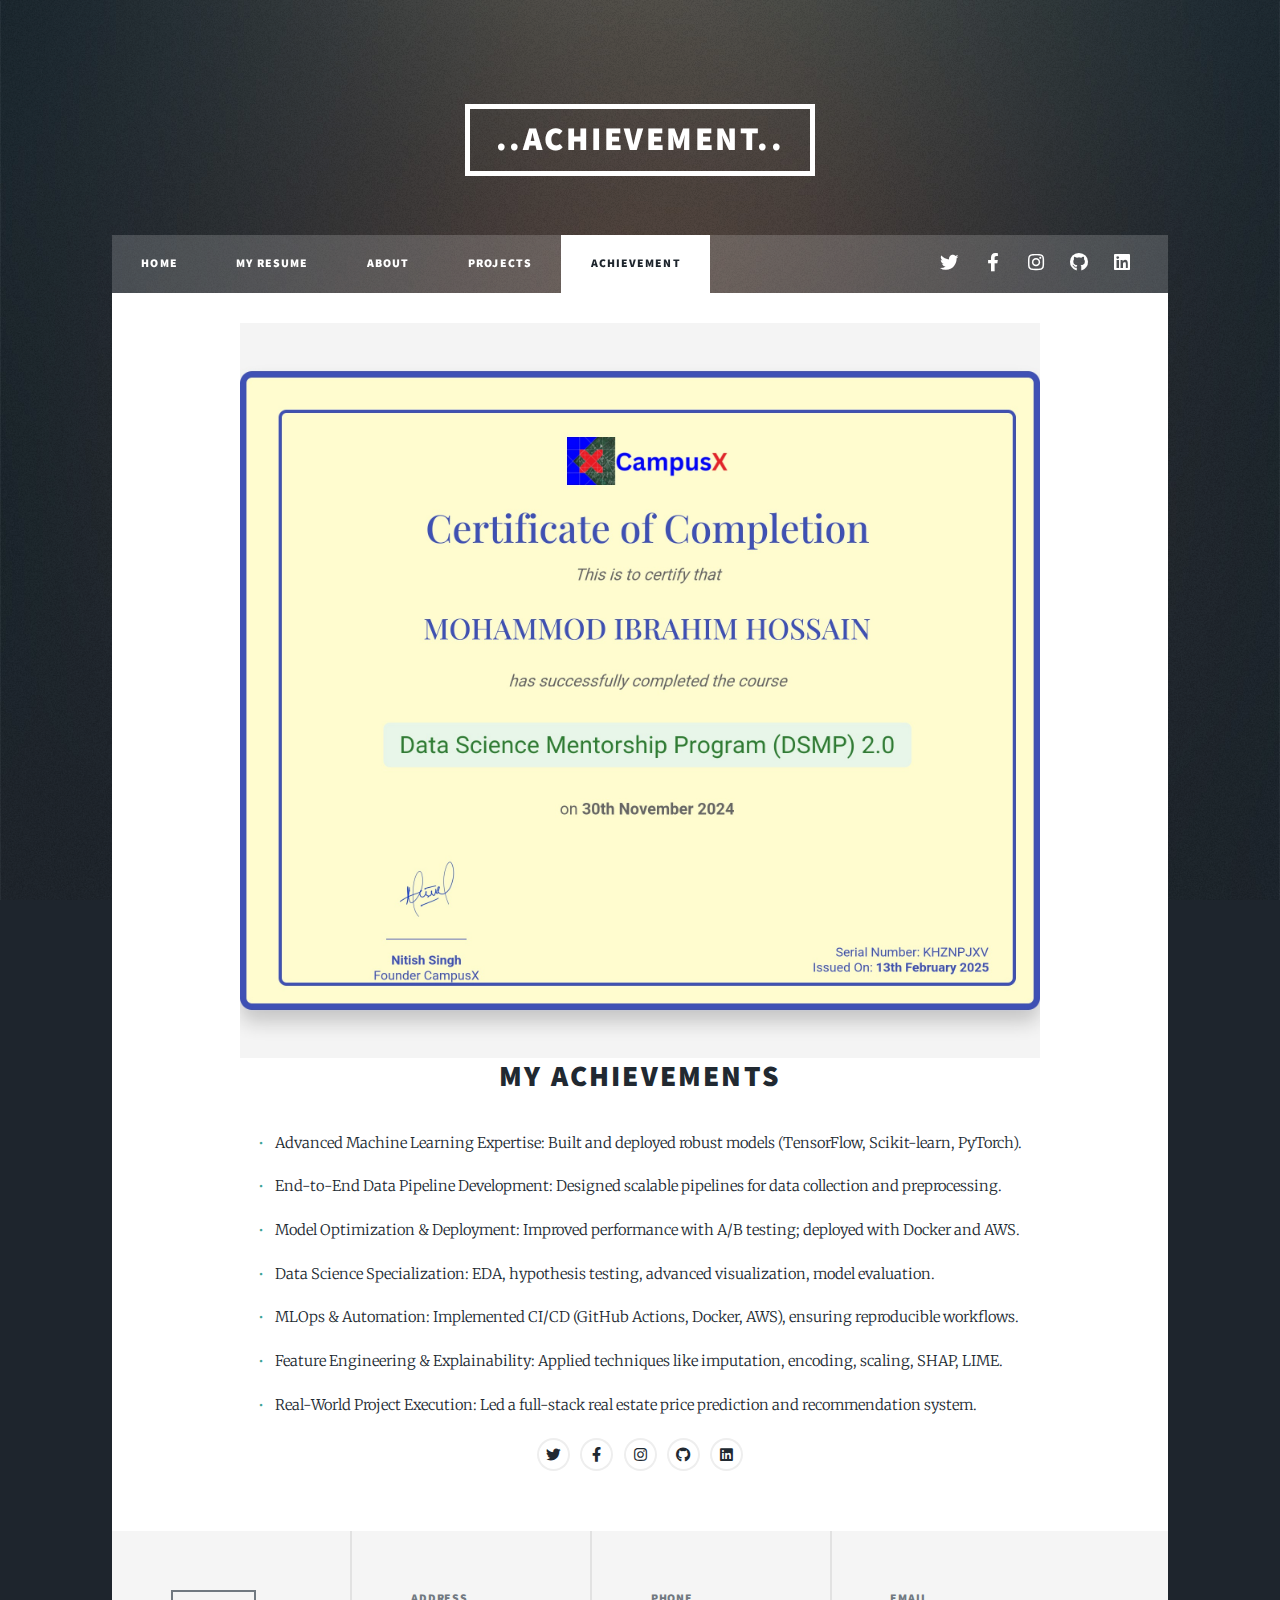
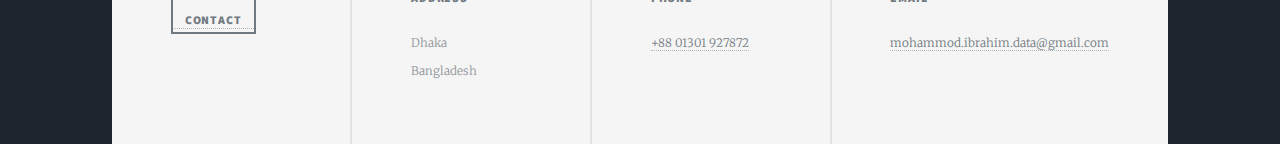
<file: achivement.html>
<!DOCTYPE HTML>
<!--
    Based on "Massively" by HTML5 UP
    html5up.net | @ajlkn
    Free for personal and commercial use under the CCA 3.0 license (html5up.net/license)
-->
<html lang="en">
<head>
    <meta charset="UTF-8" />
    <meta name="viewport" content="width=device-width, initial-scale=1, user-scalable=no" />
    <title>Achievement | Mohammod Ibrahim Hossain</title>
    <link rel="stylesheet" href="assets/css/main.css" />
    <noscript><link rel="stylesheet" href="assets/css/noscript.css" /></noscript>
    <style>
        /* Container for the certificate image */
        .image-container {
            width: 100%;
            max-width: 800px;
            margin: 0 auto;
            overflow: hidden;
            display: flex;
            justify-content: center;
        }
        .image-container img {
            width: 100%;
            height: auto;
            object-fit: cover;
        }

        /* Main achievements section */
        #achievements-section {
            padding: 2em 0;
            text-align: center;
        }
        #achievements-section h2 {
            margin-bottom: 1em;
            font-size: 2em;
        }
        .achievements-list {
            list-style: none;
            padding: 0 1.2em;
            max-width: 800px;
            margin: 1em auto;
            text-align: left;
        }
        .achievements-list li {
            margin-bottom: 0.6em;
            position: relative;
            padding-left: 1.2em;
        }
        .achievements-list li::before {
            content: "•";
            color: #3aa394; /* Accent color for bullets */
            position: absolute;
            left: 0;
        }

        /* Button link styling in footer */
        .button-link input[type="button"] {
            background-color: #3aa394;
            border: none;
            padding: 0.8em 1.2em;
            color: #fff;
            cursor: pointer;
            transition: background-color 0.2s ease;
        }
        .button-link input[type="button"]:hover {
            background-color: #32897f;
        }
    </style>
</head>
<body class="is-preload">

    <!-- Wrapper -->
    <div id="wrapper">

        <!-- Header -->
        <header id="header">
            <a href="Reference.html" class="logo">..Achievement..</a>
        </header>

        <!-- Nav -->
        <nav id="nav">
            <ul class="links">
                <li><a href="index.html">Home</a></li>
                <li><a href="generic.html">My Resume</a></li>
                <li><a href="Reference.html">About</a></li>
                <li><a href="my.html">Projects</a></li>
                <li class="active"><a href="achivement.html">Achievement</a></li>
            </ul>
            <ul class="icons">
                <li><a href="https://twitter.com/MohammodIb51035" class="icon brands fa-twitter"><span class="label">Twitter</span></a></li>
                <li><a href="https://www.facebook.com/profile.php?id=61555223071132" class="icon brands fa-facebook-f"><span class="label">Facebook</span></a></li>
                <li><a href="https://www.instagram.com/mohammodibrahimhossain" class="icon brands fa-instagram"><span class="label">Instagram</span></a></li>
                <li><a href="https://github.com/MohammoD2" class="icon brands fa-github"><span class="label">GitHub</span></a></li>
                <li><a href="https://www.linkedin.com/in/ibrahim-hossain-554198285/" class="icon brands fa-linkedin"><span class="label">LinkedIn</span></a></li>
            </ul>
        </nav>

        <!-- Main -->
        <div id="main">

            <!-- Achievements Section -->
            <section id="achievements-section">
                <div class="container">
                    
                    <!-- Certificate Image -->
                    <div class="image-container">
                        <!-- Update the src path if necessary -->
                        <img src="images/CampusX-certificate.png" alt="CampusX Certificate">
                    </div>

                    <!-- Achievements -->
                    <h2>My Achievements</h2>
                    <ul class="achievements-list">
                        <li>Advanced Machine Learning Expertise: Built and deployed robust models (TensorFlow, Scikit-learn, PyTorch).</li>
                        <li>End-to-End Data Pipeline Development: Designed scalable pipelines for data collection and preprocessing.</li>
                        <li>Model Optimization & Deployment: Improved performance with A/B testing; deployed with Docker and AWS.</li>
                        <li>Data Science Specialization: EDA, hypothesis testing, advanced visualization, model evaluation.</li>
                        <li>MLOps & Automation: Implemented CI/CD (GitHub Actions, Docker, AWS), ensuring reproducible workflows.</li>
                        <li>Feature Engineering & Explainability: Applied techniques like imputation, encoding, scaling, SHAP, LIME.</li>
                        <li>Real-World Project Execution: Led a full-stack real estate price prediction and recommendation system.</li>
                    </ul>
                    
                    <!-- Social Icons (Optional) -->
                    <ul class="icons alt">
                        <li><a href="https://twitter.com/MohammodIb51035" class="icon brands fa-twitter"><span class="label">Twitter</span></a></li>
                        <li><a href="https://www.facebook.com/profile.php?id=61555223071132" class="icon brands fa-facebook-f"><span class="label">Facebook</span></a></li>
                        <li><a href="https://www.instagram.com/mohammodibrahimhossain" class="icon brands fa-instagram"><span class="label">Instagram</span></a></li>
                        <li><a href="https://github.com/MohammoD2" class="icon brands fa-github"><span class="label">GitHub</span></a></li>
                        <li><a href="https://www.linkedin.com/in/ibrahim-hossain-554198285/" class="icon brands fa-linkedin"><span class="label">LinkedIn</span></a></li>
                    </ul>
                </div>
            </section>

        </div>

        <!-- Footer -->
        <footer id="footer">
            <section>
                <ul class="actions">
                    <li>
                        <a href="https://sites.google.com/view/mohammod-ibrahim-data/home" class="button-link">
                            <input type="button" value="Contact" />
                        </a>
                    </li>
                </ul>
            </section>
            <section class="alt">
                <h3>Address</h3>
                <p>Dhaka<br />Bangladesh</p>
            </section>
            <section>
                <h3>Phone</h3>
                <p><a href="tel:+8801301927872">+88 01301 927872</a></p>
            </section>
            <section>
                <h3>Email</h3>
                <p><a href="mailto:mohammod.ibrahim.data@gmail.com">mohammod.ibrahim.data@gmail.com</a></p>
            </section>
        </footer>

    </div>

    <!-- Scripts -->
    <script src="assets/js/jquery.min.js"></script>
    <script src="assets/js/jquery.scrollex.min.js"></script>
    <script src="assets/js/jquery.scrolly.min.js"></script>
    <script src="assets/js/browser.min.js"></script>
    <script src="assets/js/breakpoints.min.js"></script>
    <script src="assets/js/util.js"></script>
    <script src="assets/js/main.js"></script>
</body>
</html>
</file>
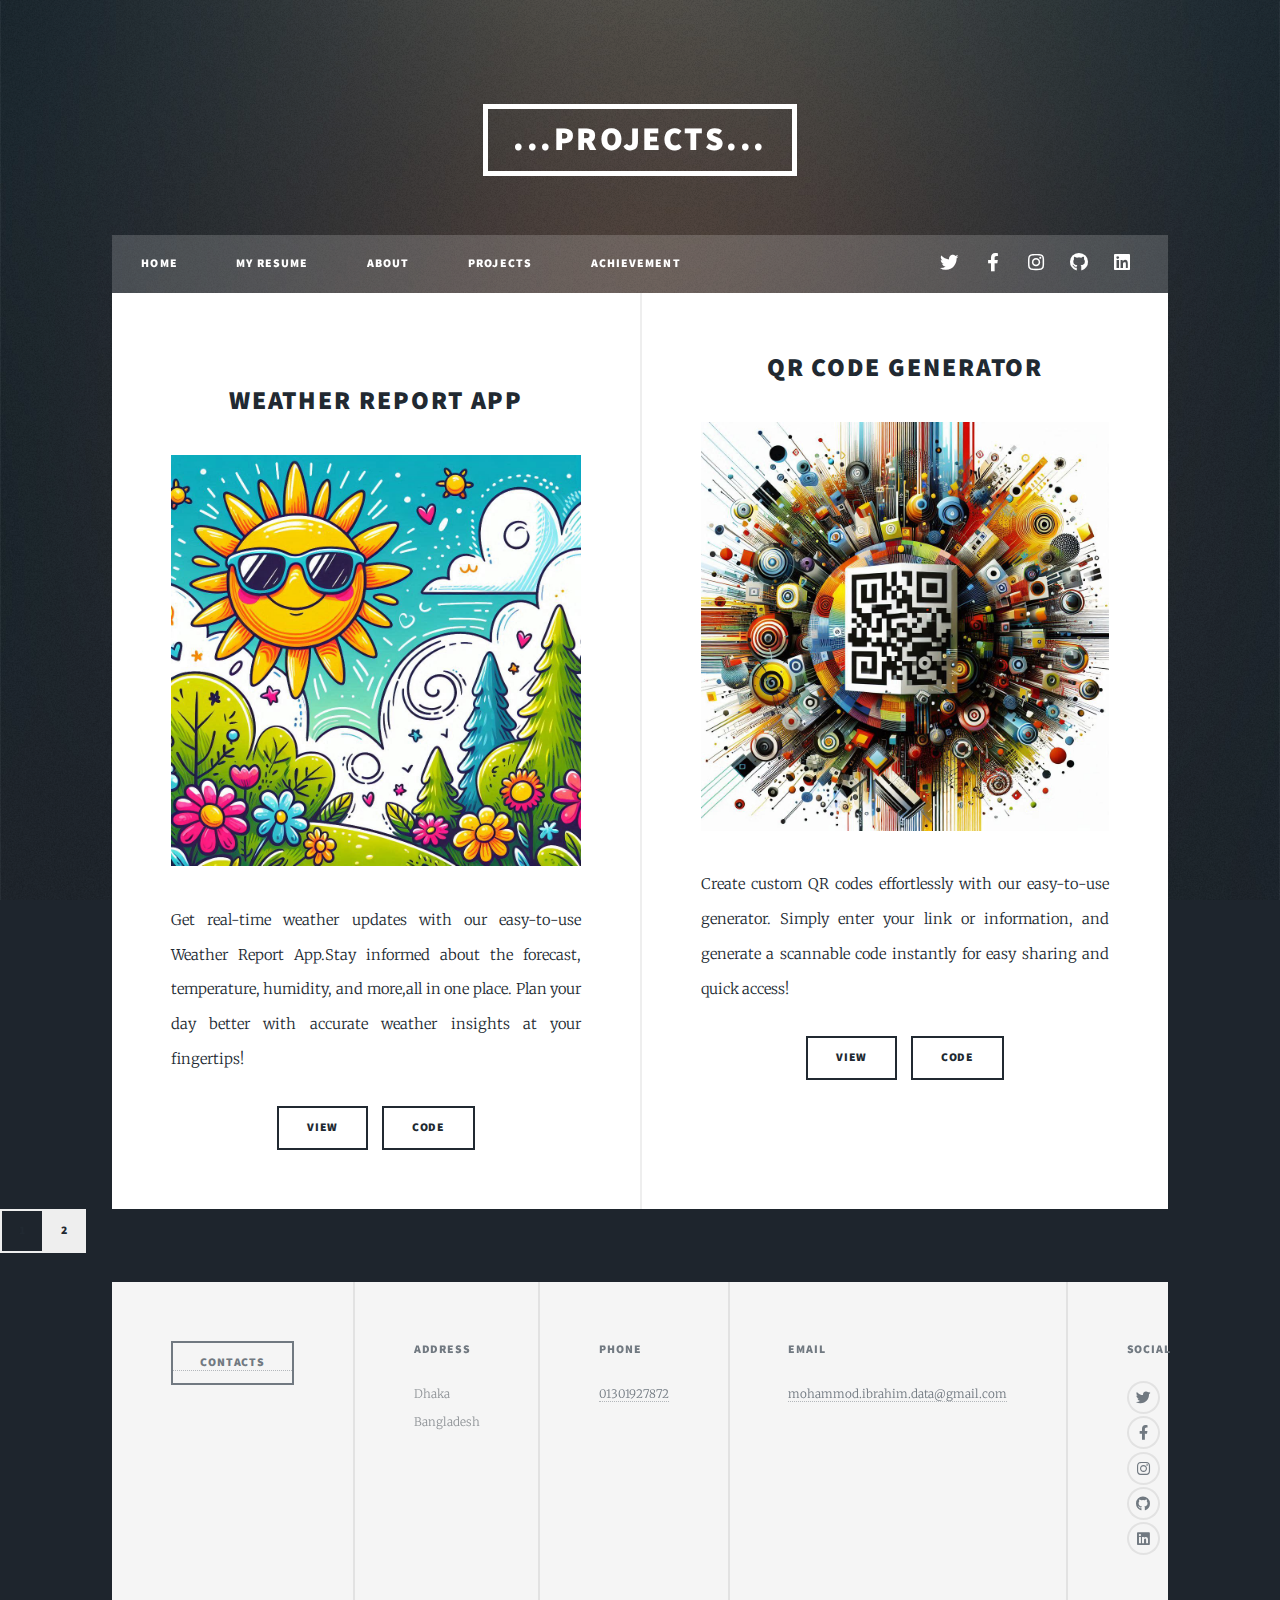
<file: ami.html>
<!DOCTYPE HTML>
<!--
	Massively by HTML5 UP
	html5up.net | @ajlkn
	Free for personal and commercial use under the CCA 3.0 license (html5up.net/license)
-->
<html>
	<head>
		<title>Ibrahim's Portfolio</title>
		<meta charset="utf-8" />
		<meta name="viewport" content="width=device-width, initial-scale=1, user-scalable=no" />
		<link rel="stylesheet" href="assets/css/main.css" />
		<noscript><link rel="stylesheet" href="assets/css/noscript.css" /></noscript>
	</head>
	<body class="is-preload">

		<!-- Wrapper -->
			<div id="wrapper" class="fade-in">


				<!-- Header -->
					<header id="header">
						<a href="my.html" class="logo">...Projects...</a>
					</header>

				<!-- Nav -->
					<nav id="nav">
						<ul class="links">
							
							<li><a href="index.html">Home</a></li>
							<li><a href="generic.html">My Resume</a></li>
							<li><a href="Reference.html">About</a></li>					
							<li><a href="my.html">Projects</a></li>
							<li><a href="achivement.html">Achievement</a></li>

						</ul>
						<ul class="icons">
	                       <li><a href="https://twitter.com/MohammodIb51035" class="icon brands fa-twitter"><span class="label">Twitter</span></a></li>
                           <li><a href="https://www.facebook.com/profile.php?id=61555223071132" class="icon brands fa-facebook-f"><span class="label">Facebook</span></a></li>
                           <li><a href="https://www.instagram.com/mohammodibrahimhossain" class="icon brands fa-instagram"><span class="label">Instagram</span></a></li>
                           <li><a href="https://github.com/MohammoD2" class="icon brands fa-github"><span class="label">GitHub</span></a></li>
                           <li><a href="https://www.linkedin.com/in/ibrahim-hossain-554198285/" class="icon brands fa-linkedin"><span class="label">LinkedIn</span></a></li>
						</ul>
					</nav>

				<!-- Main -->
					<div id="main">



						<!-- Posts -->
                <section class="posts">
                    <article>
                        <header>

                            <h2><a href="https://weather-app-ibrahim-hossain.streamlit.app/"><br /> Weather Report App</a></h2>
                        </header>
                        <a href="#" class="image fit"><img src="images/weather.jpeg" alt="" /></a>
                        <p>Get real-time weather updates with our easy-to-use Weather Report App.Stay informed about the forecast, temperature, humidity, and more,all in one place. Plan your day better with accurate weather insights at your fingertips!</p>
                        <ul class="actions special">
			    <li><a href="https://weather-app-ibrahim-hossain.streamlit.app/" class="button">View</a></li>
                            <li><a href="https://github.com/MohammoD2/Weather-reporter-" class="button">code</a></li>
                        </ul>
                    </article>
                    <article>
                        <header>
                            <h2><a href="https://qr-code-generator-ms6cjcqm6fsbmhy2hw3oqb.streamlit.app/">QR Code Generator</a></h2>
                        </header>
                        <a href="https://qr-code-generator-ms6cjcqm6fsbmhy2hw3oqb.streamlit.app/" class="image fit"><img src="images/Qr_code.jpeg" alt="" /></a>
			<p>Create custom QR codes effortlessly with our easy-to-use generator. Simply enter your link or information, and generate a scannable code instantly for easy sharing and quick access!</p>
                        <ul class="actions special">
                            <li><a href="https://qr-code-generator-ms6cjcqm6fsbmhy2hw3oqb.streamlit.app/" class="button">View</a></li>
                            <li><a href="https://github.com/MohammoD2/QR-Code-Generator" class="button">Code</a></li>	
                        </ul>
                    </article>
                </section>

            </div>

				<!-- Footer -->
							<footer>
								<div class="pagination">
									<!--<a href="#" class="previous">Prev</a>-->
									<a href="index.html" class="page ">1</a>
									<a href="ami.html" class="page active">2</a>
									<!-- <a href="#" class="page">2</a>
									<a href="#" class="page">3</a>
									<span class="extra">&hellip;</span>
									<a href="#" class="page">8</a>
									<a href="#" class="page">9</a>
									<a href="#" class="page">10</a>
									<a href="#" class="next">Next</a> -->
								</div>
							</footer>

					</div>
				<!-- Footer -->
					<footer id="footer">

							<section>
							    <ul class="actions">
							        <li>
							            <a href="https://sites.google.com/view/mohammod-ibrahim-data/home" class="button-link">
							                <input type="button" value="contacts" />
							            </a>
							        </li>
							    </ul>
							</section>						
							<section class="alt">
								<h3>Address</h3>
								<p>Dhaka<br />
								Bangladesh</p>
							</section>
							<section>
								<h3>Phone</h3>
								<p><a href="#">01301927872</a></p>
							</section>
							<section>
								<h3>Email</h3>
								<p><a href="mailto:Mohammod.ibrahim.data@gmail.com">mohammod.ibrahim.data@gmail.com</a></p>
							</section>
							<section>
								<h3>Social</h3>
								<ul class="icons alt">
									<li><a href="https://twitter.com/MohammodIb51035" class="icon brands alt fa-twitter"><span class="label">Twitter</span></a></li>
									<li><a href="https://www.facebook.com/profile.php?id=61555223071132" class="icon brands alt fa-facebook-f"><span class="label">Facebook</span></a></li>
									<li><a href="https://www.instagram.com/mohammodibrahimhossain" class="icon brands alt fa-instagram"><span class="label">Instagram</span></a></li>
									<li><a href="https://github.com/MohammoD2" class="icon brands alt fa-github"><span class="label">GitHub</span></a></li>
									<li><a href="https://www.linkedin.com/in/ibrahim-hossain-554198285/" class="icon brands fa-linkedin"><span class="label">LinkedIn</span></a></li>
								</ul>
							</section>
						</section>
					</footer>


			</div>

		<!-- Scripts -->
			<script src="assets/js/jquery.min.js"></script>
			<script src="assets/js/jquery.scrollex.min.js"></script>
			<script src="assets/js/jquery.scrolly.min.js"></script>
			<script src="assets/js/browser.min.js"></script>
			<script src="assets/js/breakpoints.min.js"></script>
			<script src="assets/js/util.js"></script>
			<script src="assets/js/main.js"></script>

	</body>
</html>
</file>
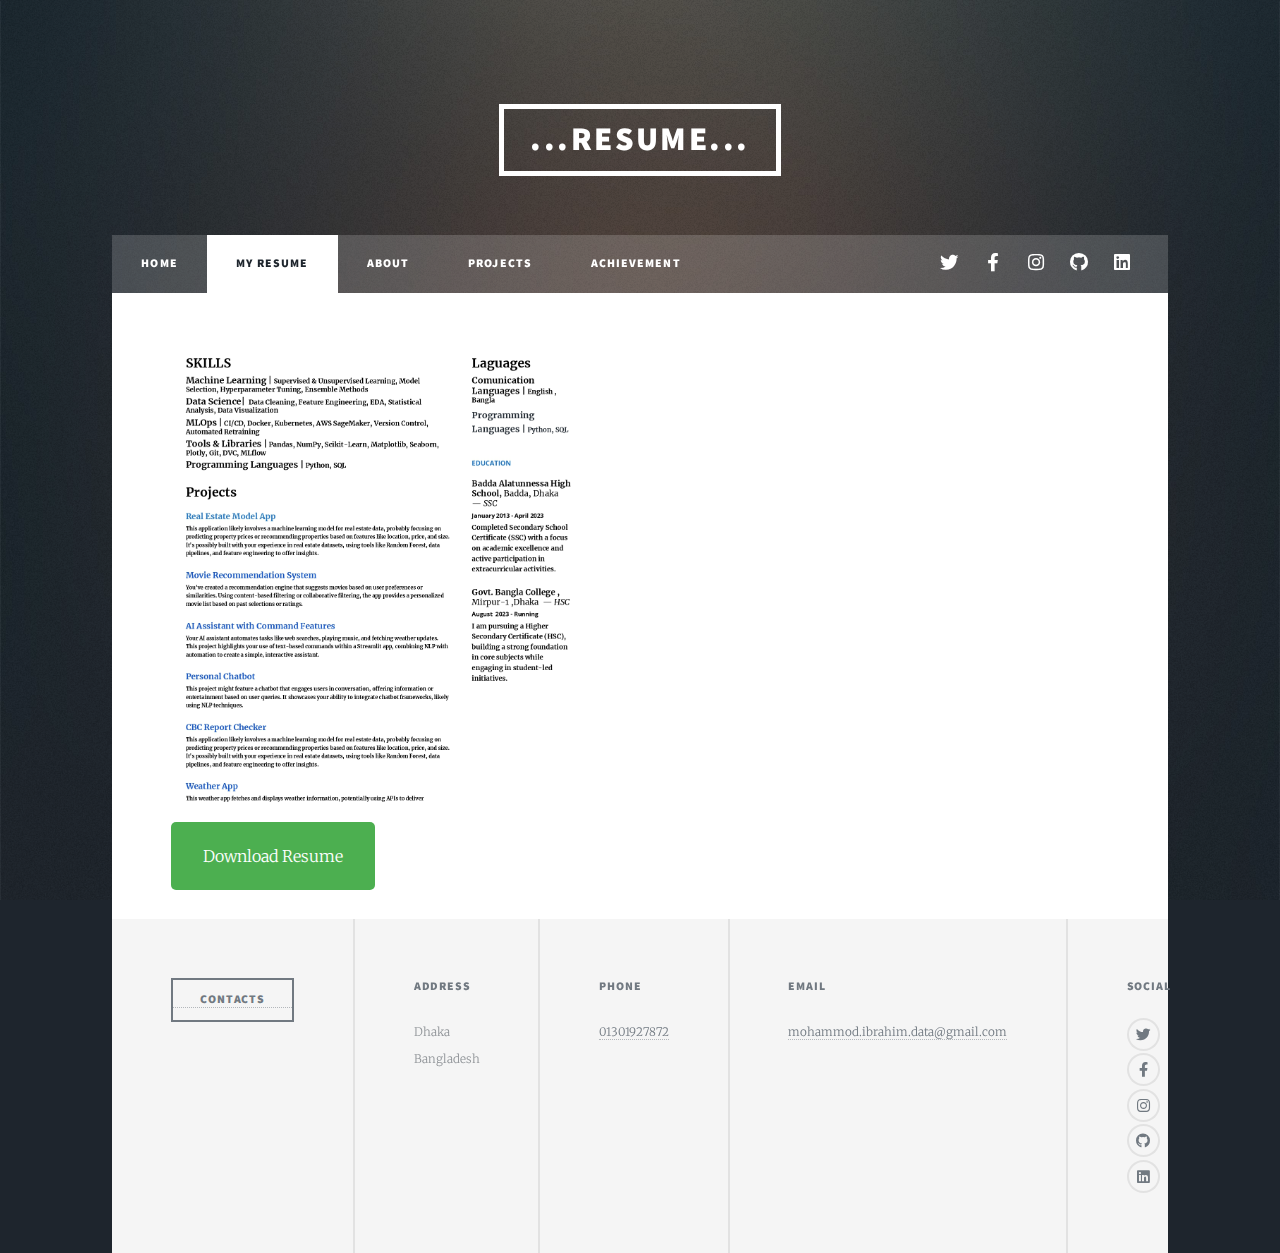
<file: generic.html>
<!DOCTYPE HTML>
<html>
	<head>
		<title>Resume - Ibrahim's Portfolio </title>
		<meta charset="utf-8" />
		<meta name="viewport" content="width=device-width, initial-scale=1, user-scalable=no" />
		<link rel="stylesheet" href="assets/css/main.css" />
		<noscript><link rel="stylesheet" href="assets/css/noscript.css" /></noscript>
        <style>
            /* Style for the resized image */
            img.passport-size {
                width: 450px; /* Set the width to 150 pixels */
                height: 450px; /* Set the height to 150 pixels */
                object-fit: cover; /* Ensures the image covers the dimensions without distortion */
                display: block; /* Display as block element */
                margin-right: 20px; /* Space between image and text */
            }

            /* Container for aligning the image and text */
            .profile-image-container {
                display: flex; /* Use flexbox for alignment */
                align-items: flex-start; /* Align items to the start of the container */
            }

            /* Button styling */
            .download-button {
                background-color: #4CAF50; /* Green */
                color: white;
                padding: 15px 32px;
                text-align: center;
                text-decoration: none;
                display: inline-block;
                font-size: 16px;
                margin-top: 20px;
                cursor: pointer;
                border: none;
                border-radius: 5px;
            }
        </style>
	</head>
	<body class="is-preload">

		<!-- Wrapper -->
			<div id="wrapper">

				<!-- Header -->
					<header id="header">
						<a href="generic.html" class="logo">...Resume...</a>
					</header>

				<!-- Nav -->
					<nav id="nav">
						<ul class="links">
							<li><a href="index.html">Home</a></li>
							<li class="active"><a href="generic.html">My Resume</a></li>
							<li ><a href="Reference.html">About</a></li>
							<li><a href="my.html">Projects</a></li>
							<li><a href="achivement.html">Achievement</a></li>
						</ul>
						<ul class="icons">
                           <li><a href="https://twitter.com/MohammodIb51035" class="icon brands fa-twitter"><span class="label">Twitter</span></a></li>
                           <li><a href="https://www.facebook.com/profile.php?id=61555223071132" class="icon brands fa-facebook-f"><span class="label">Facebook</span></a></li>
                           <li><a href="https://www.instagram.com/mohammodibrahimhossain" class="icon brands fa-instagram"><span class="label">Instagram</span></a></li>
                           <li><a href="https://github.com/MohammoD2" class="icon brands fa-github"><span class="label">GitHub</span></a></li>
                           <li><a href="https://www.linkedin.com/in/ibrahim-hossain-554198285/" class="icon brands fa-linkedin"><span class="label">LinkedIn</span></a></li>
						</ul>
					</nav>

				<!-- Main -->
					<div id="main">

						<!-- About -->
						<section id="about" class="about-section">
						    <div class="container">
							    <div class="profile-image-container">
								    <div class="profile-image">
									    <img src="images/R.jpg" alt="Profile Picture" class="passport-size">
								    </div>
								</div>

								<!-- Download Button -->
								<div class="download-section">
									<a href="images/Resume of Mohammod Ibrahim Hossain.pdf" download="Resume of Mohammod Ibrahim Hossain.pdf" class="download-button">Download Resume</a>
								</div>
						    </div>
						</section>

					</div>

				<!-- Footer -->
					<footer id="footer">
						<section>
						    <ul class="actions">
						        <li>
						            <a href="https://sites.google.com/view/mohammod-ibrahim-data/home" class="button-link">
						                <input type="button" value="contacts" />
						            </a>
						        </li>
						    </ul>
						</section>						
						<section class="alt">
							<h3>Address</h3>
							<p>Dhaka<br />
							Bangladesh</p>
						</section>
						<section>
							<h3>Phone</h3>
							<p><a href="#">01301927872</a></p>
						</section>
						<section>
							<h3>Email</h3>
							<p><a href="mailto:Mohammod.ibrahim.data@gmail.com">mohammod.ibrahim.data@gmail.com</a></p>
						</section>
						<section>
							<h3>Social</h3>
							<ul class="icons alt">
								<li><a href="https://twitter.com/MohammodIb51035" class="icon brands alt fa-twitter"><span class="label">Twitter</span></a></li>
								<li><a href="https://www.facebook.com/profile.php?id=61555223071132" class="icon brands alt fa-facebook-f"><span class="label">Facebook</span></a></li>
								<li><a href="https://www.instagram.com/mohammodibrahimhossain" class="icon brands alt fa-instagram"><span class="label">Instagram</span></a></li>
								<li><a href="https://github.com/MohammoD2" class="icon brands alt fa-github"><span class="label">GitHub</span></a></li>
								<li><a href="https://www.linkedin.com/in/ibrahim-hossain-554198285/" class="icon brands fa-linkedin"><span class="label">LinkedIn</span></a></li>
							</ul>
						</section>
					</footer>

			</div>

		<!-- Scripts -->
			<script src="assets/js/jquery.min.js"></script>
			<script src="assets/js/jquery.scrollex.min.js"></script>
			<script src="assets/js/jquery.scrolly.min.js"></script>
			<script src="assets/js/browser.min.js"></script>
			<script src="assets/js/breakpoints.min.js"></script>
			<script src="assets/js/util.js"></script>
			<script src="assets/js/main.js"></script>

	</body>
</html>
</file>
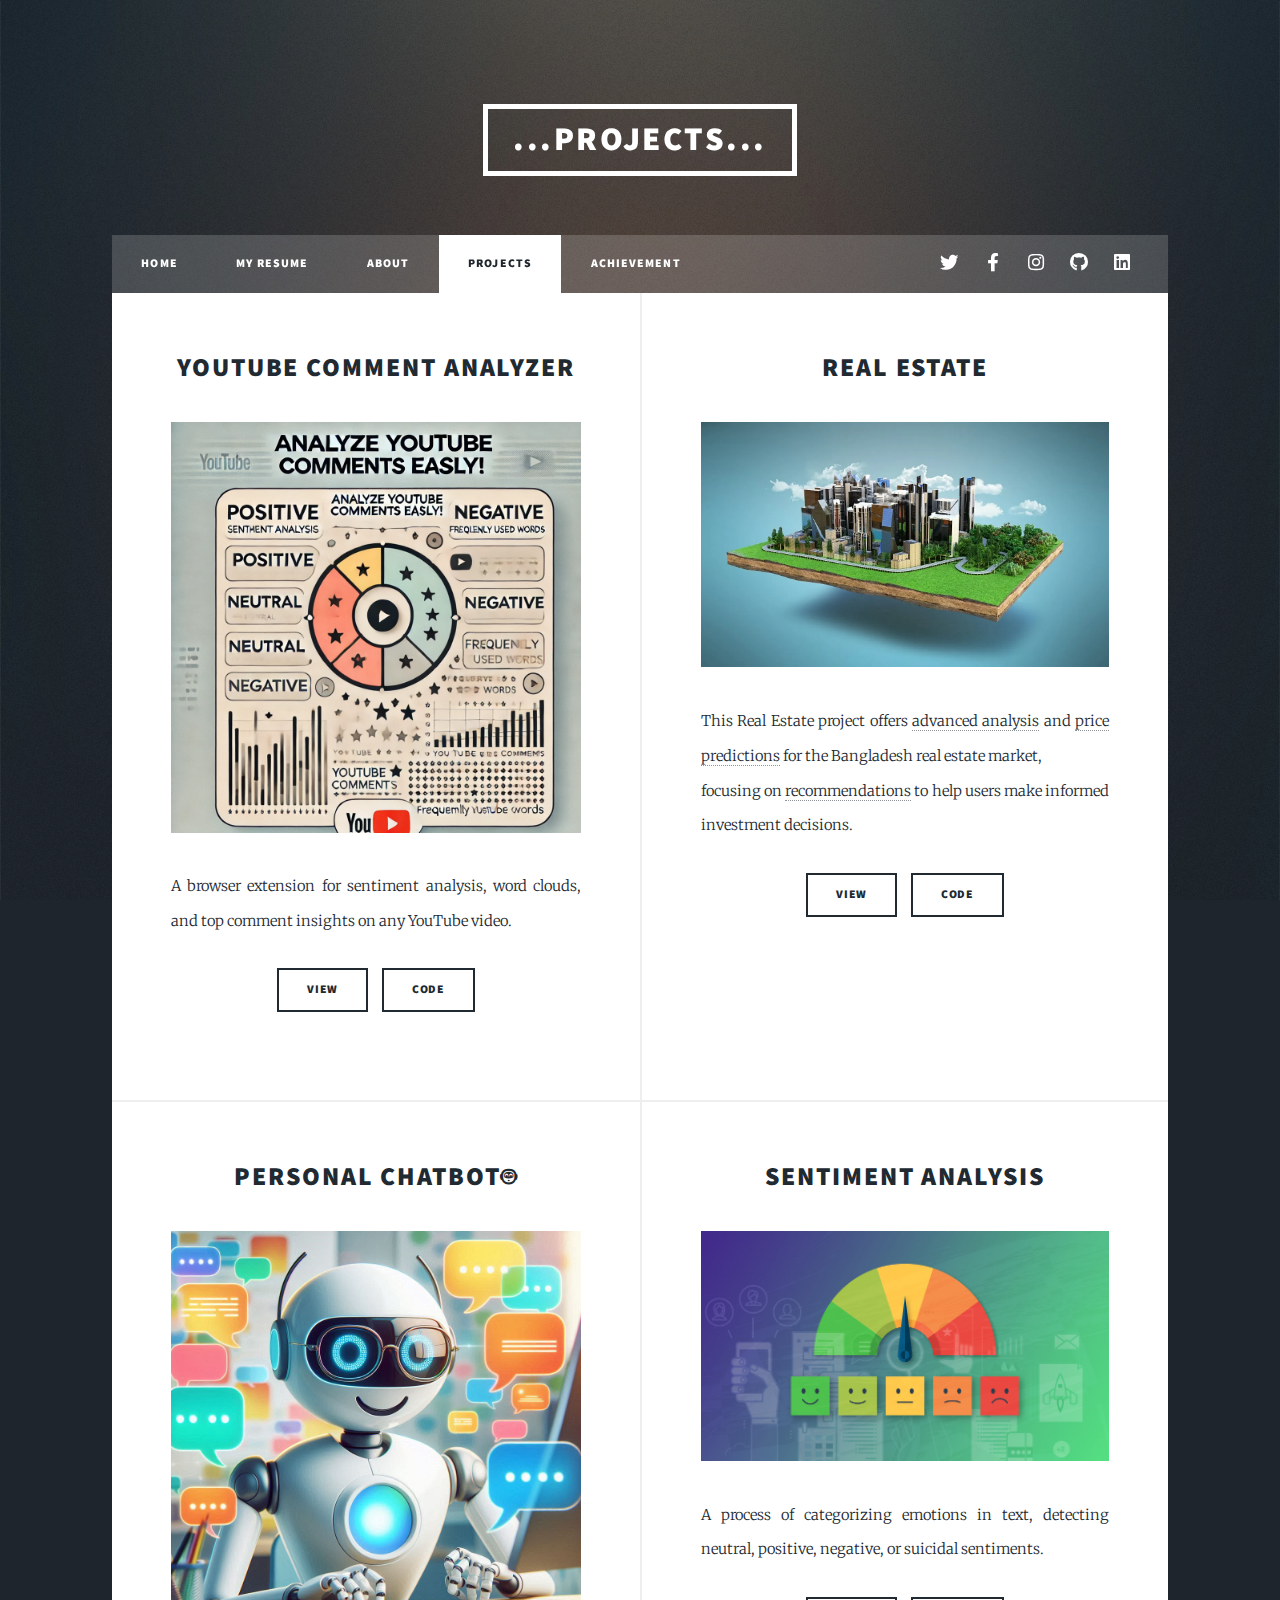
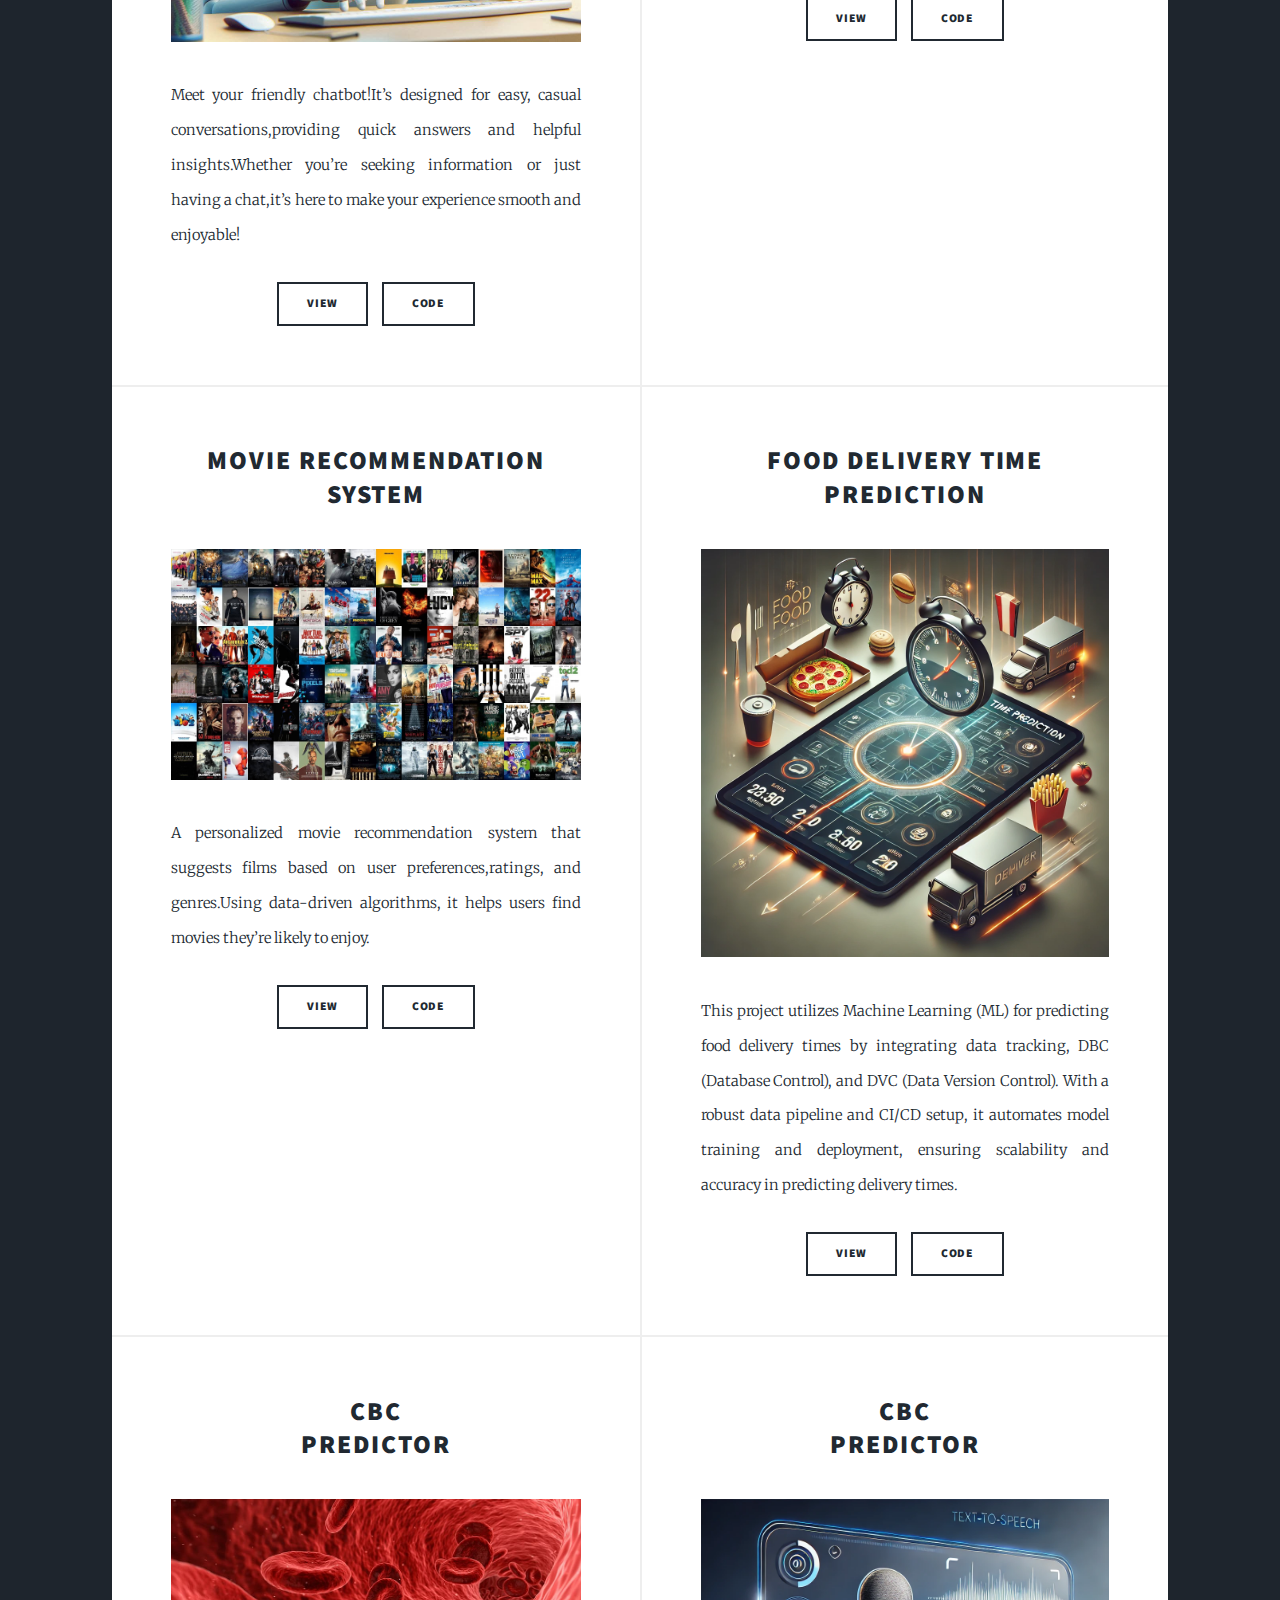
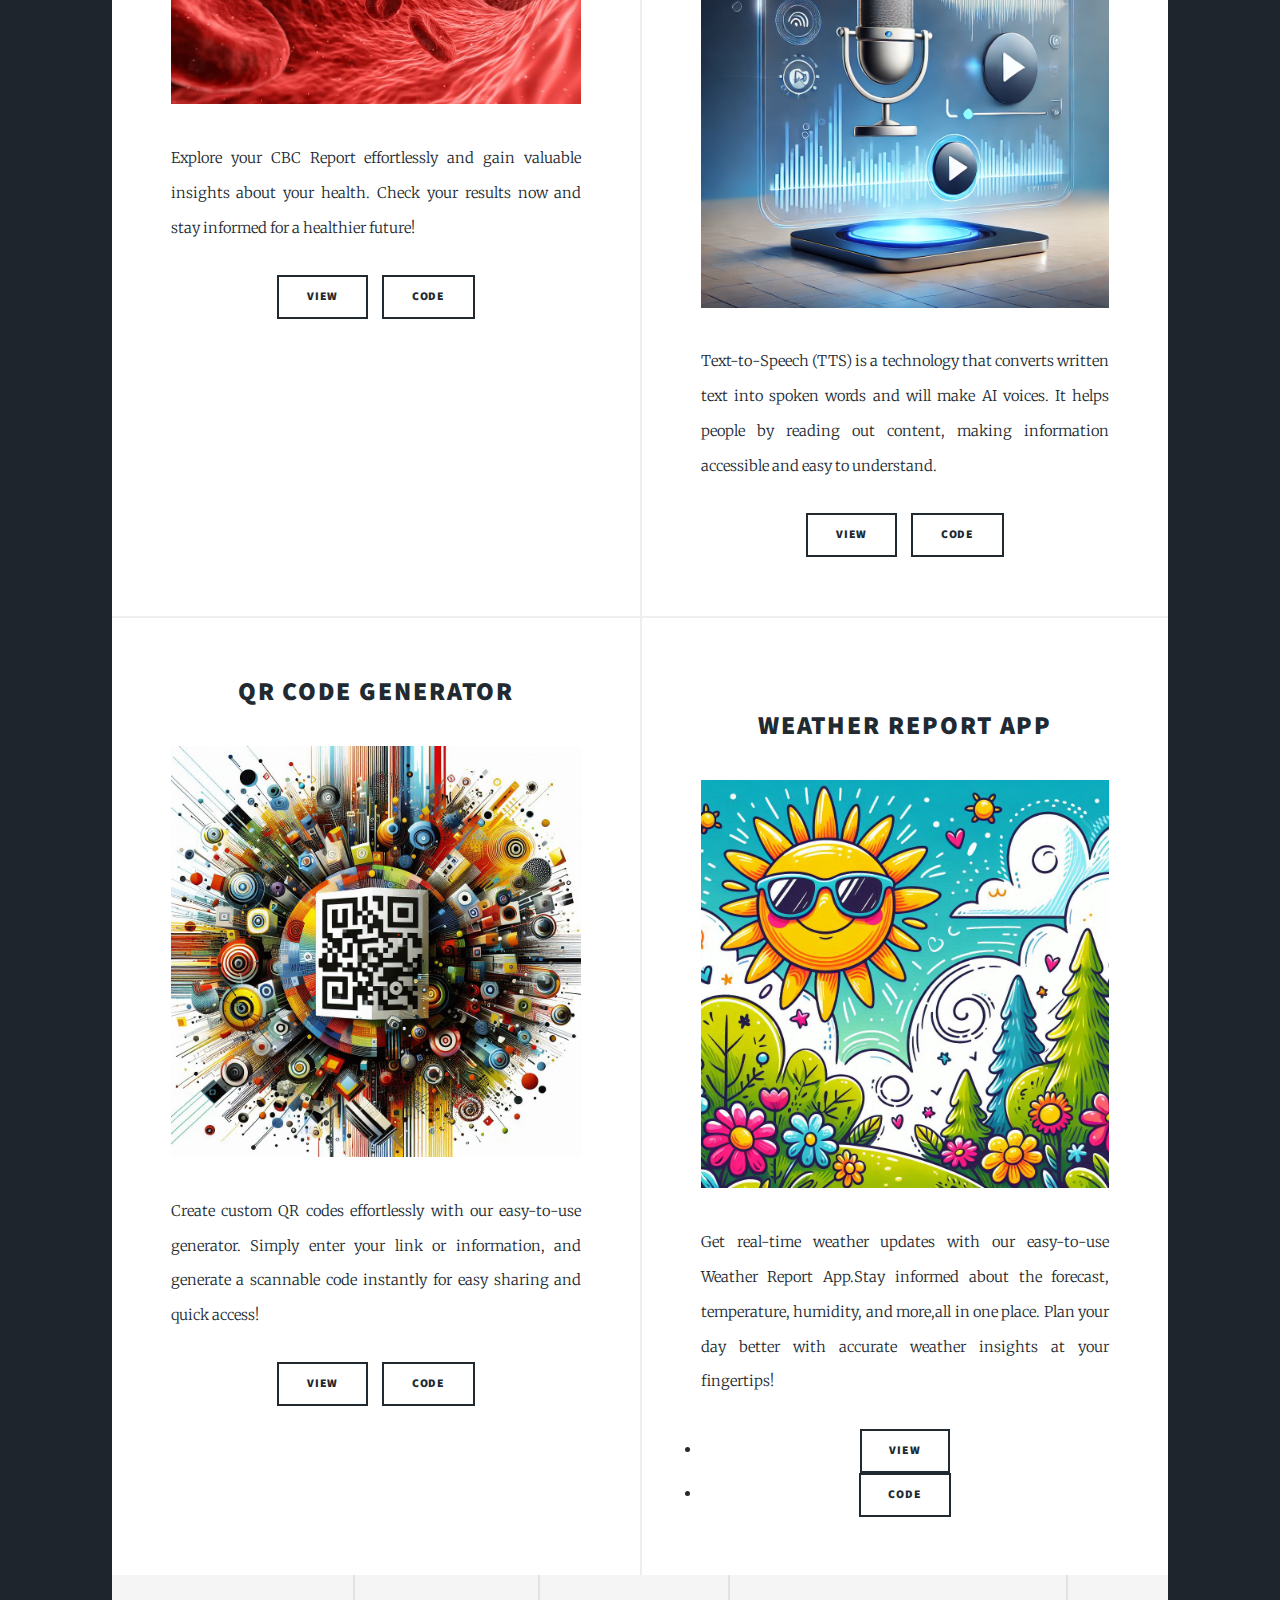
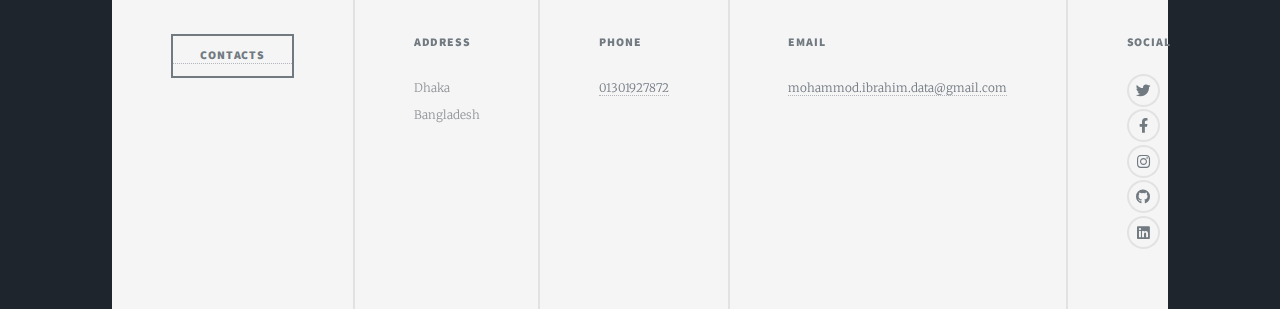
<file: my.html>
<!DOCTYPE HTML>
<!--
	Massively by HTML5 UP
	html5up.net | @ajlkn
	Free for personal and commercial use under the CCA 3.0 license (html5up.net/license)
-->
<html>
	<head>
		<title>Ibrahim's Portfolio</title>
		<meta charset="utf-8" />
		<meta name="viewport" content="width=device-width, initial-scale=1, user-scalable=no" />
		<link rel="stylesheet" href="assets/css/main.css" />
		<noscript><link rel="stylesheet" href="assets/css/noscript.css" /></noscript>
	</head>
	<body class="is-preload">

		<!-- Wrapper -->
			<div id="wrapper" class="fade-in">


				<!-- Header -->
					<header id="header">
						<a href="my.html" class="logo">...Projects...</a>
					</header>

				<!-- Nav -->
					<nav id="nav">
						<ul class="links">
							
							<li ><a href="index.html">Home</a></li>
							<li><a href="generic.html">My Resume</a></li>
							<li><a href="Reference.html">About</a></li>					
							<li class="active"><a href="my.html">Projects</a></li>
                            <li><a href="achivement.html">Achievement</a></li>

						</ul>
						<ul class="icons">
	                       <li><a href="https://twitter.com/MohammodIb51035" class="icon brands fa-twitter"><span class="label">Twitter</span></a></li>
                           <li><a href="https://www.facebook.com/profile.php?id=61555223071132" class="icon brands fa-facebook-f"><span class="label">Facebook</span></a></li>
                           <li><a href="https://www.instagram.com/mohammodibrahimhossain" class="icon brands fa-instagram"><span class="label">Instagram</span></a></li>
                           <li><a href="https://github.com/MohammoD2" class="icon brands fa-github"><span class="label">GitHub</span></a></li>
                           <li><a href="https://www.linkedin.com/in/ibrahim-hossain-554198285/" class="icon brands fa-linkedin"><span class="label">LinkedIn</span></a></li>
						</ul>
					</nav>

				<!-- Main -->
					<div id="main">



						<!-- Posts -->
                <section class="posts">
		
                    <article>
                        <header>
                            <h2><a href="https://youtu.be/W4LsHP7b4qc?si=jt6TEPdinLpQ2bbB">YouTube Comment Analyzer<br /></a></h2>
                        </header>
                        <a href="https://youtu.be/W4LsHP7b4qc?si=jt6TEPdinLpQ2bbB" class="image fit"><img src="images/YouTube_Comment_Analyzer.png" alt="" /></a>
                        <p>A browser extension for sentiment analysis, word clouds, and top comment insights on any YouTube video.</p>
                        <ul class="actions special">
                            <li><a href="https://youtu.be/W4LsHP7b4qc?si=jt6TEPdinLpQ2bbB" class="button">View</a></li>
                            <li><a href="https://github.com/MohammoD2/Youtube-Comment-Analysis-" class="button">Code</a></li>
                        </ul>
                        <ul class="actions special">
                            
                        </ul>
                    </article>
		   <article>
                        <header>
                            <h2><a href="https://dhaka-real-estate.streamlit.app/">Real Estate<br /></a></h2>
                        </header>
                        <a href="https://dhaka-real-estate.streamlit.app/" class="image fit"><img src="images/real-estate.webp" alt="" /></a>
                        <p>This Real Estate project offers <a href="https://dhaka-real-estate.streamlit.app/Analysis_App">advanced analysis</a> and <a href="https://dhaka-real-estate.streamlit.app/Price_Predictor">price predictions</a> for the Bangladesh real estate market,<br>focusing on <a href="https://dhaka-real-estate.streamlit.app/Recommend_Appartments">recommendations</a> to help users make informed investment decisions.</p>
                        <ul class="actions special">
                            <li><a href="https://dhaka-real-estate.streamlit.app/" class="button">View</a></li>
                            <li><a href="https://github.com/MohammoD2/bd_real_estate" class="button">Code</a></li>
                        </ul>
                        <ul class="actions special">
                            
                        </ul>
                    </article>

                    <article>
                        <header>
                            <h2><a href="https://chatbot-ibrahim.streamlit.app/">Personal
                            Chatbot🤖</a></h2>
                        </header>
                        <a href="https://chatbot-ibrahim.streamlit.app/" class="image fit"><img src="images/Chatbot.jfif" alt="" /></a>
                        <p>Meet your friendly chatbot!It’s designed for easy, casual conversations,providing quick answers and helpful insights.Whether you’re seeking information or just having a chat,it’s here to make your experience smooth and enjoyable!</p>

                        <ul class="actions special">
                            <li><a href="https://chatbot-ibrahim.streamlit.app/" class="button">View</a></li>
                            <li><a href="https://github.com/mohammod2/my_personal_chatbot/blob/main/Chatbot.py" class="button">Code</a></li>
                        </ul>
                    </article>
                    <article>
                        <header>
                            <h2><a href="https://sentiment-analysis-system-ibrahim-hossain.streamlit.app/">Sentiment Analysis<br /></a></h2>
                        </header>
                        <a href="https://sentiment-analysis-system-ibrahim-hossain.streamlit.app/" class="image fit"><img src="images/Sentiment.jpg" alt="" /></a>
                        <p> A process of categorizing emotions in text, detecting neutral, positive, negative, or suicidal sentiments. </p>
                        <ul class="actions special">
                            <li><a href="https://sentiment-analysis-system-ibrahim-hossain.streamlit.app/" class="button">View</a></li>
                            <li><a href="https://github.com/MohammoD2/Sentiment-Analysis-system" class="button">Code</a></li>
                        </ul>
                        <ul class="actions special">
                            
                        </ul>
                    </article>
			
                    <article>
                        <header>
                            <h2><a href="https://movie-recommender-system-ibrahim-hossain.streamlit.app/">Movie Recommendation System</a></h2>
                        </header>
                        <a href="https://movie-recommender-system-ibrahim-hossain.streamlit.app/" class="image fit">
                            <img src="images/american-movie-posters-z0puq43u0qbtr6j2.jpg" alt="Movie Recommendation System" />
                        </a>
                        <p>A personalized movie recommendation system that suggests films based on user preferences,ratings, and genres.Using data-driven algorithms, it helps users find movies they’re likely to enjoy.</p>
                        <ul class="actions special">
                            <li><a href="https://movie-recommender-system-ibrahim-hossain.streamlit.app/" class="button">View</a></li>
                            <li><a href="https://github.com/MohammoD2/Moive-Recommender-System" class="button">Code</a></li>
                        </ul>
                    </article>
                    <article>
                        <header>
                            <h2><a href="https://food-delivery-time-prediction-ibrahim.streamlit.app/">Food Delivery Time Prediction</a></h2>
                        </header>
                        <a href="https://ai-assistant-with-command-features.streamlit.app/" class="image fit"><img src="images/food.webp" alt="" /></a>
                        <p>This project utilizes Machine Learning (ML) for predicting food delivery times by integrating data tracking, DBC (Database Control), and DVC (Data Version Control). With a robust data pipeline and CI/CD setup, it automates model training and deployment, ensuring scalability and accuracy in predicting delivery times.</p>
                        <ul class="actions special">
                            <li><a href="https://food-delivery-time-prediction-ibrahim.streamlit.app/" class="button">View</a></li>
                            <li><a href="https://github.com/MohammoD2/food_delivery_time_prediction.git" class="button">Code</a></li>
                        </ul>
                    </article>
                    <article>
                        <header>
                            <h2><a href="https://cbc-report-checker-ibrahim-hossain.streamlit.app/">CBC<br />
                            Predictor</a></h2>
                        </header>
                        <a href="https://cbc-report-checker-ibrahim-hossain.streamlit.app/" class="image fit"><img src="images/blood.jpg" alt="" /></a>
                        <p>Explore your CBC Report effortlessly and gain valuable insights about your health. Check your results now and stay informed for a healthier future!</p>
                        <ul class="actions special">
                            <li><a href="https://cbc-report-checker-ibrahim-hossain.streamlit.app/" class="button">View</a></li>
                            <li><a href="https://github.com/MohammoD2/CBc-" class="button">Code</a></li>
                        </ul>
                    </article>
                    <article>
                        <header>
                            <h2><a href="https://text-to-speech-ibrahim.streamlit.app/">CBC<br />
                            Predictor</a></h2>
                        </header>
                        <a href="https://text-to-speech-ibrahim.streamlit.app/" class="image fit"><img src="images/ttt.webp" alt="" /></a>
                        <p>Text-to-Speech (TTS) is a technology that converts written text into spoken words and will make AI voices. It helps people by reading out content, making information accessible and easy to understand.</p>
                        <ul class="actions special">
                            <li><a href="https://text-to-speech-ibrahim.streamlit.app/" class="button">View</a></li>
                            <li><a href="https://github.com/MohammoD2/-Text-to-Speech-App" class="button">Code</a></li>
                        </ul>
                    </article>
                    <article>
                        <header>
                            <h2><a href="https://qr-code-generator-ms6cjcqm6fsbmhy2hw3oqb.streamlit.app/">QR Code Generator</a></h2>
                        </header>
                        <a href="https://qr-code-generator-ms6cjcqm6fsbmhy2hw3oqb.streamlit.app/" class="image fit"><img src="images/Qr_code.jpeg" alt="" /></a>
			<p>Create custom QR codes effortlessly with our easy-to-use generator. Simply enter your link or information, and generate a scannable code instantly for easy sharing and quick access!</p>
                        <ul class="actions special">
                            <li><a href="https://qr-code-generator-ms6cjcqm6fsbmhy2hw3oqb.streamlit.app/" class="button">View</a></li>
                            <li><a href="https://github.com/MohammoD2/QR-Code-Generator" class="button">Code</a></li>	
                        </ul>
                    </article>
                    <article>
                        <header>

                            <h2><a href="#"><br /> Weather Report App</a></h2>
                        </header>
                        <a href="#" class="image fit"><img src="images/weather.jpeg" alt="" /></a>
                        <p>Get real-time weather updates with our easy-to-use Weather Report App.Stay informed about the forecast, temperature, humidity, and more,all in one place. Plan your day better with accurate weather insights at your fingertips!</p>

			    <li><a href="https://weather-app-ibrahim-hossain.streamlit.app/" class="button">View</a></li>
                            <li><a href="https://github.com/MohammoD2/Weather-reporter-" class="button">code</a></li>
                        </ul>
                    </article>
                </section>

            </div>

				<!-- Footer -->


					</div>
				<!-- Footer -->
					<footer id="footer">

							<section>
							    <ul class="actions">
							        <li>
							            <a href="https://sites.google.com/view/mohammod-ibrahim-data/home" class="button-link">
							                <input type="button" value="contacts" />
							            </a>
							        </li>
							    </ul>
							</section>						
							<section class="alt">
								<h3>Address</h3>
								<p>Dhaka<br />
								Bangladesh</p>
							</section>
							<section>
								<h3>Phone</h3>
								<p><a href="#">01301927872</a></p>
							</section>
							<section>
								<h3>Email</h3>
								<p><a href="mailto:Mohammod.ibrahim.data@gmail.com">mohammod.ibrahim.data@gmail.com</a></p>
							</section>
							<section>
								<h3>Social</h3>
								<ul class="icons alt">
									<li><a href="https://twitter.com/MohammodIb51035" class="icon brands alt fa-twitter"><span class="label">Twitter</span></a></li>
									<li><a href="https://www.facebook.com/profile.php?id=61555223071132" class="icon brands alt fa-facebook-f"><span class="label">Facebook</span></a></li>
									<li><a href="https://www.instagram.com/mohammodibrahimhossain" class="icon brands alt fa-instagram"><span class="label">Instagram</span></a></li>
									<li><a href="https://github.com/MohammoD2" class="icon brands alt fa-github"><span class="label">GitHub</span></a></li>
									<li><a href="https://www.linkedin.com/in/ibrahim-hossain-554198285/" class="icon brands fa-linkedin"><span class="label">LinkedIn</span></a></li>
								</ul>
							</section>
						</section>
					</footer>


			</div>

		<!-- Scripts -->
			<script src="assets/js/jquery.min.js"></script>
			<script src="assets/js/jquery.scrollex.min.js"></script>
			<script src="assets/js/jquery.scrolly.min.js"></script>
			<script src="assets/js/browser.min.js"></script>
			<script src="assets/js/breakpoints.min.js"></script>
			<script src="assets/js/util.js"></script>
			<script src="assets/js/main.js"></script>

	</body>
</html>
</file>
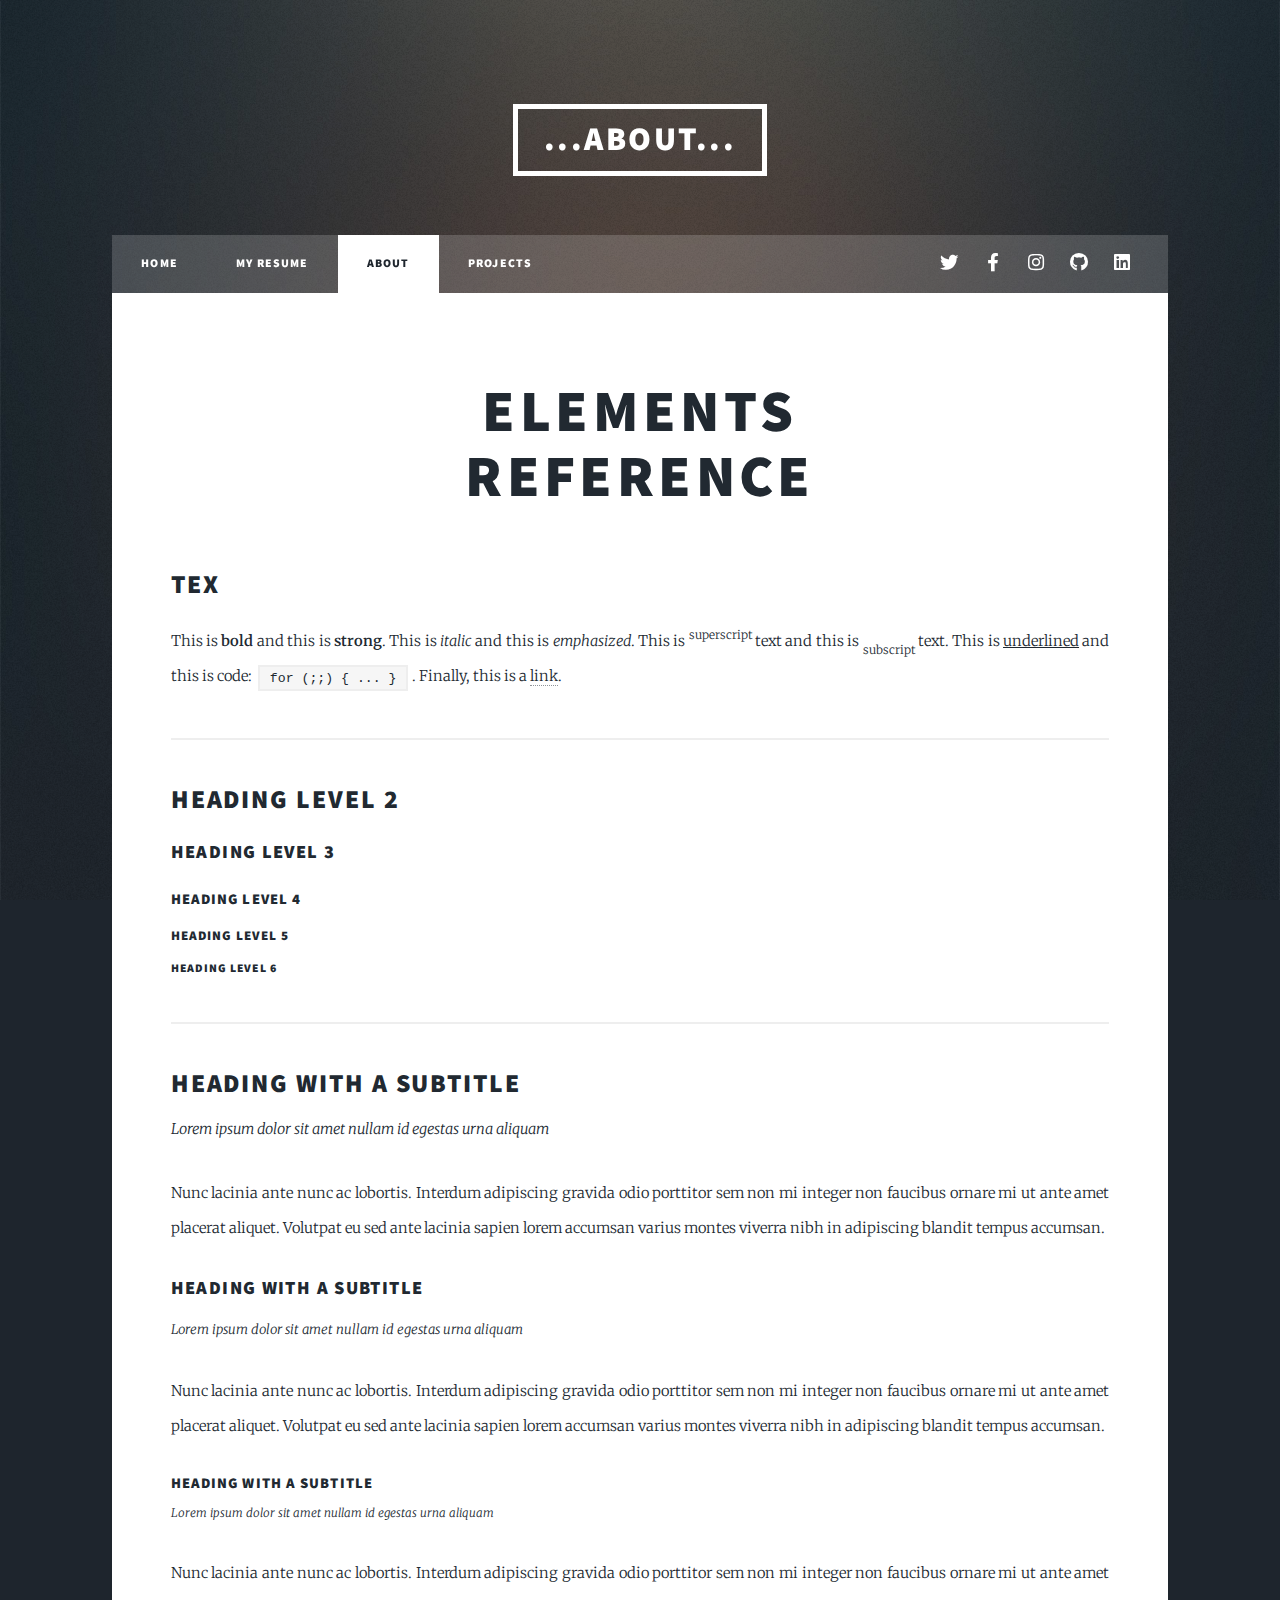
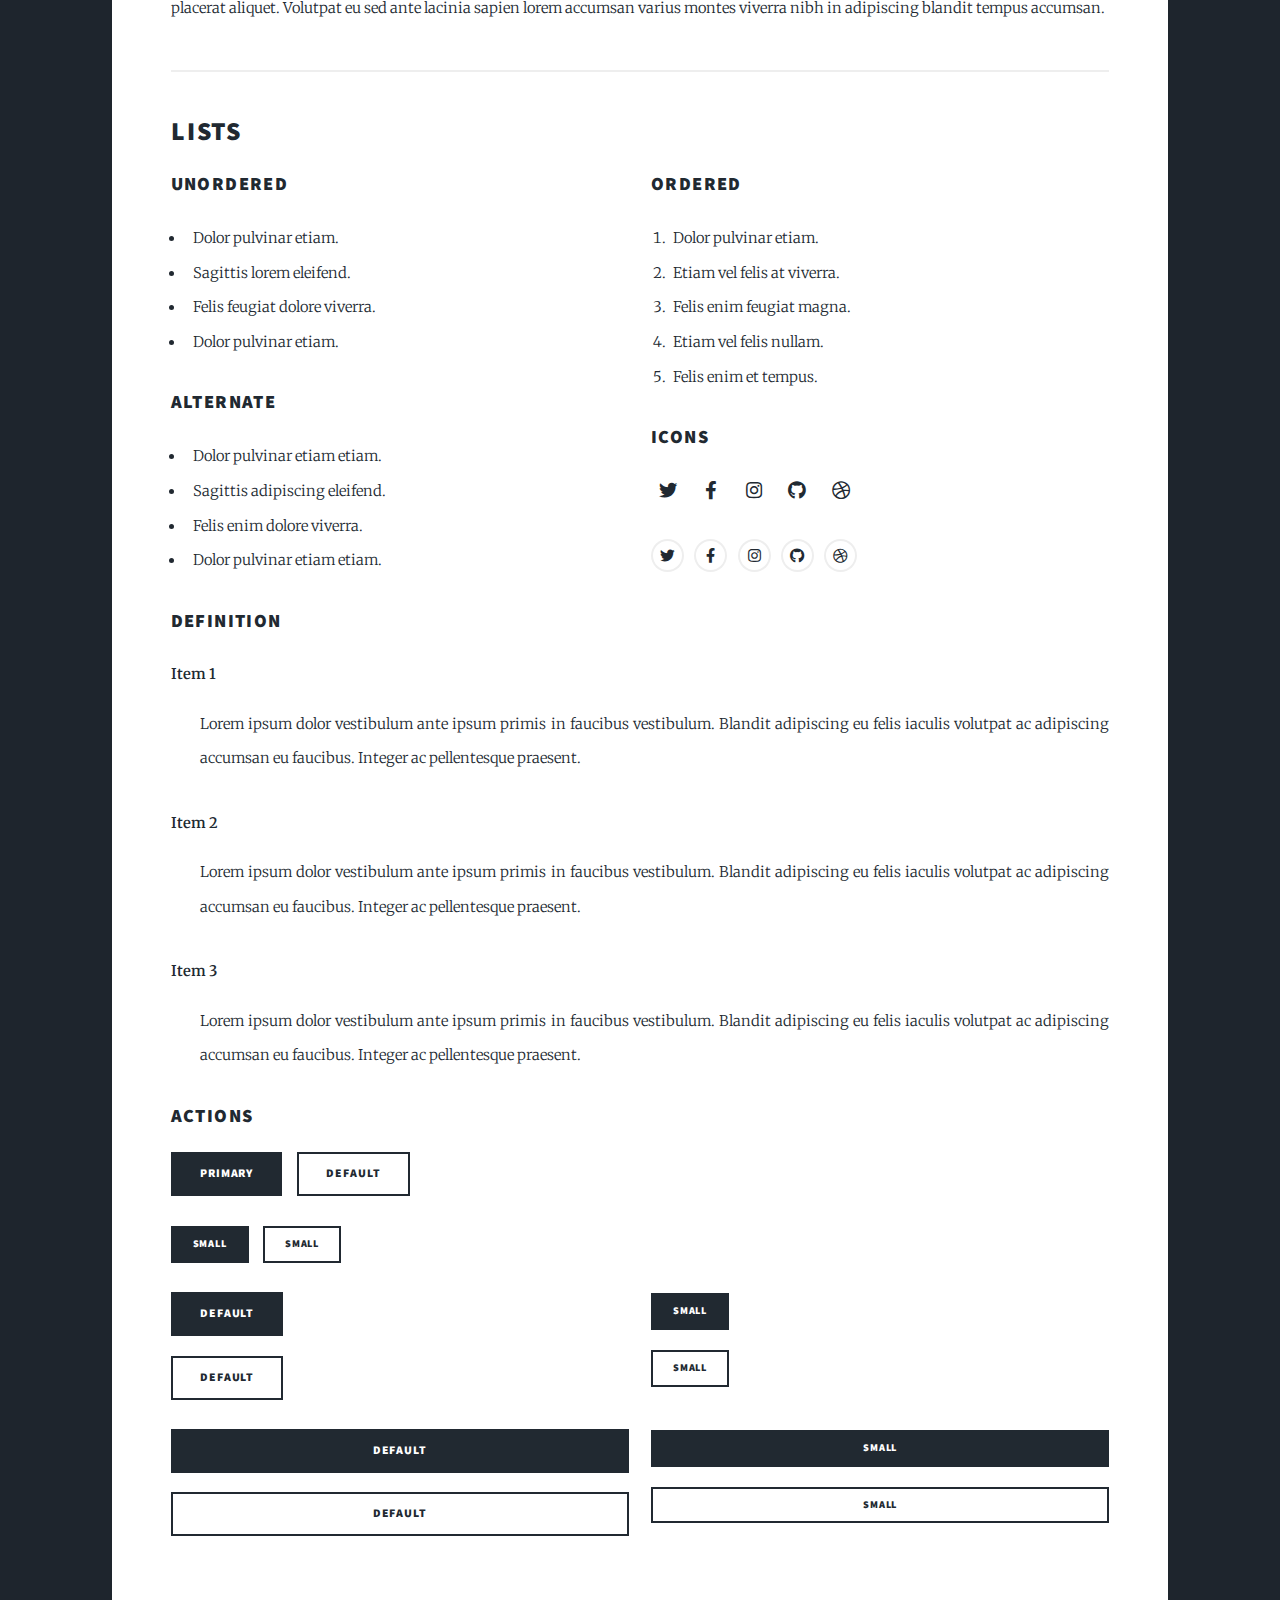
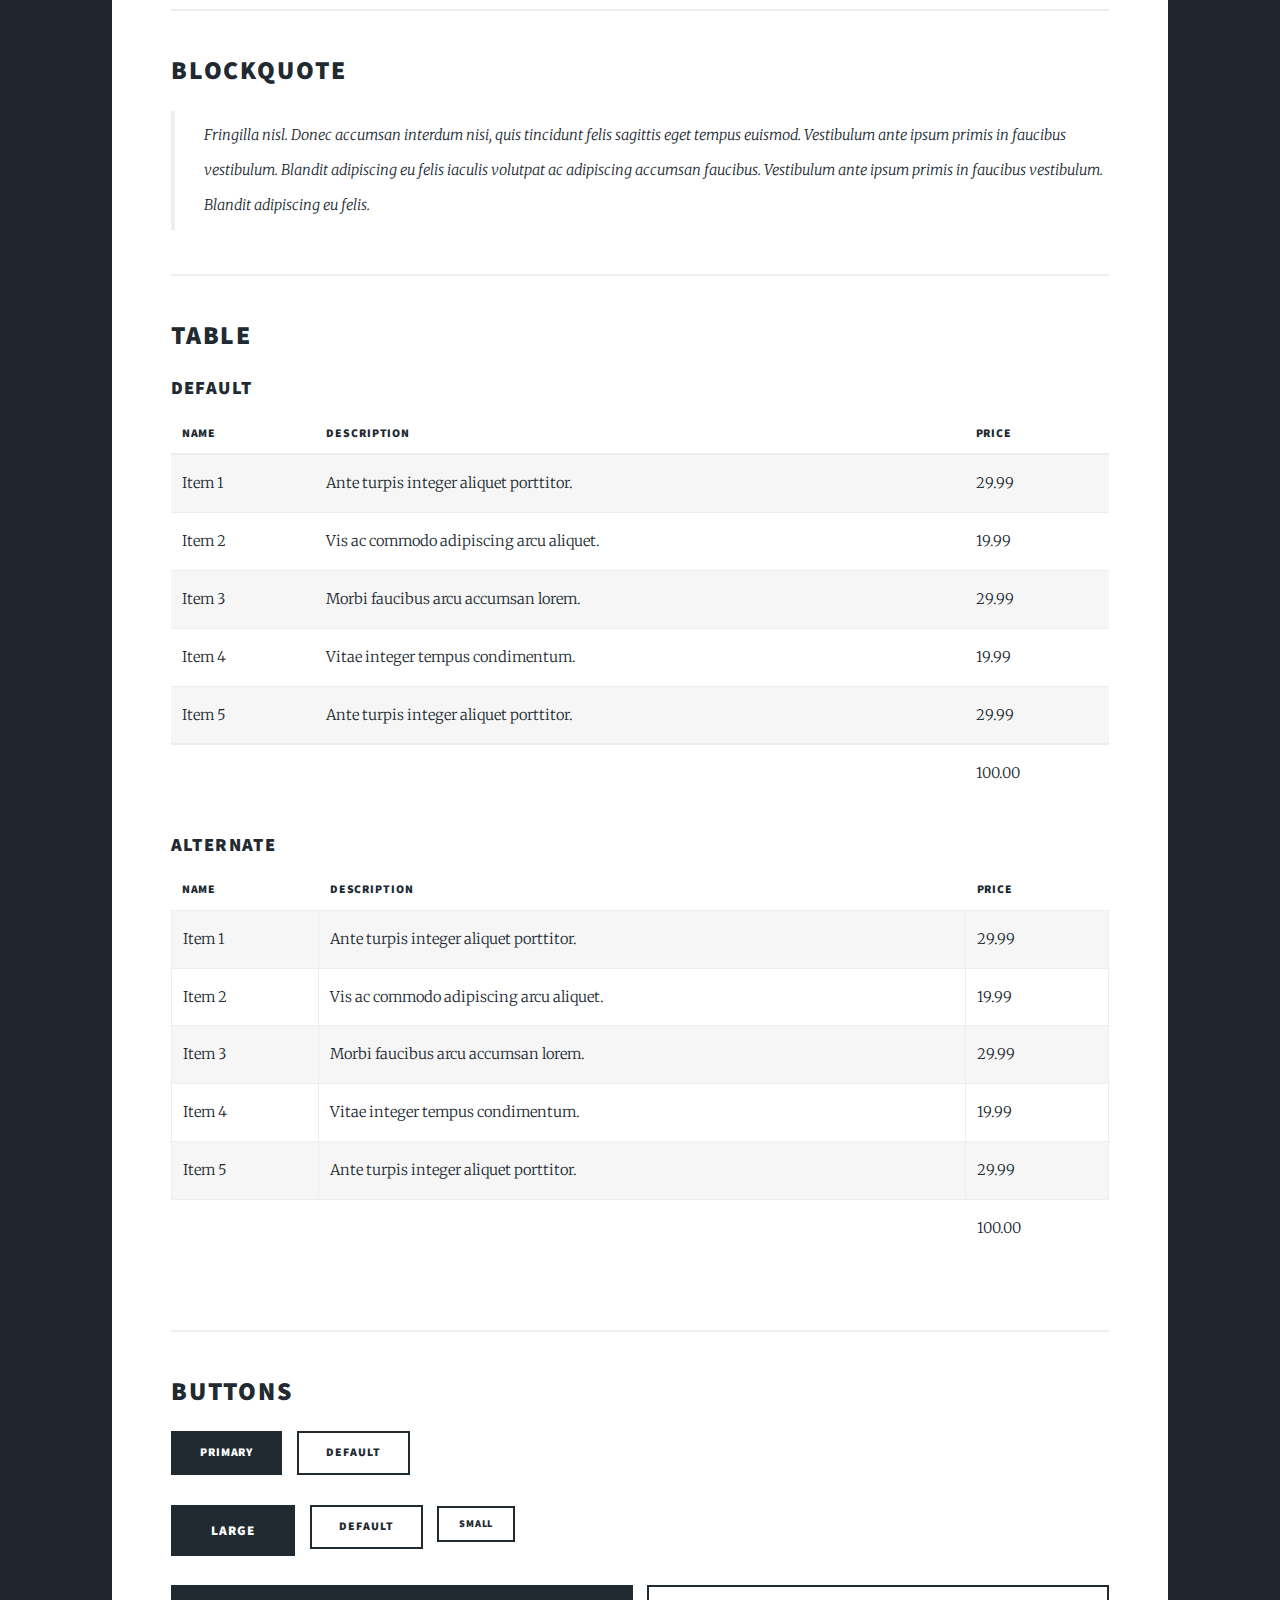
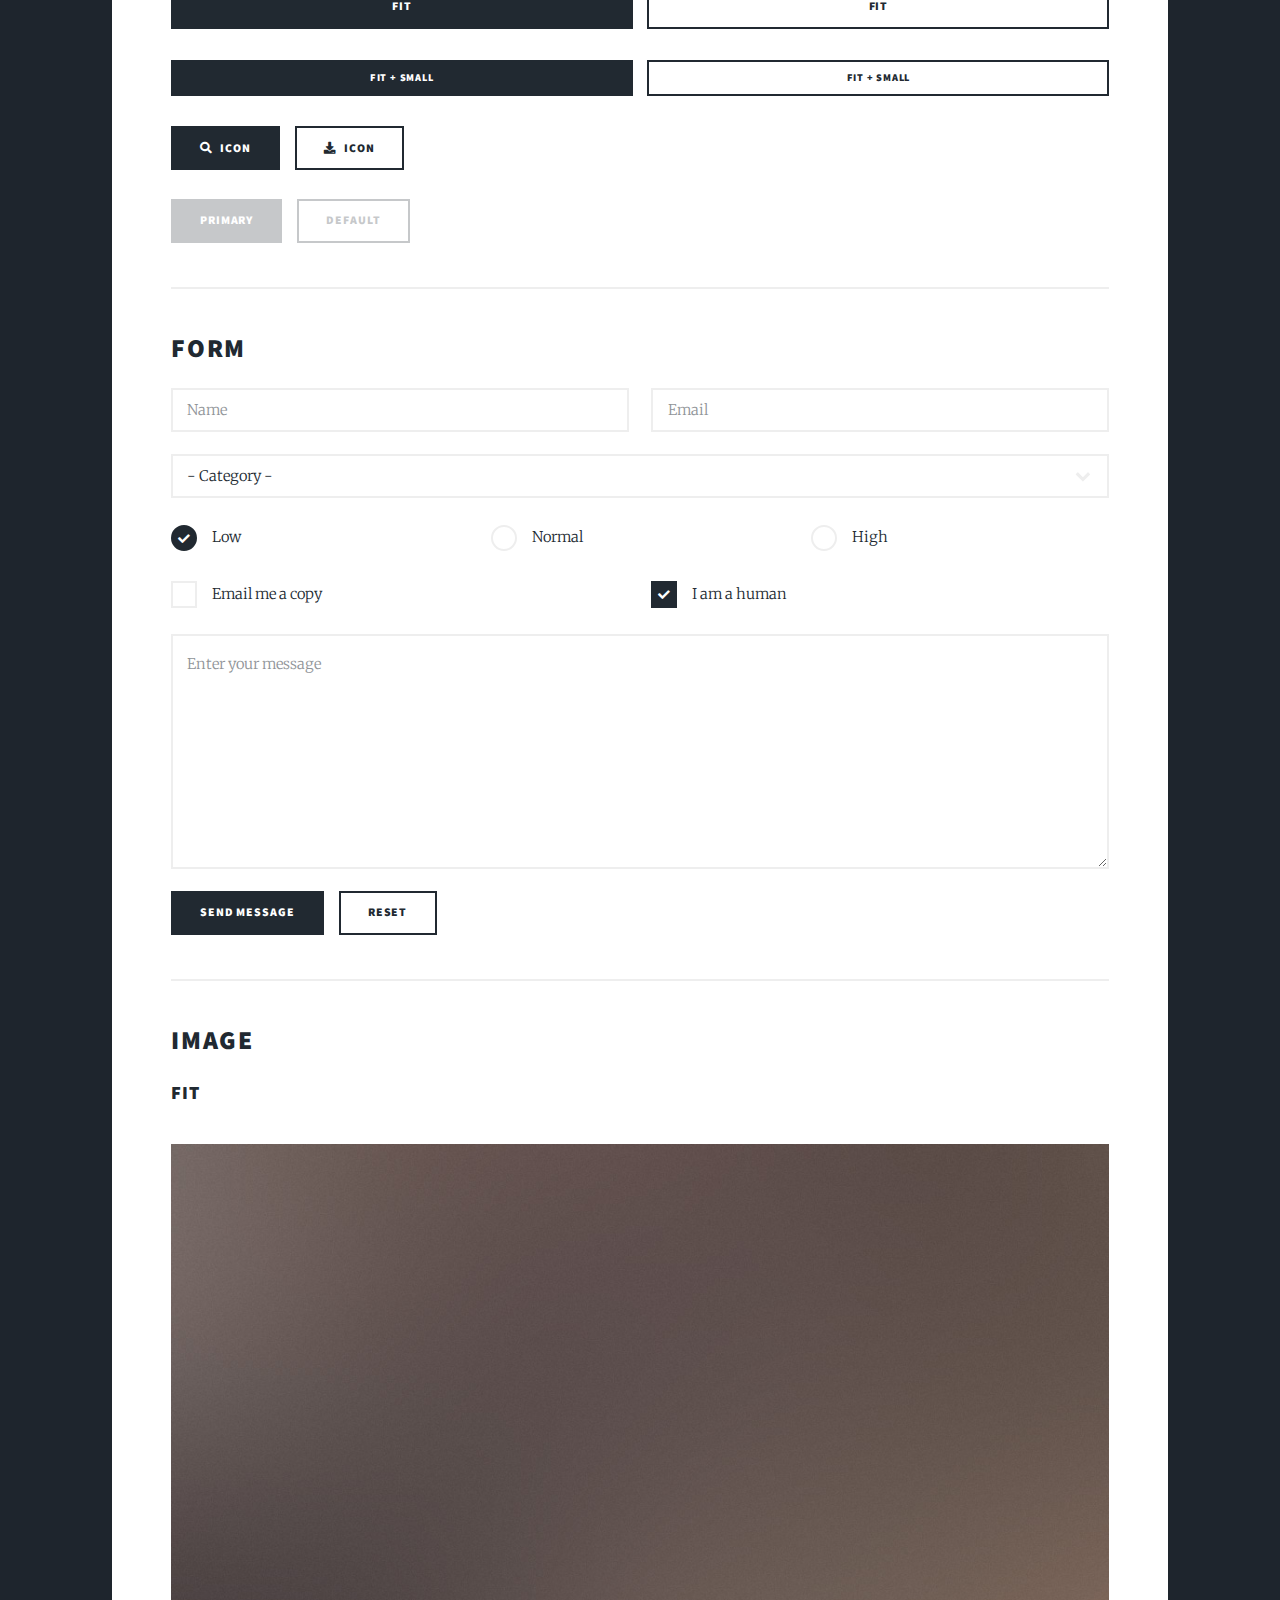
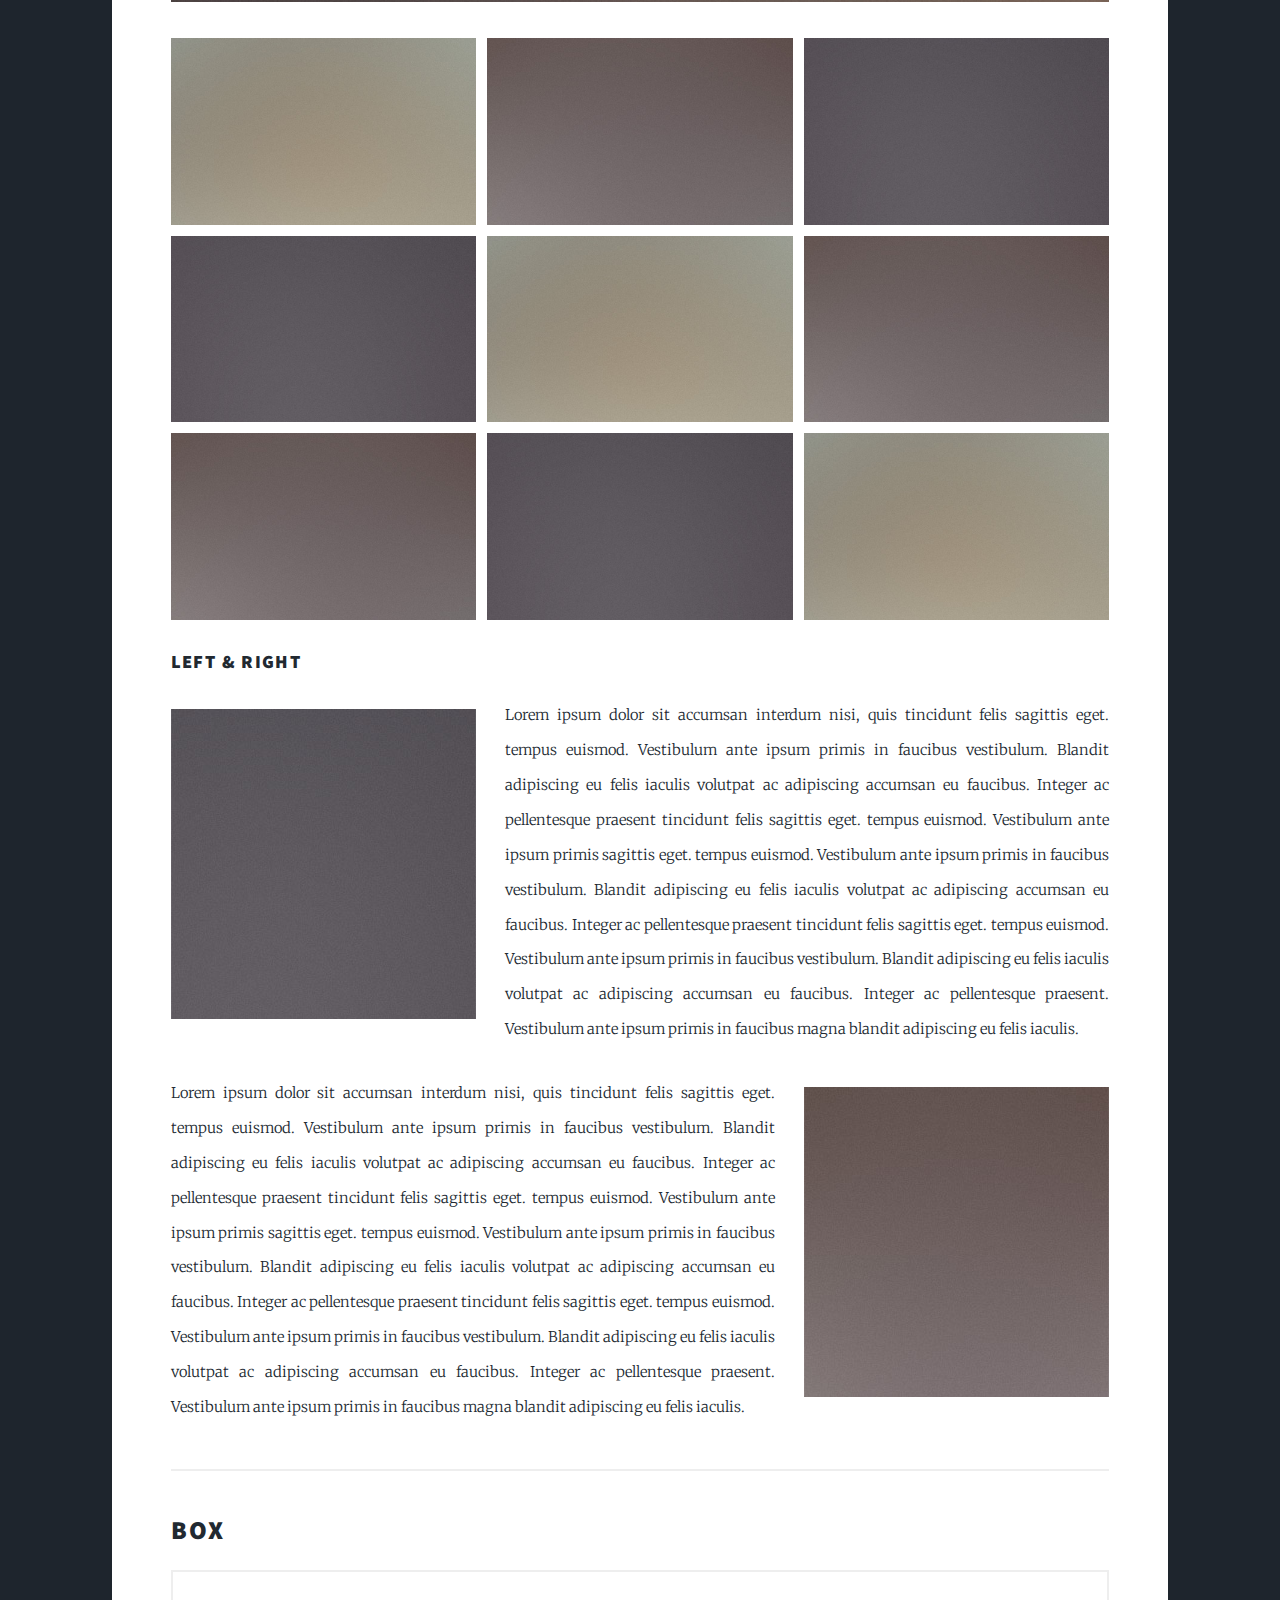
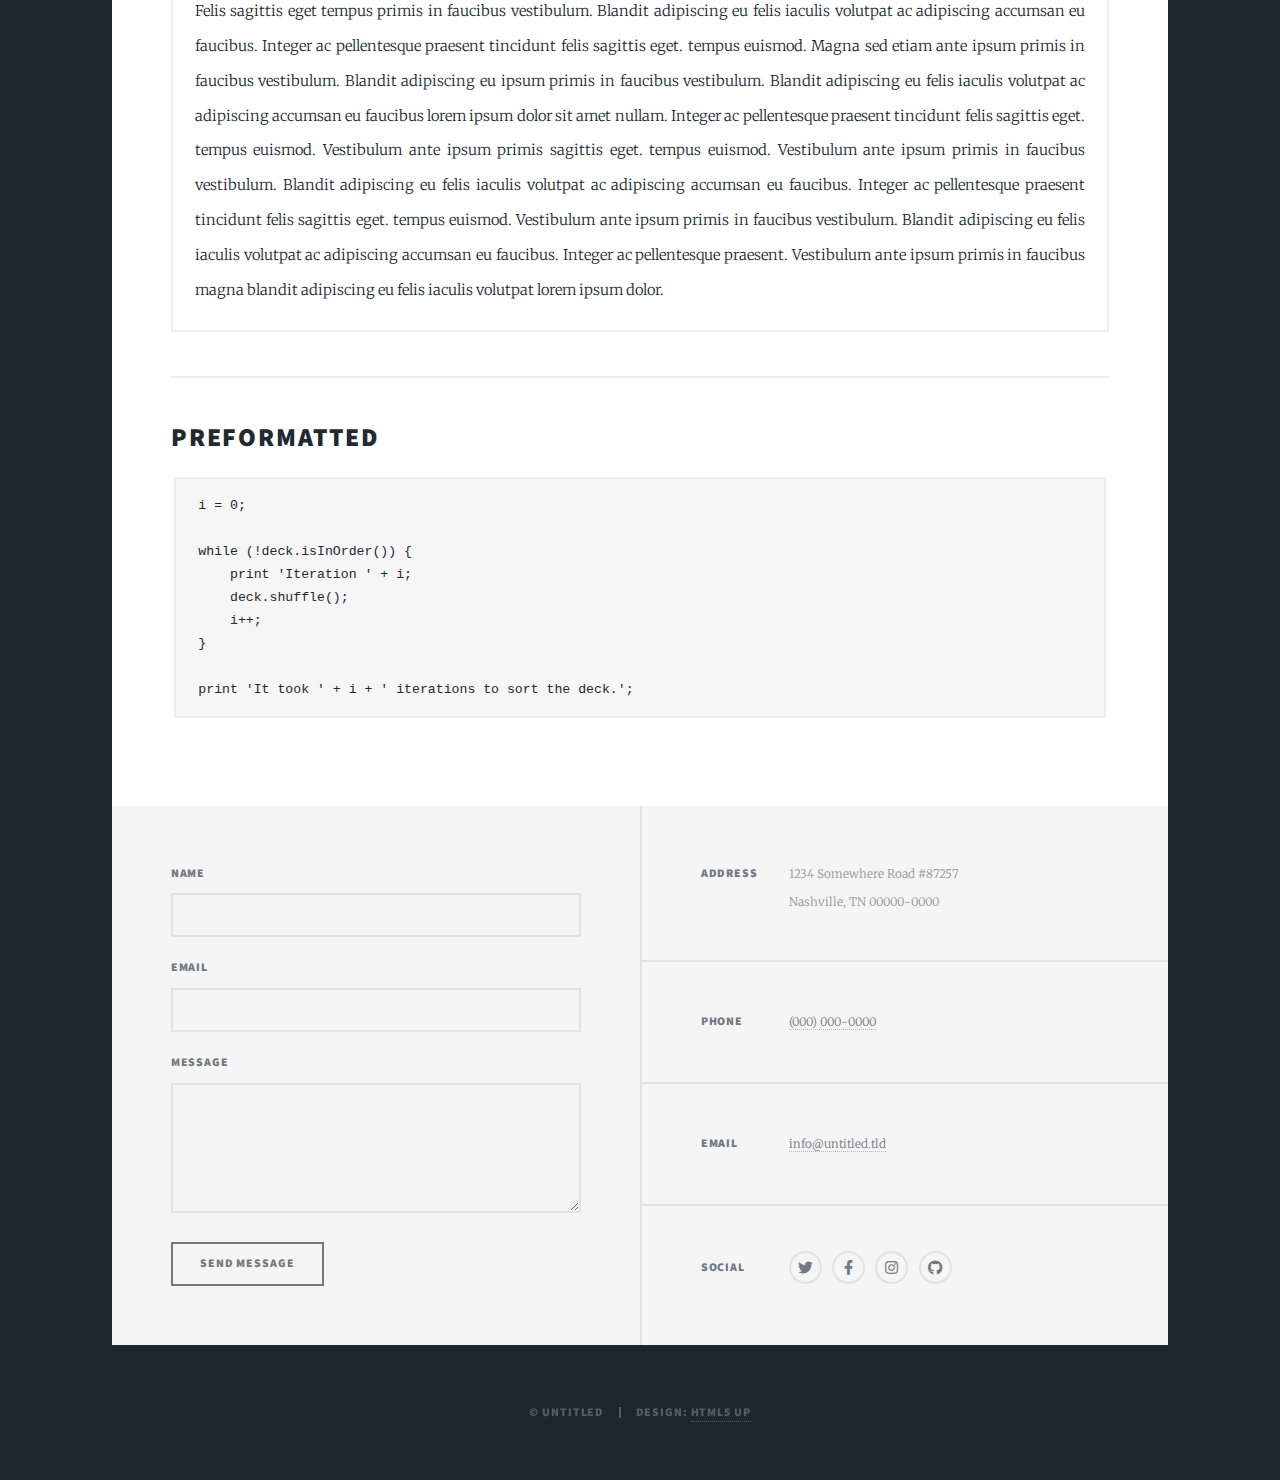
<file: Reference - Copy.html>
<!DOCTYPE HTML>
<!--
	Massively by HTML5 UP
	html5up.net | @ajlkn
	Free for personal and commercial use under the CCA 3.0 license (html5up.net/license)
-->
<html>
	<head>
		<title>Elements Reference - Massively by HTML5 UP</title>
		<meta charset="utf-8" />
		<meta name="viewport" content="width=device-width, initial-scale=1, user-scalable=no" />
		<link rel="stylesheet" href="assets/css/main.css" />
		<noscript><link rel="stylesheet" href="assets/css/noscript.css" /></noscript>
	</head>
	<body class="is-preload">

		<!-- Wrapper -->
			<div id="wrapper">

				<!-- Header -->
					<header id="header">
						<a href="Reference.html" class="logo">...About...</a>
					</header>

				<!-- Nav -->
					<nav id="nav">
						<ul class="links">
							<li><a href="index.html">Home</a></li>
							<li><a href="generic.html">My Resume</a></li>
							<li class="active"><a href="Reference.html">About</a></li>
							<li><a href="my.html">Projects</a></li>
						</ul>
						<ul class="icons">
                           <li><a href="https://twitter.com/MohammodIb51035" class="icon brands fa-twitter"><span class="label">Twitter</span></a></li>
                           <li><a href="https://www.facebook.com/profile.php?id=61555223071132" class="icon brands fa-facebook-f"><span class="label">Facebook</span></a></li>
                           <li><a href="https://www.instagram.com/mohammodibrahimhossain" class="icon brands fa-instagram"><span class="label">Instagram</span></a></li>
                           <li><a href="https://github.com/MohammoD2" class="icon brands fa-github"><span class="label">GitHub</span></a></li>
                           <li><a href="https://www.linkedin.com/in/ibrahim-hossain-554198285/" class="icon brands fa-linkedin"><span class="label">LinkedIn</span></a></li>
						</ul>
					</nav>

				<!-- Main -->
					<div id="main">

						<!-- Post -->
							<section class="post">
								<header class="major">
									<h1>Elements<br />
									Reference</h1>
								</header>

								<!-- Text stuff -->
									<h2>Tex</h2>
									<p>This is <b>bold</b> and this is <strong>strong</strong>. This is <i>italic</i> and this is <em>emphasized</em>.
									This is <sup>superscript</sup> text and this is <sub>subscript</sub> text.
									This is <u>underlined</u> and this is code: <code>for (;;) { ... }</code>.
									Finally, this is a <a href="#">link</a>.</p>
									<hr />
									<h2>Heading Level 2</h2>
									<h3>Heading Level 3</h3>
									<h4>Heading Level 4</h4>
									<h5>Heading Level 5</h5>
									<h6>Heading Level 6</h6>
									<hr />
									<header>
										<h2>Heading with a Subtitle</h2>
										<p>Lorem ipsum dolor sit amet nullam id egestas urna aliquam</p>
									</header>
									<p>Nunc lacinia ante nunc ac lobortis. Interdum adipiscing gravida odio porttitor sem non mi integer non faucibus ornare mi ut ante amet placerat aliquet. Volutpat eu sed ante lacinia sapien lorem accumsan varius montes viverra nibh in adipiscing blandit tempus accumsan.</p>
									<header>
										<h3>Heading with a Subtitle</h3>
										<p>Lorem ipsum dolor sit amet nullam id egestas urna aliquam</p>
									</header>
									<p>Nunc lacinia ante nunc ac lobortis. Interdum adipiscing gravida odio porttitor sem non mi integer non faucibus ornare mi ut ante amet placerat aliquet. Volutpat eu sed ante lacinia sapien lorem accumsan varius montes viverra nibh in adipiscing blandit tempus accumsan.</p>
									<header>
										<h4>Heading with a Subtitle</h4>
										<p>Lorem ipsum dolor sit amet nullam id egestas urna aliquam</p>
									</header>
									<p>Nunc lacinia ante nunc ac lobortis. Interdum adipiscing gravida odio porttitor sem non mi integer non faucibus ornare mi ut ante amet placerat aliquet. Volutpat eu sed ante lacinia sapien lorem accumsan varius montes viverra nibh in adipiscing blandit tempus accumsan.</p>

									<hr />

								<!-- Lists -->
									<h2>Lists</h2>
									<div class="row">
										<div class="col-6 col-12-small">

											<h3>Unordered</h3>
											<ul>
												<li>Dolor pulvinar etiam.</li>
												<li>Sagittis lorem eleifend.</li>
												<li>Felis feugiat dolore viverra.</li>
												<li>Dolor pulvinar etiam.</li>
											</ul>

											<h3>Alternate</h3>
											<ul class="alt">
												<li>Dolor pulvinar etiam etiam.</li>
												<li>Sagittis adipiscing eleifend.</li>
												<li>Felis enim dolore viverra.</li>
												<li>Dolor pulvinar etiam etiam.</li>
											</ul>

										</div>
										<div class="col-6 col-12-small">

											<h3>Ordered</h3>
											<ol>
												<li>Dolor pulvinar etiam.</li>
												<li>Etiam vel felis at viverra.</li>
												<li>Felis enim feugiat magna.</li>
												<li>Etiam vel felis nullam.</li>
												<li>Felis enim et tempus.</li>
											</ol>

											<h3>Icons</h3>
											<ul class="icons">
												<li><a href="#" class="icon brands fa-twitter"><span class="label">Twitter</span></a></li>
												<li><a href="#" class="icon brands fa-facebook-f"><span class="label">Facebook</span></a></li>
												<li><a href="#" class="icon brands fa-instagram"><span class="label">Instagram</span></a></li>
												<li><a href="#" class="icon brands fa-github"><span class="label">Github</span></a></li>
												<li><a href="#" class="icon brands fa-dribbble"><span class="label">Dribbble</span></a></li>
											</ul>
											<ul class="icons alt">
												<li><a href="#" class="icon brands alt fa-twitter"><span class="label">Twitter</span></a></li>
												<li><a href="#" class="icon brands alt fa-facebook-f"><span class="label">Facebook</span></a></li>
												<li><a href="#" class="icon brands alt fa-instagram"><span class="label">Instagram</span></a></li>
												<li><a href="#" class="icon brands alt fa-github"><span class="label">Github</span></a></li>
												<li><a href="#" class="icon brands alt fa-dribbble"><span class="label">Dribbble</span></a></li>
											</ul>

										</div>
									</div>
									<h3>Definition</h3>
									<dl>
										<dt>Item 1</dt>
										<dd>
											<p>Lorem ipsum dolor vestibulum ante ipsum primis in faucibus vestibulum. Blandit adipiscing eu felis iaculis volutpat ac adipiscing accumsan eu faucibus. Integer ac pellentesque praesent.</p>
										</dd>
										<dt>Item 2</dt>
										<dd>
											<p>Lorem ipsum dolor vestibulum ante ipsum primis in faucibus vestibulum. Blandit adipiscing eu felis iaculis volutpat ac adipiscing accumsan eu faucibus. Integer ac pellentesque praesent.</p>
										</dd>
										<dt>Item 3</dt>
										<dd>
											<p>Lorem ipsum dolor vestibulum ante ipsum primis in faucibus vestibulum. Blandit adipiscing eu felis iaculis volutpat ac adipiscing accumsan eu faucibus. Integer ac pellentesque praesent.</p>
										</dd>
									</dl>

									<h3>Actions</h3>
									<ul class="actions">
										<li><a href="#" class="button primary">Primary</a></li>
										<li><a href="#" class="button">Default</a></li>
									</ul>
									<ul class="actions small">
										<li><a href="#" class="button primary small">Small</a></li>
										<li><a href="#" class="button small">Small</a></li>
									</ul>
									<div class="row">
										<div class="col-6 col-12-small">
											<ul class="actions stacked">
												<li><a href="#" class="button primary">Default</a></li>
												<li><a href="#" class="button">Default</a></li>
											</ul>
										</div>
										<div class="col-6 col-12-small">
											<ul class="actions stacked">
												<li><a href="#" class="button primary small">Small</a></li>
												<li><a href="#" class="button small">Small</a></li>
											</ul>
										</div>
									</div>
									<div class="row">
										<div class="col-6 col-12-small">
											<ul class="actions stacked">
												<li><a href="#" class="button primary fit">Default</a></li>
												<li><a href="#" class="button fit">Default</a></li>
											</ul>
										</div>
										<div class="col-6 col-12-small">
											<ul class="actions stacked">
												<li><a href="#" class="button primary small fit">Small</a></li>
												<li><a href="#" class="button small fit">Small</a></li>
											</ul>
										</div>
									</div>

									<hr />

								<!-- Blockquote -->
									<h2>Blockquote</h2>
									<blockquote>Fringilla nisl. Donec accumsan interdum nisi, quis tincidunt felis sagittis eget tempus euismod. Vestibulum ante ipsum primis in faucibus vestibulum. Blandit adipiscing eu felis iaculis volutpat ac adipiscing accumsan faucibus. Vestibulum ante ipsum primis in faucibus vestibulum. Blandit adipiscing eu felis.</blockquote>

									<hr />

								<!-- Table -->
									<h2>Table</h2>

									<h3>Default</h3>
									<div class="table-wrapper">
										<table>
											<thead>
												<tr>
													<th>Name</th>
													<th>Description</th>
													<th>Price</th>
												</tr>
											</thead>
											<tbody>
												<tr>
													<td>Item 1</td>
													<td>Ante turpis integer aliquet porttitor.</td>
													<td>29.99</td>
												</tr>
												<tr>
													<td>Item 2</td>
													<td>Vis ac commodo adipiscing arcu aliquet.</td>
													<td>19.99</td>
												</tr>
												<tr>
													<td>Item 3</td>
													<td> Morbi faucibus arcu accumsan lorem.</td>
													<td>29.99</td>
												</tr>
												<tr>
													<td>Item 4</td>
													<td>Vitae integer tempus condimentum.</td>
													<td>19.99</td>
												</tr>
												<tr>
													<td>Item 5</td>
													<td>Ante turpis integer aliquet porttitor.</td>
													<td>29.99</td>
												</tr>
											</tbody>
											<tfoot>
												<tr>
													<td colspan="2"></td>
													<td>100.00</td>
												</tr>
											</tfoot>
										</table>
									</div>

									<h3>Alternate</h3>
									<div class="table-wrapper">
										<table class="alt">
											<thead>
												<tr>
													<th>Name</th>
													<th>Description</th>
													<th>Price</th>
												</tr>
											</thead>
											<tbody>
												<tr>
													<td>Item 1</td>
													<td>Ante turpis integer aliquet porttitor.</td>
													<td>29.99</td>
												</tr>
												<tr>
													<td>Item 2</td>
													<td>Vis ac commodo adipiscing arcu aliquet.</td>
													<td>19.99</td>
												</tr>
												<tr>
													<td>Item 3</td>
													<td> Morbi faucibus arcu accumsan lorem.</td>
													<td>29.99</td>
												</tr>
												<tr>
													<td>Item 4</td>
													<td>Vitae integer tempus condimentum.</td>
													<td>19.99</td>
												</tr>
												<tr>
													<td>Item 5</td>
													<td>Ante turpis integer aliquet porttitor.</td>
													<td>29.99</td>
												</tr>
											</tbody>
											<tfoot>
												<tr>
													<td colspan="2"></td>
													<td>100.00</td>
												</tr>
											</tfoot>
										</table>
									</div>

									<hr />

								<!-- Buttons -->
									<h2>Buttons</h2>
									<ul class="actions">
										<li><a href="#" class="button primary">Primary</a></li>
										<li><a href="#" class="button">Default</a></li>
									</ul>
									<ul class="actions">
										<li><a href="#" class="button primary large">Large</a></li>
										<li><a href="#" class="button">Default</a></li>
										<li><a href="#" class="button small">Small</a></li>
									</ul>
									<ul class="actions fit">
										<li><a href="#" class="button primary fit">Fit</a></li>
										<li><a href="#" class="button fit">Fit</a></li>
									</ul>
									<ul class="actions fit small">
										<li><a href="#" class="button primary fit small">Fit + Small</a></li>
										<li><a href="#" class="button fit small">Fit + Small</a></li>
									</ul>
									<ul class="actions">
										<li><a href="#" class="button primary icon solid fa-search">Icon</a></li>
										<li><a href="#" class="button icon solid fa-download">Icon</a></li>
									</ul>
									<ul class="actions">
										<li><span class="button primary disabled">Primary</span></li>
										<li><span class="button disabled">Default</span></li>
									</ul>

									<hr />

								<!-- Form -->
									<h2>Form</h2>

									<form method="post" action="#">
										<div class="row gtr-uniform">
											<div class="col-6 col-12-xsmall">
												<input type="text" name="demo-name" id="demo-name" value="" placeholder="Name" />
											</div>
											<div class="col-6 col-12-xsmall">
												<input type="email" name="demo-email" id="demo-email" value="" placeholder="Email" />
											</div>
											<!-- Break -->
											<div class="col-12">
												<select name="demo-category" id="demo-category">
													<option value="">- Category -</option>
													<option value="1">Manufacturing</option>
													<option value="1">Shipping</option>
													<option value="1">Administration</option>
													<option value="1">Human Resources</option>
												</select>
											</div>
											<!-- Break -->
											<div class="col-4 col-12-small">
												<input type="radio" id="demo-priority-low" name="demo-priority" checked>
												<label for="demo-priority-low">Low</label>
											</div>
											<div class="col-4 col-12-small">
												<input type="radio" id="demo-priority-normal" name="demo-priority">
												<label for="demo-priority-normal">Normal</label>
											</div>
											<div class="col-4 col-12-small">
												<input type="radio" id="demo-priority-high" name="demo-priority">
												<label for="demo-priority-high">High</label>
											</div>
											<!-- Break -->
											<div class="col-6 col-12-small">
												<input type="checkbox" id="demo-copy" name="demo-copy">
												<label for="demo-copy">Email me a copy</label>
											</div>
											<div class="col-6 col-12-small">
												<input type="checkbox" id="demo-human" name="demo-human" checked>
												<label for="demo-human">I am a human</label>
											</div>
											<!-- Break -->
											<div class="col-12">
												<textarea name="demo-message" id="demo-message" placeholder="Enter your message" rows="6"></textarea>
											</div>
											<!-- Break -->
											<div class="col-12">
												<ul class="actions">
													<li><input type="submit" value="Send Message" class="primary" /></li>
													<li><input type="reset" value="Reset" /></li>
												</ul>
											</div>
										</div>
									</form>

									<hr />

								<!-- Image -->
									<h2>Image</h2>

									<h3>Fit</h3>
									<span class="image fit"><img src="images/pic01.jpg" alt="" /></span>
									<div class="box alt">
										<div class="row gtr-50 gtr-uniform">
											<div class="col-4"><span class="image fit"><img src="images/pic02.jpg" alt="" /></span></div>
											<div class="col-4"><span class="image fit"><img src="images/pic03.jpg" alt="" /></span></div>
											<div class="col-4"><span class="image fit"><img src="images/pic04.jpg" alt="" /></span></div>
											<!-- Break -->
											<div class="col-4"><span class="image fit"><img src="images/pic04.jpg" alt="" /></span></div>
											<div class="col-4"><span class="image fit"><img src="images/pic02.jpg" alt="" /></span></div>
											<div class="col-4"><span class="image fit"><img src="images/pic03.jpg" alt="" /></span></div>
											<!-- Break -->
											<div class="col-4"><span class="image fit"><img src="images/pic03.jpg" alt="" /></span></div>
											<div class="col-4"><span class="image fit"><img src="images/pic04.jpg" alt="" /></span></div>
											<div class="col-4"><span class="image fit"><img src="images/pic02.jpg" alt="" /></span></div>
										</div>
									</div>

									<h3>Left &amp; Right</h3>
									<p><span class="image left"><img src="images/pic08.jpg" alt="" /></span>Lorem ipsum dolor sit accumsan interdum nisi, quis tincidunt felis sagittis eget. tempus euismod. Vestibulum ante ipsum primis in faucibus vestibulum. Blandit adipiscing eu felis iaculis volutpat ac adipiscing accumsan eu faucibus. Integer ac pellentesque praesent tincidunt felis sagittis eget. tempus euismod. Vestibulum ante ipsum primis sagittis eget. tempus euismod. Vestibulum ante ipsum primis in faucibus vestibulum. Blandit adipiscing eu felis iaculis volutpat ac adipiscing accumsan eu faucibus. Integer ac pellentesque praesent tincidunt felis sagittis eget. tempus euismod. Vestibulum ante ipsum primis in faucibus vestibulum. Blandit adipiscing eu felis iaculis volutpat ac adipiscing accumsan eu faucibus. Integer ac pellentesque praesent. Vestibulum ante ipsum primis in faucibus magna blandit adipiscing eu felis iaculis.</p>
									<p><span class="image right"><img src="images/pic09.jpg" alt="" /></span>Lorem ipsum dolor sit accumsan interdum nisi, quis tincidunt felis sagittis eget. tempus euismod. Vestibulum ante ipsum primis in faucibus vestibulum. Blandit adipiscing eu felis iaculis volutpat ac adipiscing accumsan eu faucibus. Integer ac pellentesque praesent tincidunt felis sagittis eget. tempus euismod. Vestibulum ante ipsum primis sagittis eget. tempus euismod. Vestibulum ante ipsum primis in faucibus vestibulum. Blandit adipiscing eu felis iaculis volutpat ac adipiscing accumsan eu faucibus. Integer ac pellentesque praesent tincidunt felis sagittis eget. tempus euismod. Vestibulum ante ipsum primis in faucibus vestibulum. Blandit adipiscing eu felis iaculis volutpat ac adipiscing accumsan eu faucibus. Integer ac pellentesque praesent. Vestibulum ante ipsum primis in faucibus magna blandit adipiscing eu felis iaculis.</p>

									<hr />

								<!-- Box -->
									<h2>Box</h2>
									<div class="box">
										<p>Felis sagittis eget tempus primis in faucibus vestibulum. Blandit adipiscing eu felis iaculis volutpat ac adipiscing accumsan eu faucibus. Integer ac pellentesque praesent tincidunt felis sagittis eget. tempus euismod. Magna sed etiam ante ipsum primis in faucibus vestibulum. Blandit adipiscing eu ipsum primis in faucibus vestibulum. Blandit adipiscing eu felis iaculis volutpat ac adipiscing accumsan eu faucibus lorem ipsum dolor sit amet nullam. Integer ac pellentesque praesent tincidunt felis sagittis eget. tempus euismod. Vestibulum ante ipsum primis sagittis eget. tempus euismod. Vestibulum ante ipsum primis in faucibus vestibulum. Blandit adipiscing eu felis iaculis volutpat ac adipiscing accumsan eu faucibus. Integer ac pellentesque praesent tincidunt felis sagittis eget. tempus euismod. Vestibulum ante ipsum primis in faucibus vestibulum. Blandit adipiscing eu felis iaculis volutpat ac adipiscing accumsan eu faucibus. Integer ac pellentesque praesent. Vestibulum ante ipsum primis in faucibus magna blandit adipiscing eu felis iaculis volutpat lorem ipsum dolor.</p>
									</div>

									<hr />

								<!-- Preformatted Code -->
									<h2>Preformatted</h2>
									<pre><code>i = 0;

while (!deck.isInOrder()) {
    print 'Iteration ' + i;
    deck.shuffle();
    i++;
}

print 'It took ' + i + ' iterations to sort the deck.';
</code></pre>

							</section>

					</div>

				<!-- Footer -->
					<footer id="footer">
						<section>
							<form method="post" action="#">
								<div class="fields">
									<div class="field">
										<label for="name">Name</label>
										<input type="text" name="name" id="name" />
									</div>
									<div class="field">
										<label for="email">Email</label>
										<input type="text" name="email" id="email" />
									</div>
									<div class="field">
										<label for="message">Message</label>
										<textarea name="message" id="message" rows="3"></textarea>
									</div>
								</div>
								<ul class="actions">
									<li><input type="submit" value="Send Message" /></li>
								</ul>
							</form>
						</section>
						<section class="split contact">
							<section class="alt">
								<h3>Address</h3>
								<p>1234 Somewhere Road #87257<br />
								Nashville, TN 00000-0000</p>
							</section>
							<section>
								<h3>Phone</h3>
								<p><a href="#">(000) 000-0000</a></p>
							</section>
							<section>
								<h3>Email</h3>
								<p><a href="#">info@untitled.tld</a></p>
							</section>
							<section>
								<h3>Social</h3>
								<ul class="icons alt">
									<li><a href="#" class="icon brands alt fa-twitter"><span class="label">Twitter</span></a></li>
									<li><a href="#" class="icon brands alt fa-facebook-f"><span class="label">Facebook</span></a></li>
									<li><a href="#" class="icon brands alt fa-instagram"><span class="label">Instagram</span></a></li>
									<li><a href="#" class="icon brands alt fa-github"><span class="label">GitHub</span></a></li>
								</ul>
							</section>
						</section>
					</footer>

				<!-- Copyright -->
					<div id="copyright">
						<ul><li>&copy; Untitled</li><li>Design: <a href="https://html5up.net">HTML5 UP</a></li></ul>
					</div>

			</div>

		<!-- Scripts -->
			<script src="assets/js/jquery.min.js"></script>
			<script src="assets/js/jquery.scrollex.min.js"></script>
			<script src="assets/js/jquery.scrolly.min.js"></script>
			<script src="assets/js/browser.min.js"></script>
			<script src="assets/js/breakpoints.min.js"></script>
			<script src="assets/js/util.js"></script>
			<script src="assets/js/main.js"></script>

	</body>
</html>
</file>
<file: assets/css/main.css>
@import url(fontawesome-all.min.css);
@import url("https://fonts.googleapis.com/css?family=Merriweather:300,700,300italic,700italic|Source+Sans+Pro:900");

/*
	Massively by HTML5 UP
	html5up.net | @ajlkn
	Free for personal and commercial use under the CCA 3.0 license (html5up.net/license)
*/

html, body, div, span, applet, object,
iframe, h1, h2, h3, h4, h5, h6, p, blockquote,
pre, a, abbr, acronym, address, big, cite,
code, del, dfn, em, img, ins, kbd, q, s, samp,
small, strike, strong, sub, sup, tt, var, b,
u, i, center, dl, dt, dd, ol, ul, li, fieldset,
form, label, legend, table, caption, tbody,
tfoot, thead, tr, th, td, article, aside,
canvas, details, embed, figure, figcaption,
footer, header, hgroup, menu, nav, output, ruby,
section, summary, time, mark, audio, video {
	margin: 0;
	padding: 0;
	border: 0;
	font-size: 100%;
	font: inherit;
	vertical-align: baseline;}

article, aside, details, figcaption, figure,
footer, header, hgroup, menu, nav, section {
	display: block;}

body {
	line-height: 1;
}

ol, ul {
	list-style: none;
}

blockquote, q {
	quotes: none;
}

	blockquote:before, blockquote:after, q:before, q:after {
		content: '';
		content: none;
	}

table {
	border-collapse: collapse;
	border-spacing: 0;
}

body {
	-webkit-text-size-adjust: none;
}

mark {
	background-color: transparent;
	color: inherit;
}

input::-moz-focus-inner {
	border: 0;
	padding: 0;
}

input, select, textarea {
	-moz-appearance: none;
	-webkit-appearance: none;
	-ms-appearance: none;
	appearance: none;
}

/* Basic */

	@-ms-viewport {
		width: device-width;
	}

	body {
		-ms-overflow-style: scrollbar;
	}

	@media screen and (max-width: 480px) {

		html, body {
			min-width: 320px;
		}

	}

	html {
		box-sizing: border-box;
	}

	*, *:before, *:after {
		box-sizing: inherit;
	}

	body {
		background-color: #1e252d;
	}

		body.is-preload *, body.is-preload *:before, body.is-preload *:after {
			-moz-animation: none !important;
			-webkit-animation: none !important;
			-ms-animation: none !important;
			animation: none !important;
			-moz-transition: none !important;
			-webkit-transition: none !important;
			-ms-transition: none !important;
			transition: none !important;
		}

/* Type */

	html {
		font-size: 16pt;
	}

		@media screen and (max-width: 1680px) {

			html {
				font-size: 12pt;
			}

		}

		@media screen and (max-width: 1280px) {

			html {
				font-size: 11pt;
			}

		}

		@media screen and (max-width: 360px) {

			html {
				font-size: 10pt;
			}

		}

	body {
		color: #212931;
	}

	body, input, select, textarea {
		font-family: "Merriweather", Georgia, serif;
		font-weight: 300;
		font-size: 1rem;
		line-height: 2.375;
	}

	a {
		-moz-transition: color 0.2s ease-in-out, background-color 0.2s ease-in-out, border-color 0.2s ease-in-out, box-shadow 0.2s ease-in-out;
		-webkit-transition: color 0.2s ease-in-out, background-color 0.2s ease-in-out, border-color 0.2s ease-in-out, box-shadow 0.2s ease-in-out;
		-ms-transition: color 0.2s ease-in-out, background-color 0.2s ease-in-out, border-color 0.2s ease-in-out, box-shadow 0.2s ease-in-out;
		transition: color 0.2s ease-in-out, background-color 0.2s ease-in-out, border-color 0.2s ease-in-out, box-shadow 0.2s ease-in-out;
		border-bottom: dotted 1px;
		text-decoration: none;
	}

		a:hover {
			border-bottom-color: transparent;
		}

	strong, b {
		font-weight: 600;
	}

	em, i {
		font-style: italic;
	}

	p {
		text-align: justify;
		margin: 0 0 2rem 0;
	}

	h1, h2, h3, h4, h5, h6 {
		font-family: "Source Sans Pro", Helvetica, sans-serif;
		font-weight: 900;
		line-height: 1.5;
		letter-spacing: 0.075em;
		text-transform: uppercase;
		margin: 0 0 1rem 0;
	}

		h1 a, h2 a, h3 a, h4 a, h5 a, h6 a {
			border-bottom: 0;
			color: inherit;
			text-decoration: none;
		}

	h1 {
		font-size: 4rem;
		line-height: 1.1;
		margin: 0 0 2rem 0;
	}

	h2 {
		font-size: 1.75rem;
		line-height: 1.3;
		margin: 0 0 1.5rem 0;
	}

	h3 {
		font-size: 1.25rem;
		margin: 0 0 1.5rem 0;
	}

	h4 {
		font-size: 1rem;
	}

	h5 {
		font-size: 0.9rem;
	}

	h6 {
		font-size: 0.8rem;
	}

	sub {
		font-size: 0.8rem;
		position: relative;
		top: 0.5rem;
	}

	sup {
		font-size: 0.8rem;
		position: relative;
		top: -0.5rem;
	}

	blockquote {
		border-left: solid 4px;
		font-style: italic;
		margin: 0 0 2rem 0;
		padding: 0.5rem 0 0.5rem 2rem;
	}

	code {
		border: solid 2px;
		font-family: "Courier New", monospace;
		font-size: 0.9rem;
		margin: 0 0.25rem;
		padding: 0.25rem 0.65rem;
	}

	pre {
		-webkit-overflow-scrolling: touch;
		font-family: "Courier New", monospace;
		font-size: 0.9rem;
		margin: 0 0 2rem 0;
	}

		pre code {
			display: block;
			line-height: 1.75;
			padding: 1rem 1.5rem;
			overflow-x: auto;
		}

	hr {
		border: 0;
		border-bottom: solid 2px;
		margin: 3rem 0;
	}

		hr.major {
			margin: 5rem 0;
		}

	.align-left {
		text-align: left;
	}

	.align-center {
		text-align: center;
	}

	.align-right {
		text-align: right;
	}

	input, select, textarea {
		color: #212931;
	}

	a {
		color: #212931;
		border-bottom-color: rgba(33, 41, 49, 0.5);
	}

		a:hover {
			border-bottom-color: transparent;
			color: #18bfef !important;
		}

	strong, b {
		color: #212931;
	}

	h1, h2, h3, h4, h5, h6 {
		color: #212931;
	}

	blockquote {
		border-left-color: #eeeeee;
	}

	code {
		background: rgba(220, 220, 220, 0.25);
		border-color: #eeeeee;
	}

	hr {
		border-bottom-color: #eeeeee;
	}

/* Row */

	.row {
		display: flex;
		flex-wrap: wrap;
		box-sizing: border-box;
		align-items: stretch;
	}

		.row > * {
			box-sizing: border-box;
		}

		.row.gtr-uniform > * > :last-child {
			margin-bottom: 0;
		}

		.row.aln-left {
			justify-content: flex-start;
		}

		.row.aln-center {
			justify-content: center;
		}

		.row.aln-right {
			justify-content: flex-end;
		}

		.row.aln-top {
			align-items: flex-start;
		}

		.row.aln-middle {
			align-items: center;
		}

		.row.aln-bottom {
			align-items: flex-end;
		}

		.row > .imp {
			order: -1;
		}

		.row > .col-1 {
			width: 8.33333%;
		}

		.row > .off-1 {
			margin-left: 8.33333%;
		}

		.row > .col-2 {
			width: 16.66667%;
		}

		.row > .off-2 {
			margin-left: 16.66667%;
		}

		.row > .col-3 {
			width: 25%;
		}

		.row > .off-3 {
			margin-left: 25%;
		}

		.row > .col-4 {
			width: 33.33333%;
		}

		.row > .off-4 {
			margin-left: 33.33333%;
		}

		.row > .col-5 {
			width: 41.66667%;
		}

		.row > .off-5 {
			margin-left: 41.66667%;
		}

		.row > .col-6 {
			width: 50%;
		}

		.row > .off-6 {
			margin-left: 50%;
		}

		.row > .col-7 {
			width: 58.33333%;
		}

		.row > .off-7 {
			margin-left: 58.33333%;
		}

		.row > .col-8 {
			width: 66.66667%;
		}

		.row > .off-8 {
			margin-left: 66.66667%;
		}

		.row > .col-9 {
			width: 75%;
		}

		.row > .off-9 {
			margin-left: 75%;
		}

		.row > .col-10 {
			width: 83.33333%;
		}

		.row > .off-10 {
			margin-left: 83.33333%;
		}

		.row > .col-11 {
			width: 91.66667%;
		}

		.row > .off-11 {
			margin-left: 91.66667%;
		}

		.row > .col-12 {
			width: 100%;
		}

		.row > .off-12 {
			margin-left: 100%;
		}

		.row.gtr-0 {
			margin-top: 0;
			margin-left: 0rem;
		}

			.row.gtr-0 > * {
				padding: 0 0 0 0rem;
			}

			.row.gtr-0.gtr-uniform {
				margin-top: 0rem;
			}

				.row.gtr-0.gtr-uniform > * {
					padding-top: 0rem;
				}

		.row.gtr-25 {
			margin-top: 0;
			margin-left: -0.375rem;
		}

			.row.gtr-25 > * {
				padding: 0 0 0 0.375rem;
			}

			.row.gtr-25.gtr-uniform {
				margin-top: -0.375rem;
			}

				.row.gtr-25.gtr-uniform > * {
					padding-top: 0.375rem;
				}

		.row.gtr-50 {
			margin-top: 0;
			margin-left: -0.75rem;
		}

			.row.gtr-50 > * {
				padding: 0 0 0 0.75rem;
			}

			.row.gtr-50.gtr-uniform {
				margin-top: -0.75rem;
			}

				.row.gtr-50.gtr-uniform > * {
					padding-top: 0.75rem;
				}

		.row {
			margin-top: 0;
			margin-left: -1.5rem;
		}

			.row > * {
				padding: 0 0 0 1.5rem;
			}

			.row.gtr-uniform {
				margin-top: -1.5rem;
			}

				.row.gtr-uniform > * {
					padding-top: 1.5rem;
				}

		.row.gtr-150 {
			margin-top: 0;
			margin-left: -2.25rem;
		}

			.row.gtr-150 > * {
				padding: 0 0 0 2.25rem;
			}

			.row.gtr-150.gtr-uniform {
				margin-top: -2.25rem;
			}

				.row.gtr-150.gtr-uniform > * {
					padding-top: 2.25rem;
				}

		.row.gtr-200 {
			margin-top: 0;
			margin-left: -3rem;
		}

			.row.gtr-200 > * {
				padding: 0 0 0 3rem;
			}

			.row.gtr-200.gtr-uniform {
				margin-top: -3rem;
			}

				.row.gtr-200.gtr-uniform > * {
					padding-top: 3rem;
				}

		@media screen and (max-width: 1680px) {

			.row {
				display: flex;
				flex-wrap: wrap;
				box-sizing: border-box;
				align-items: stretch;
			}

				.row > * {
					box-sizing: border-box;
				}

				.row.gtr-uniform > * > :last-child {
					margin-bottom: 0;
				}

				.row.aln-left {
					justify-content: flex-start;
				}

				.row.aln-center {
					justify-content: center;
				}

				.row.aln-right {
					justify-content: flex-end;
				}

				.row.aln-top {
					align-items: flex-start;
				}

				.row.aln-middle {
					align-items: center;
				}

				.row.aln-bottom {
					align-items: flex-end;
				}

				.row > .imp-xlarge {
					order: -1;
				}

				.row > .col-1-xlarge {
					width: 8.33333%;
				}

				.row > .off-1-xlarge {
					margin-left: 8.33333%;
				}

				.row > .col-2-xlarge {
					width: 16.66667%;
				}

				.row > .off-2-xlarge {
					margin-left: 16.66667%;
				}

				.row > .col-3-xlarge {
					width: 25%;
				}

				.row > .off-3-xlarge {
					margin-left: 25%;
				}

				.row > .col-4-xlarge {
					width: 33.33333%;
				}

				.row > .off-4-xlarge {
					margin-left: 33.33333%;
				}

				.row > .col-5-xlarge {
					width: 41.66667%;
				}

				.row > .off-5-xlarge {
					margin-left: 41.66667%;
				}

				.row > .col-6-xlarge {
					width: 50%;
				}

				.row > .off-6-xlarge {
					margin-left: 50%;
				}

				.row > .col-7-xlarge {
					width: 58.33333%;
				}

				.row > .off-7-xlarge {
					margin-left: 58.33333%;
				}

				.row > .col-8-xlarge {
					width: 66.66667%;
				}

				.row > .off-8-xlarge {
					margin-left: 66.66667%;
				}

				.row > .col-9-xlarge {
					width: 75%;
				}

				.row > .off-9-xlarge {
					margin-left: 75%;
				}

				.row > .col-10-xlarge {
					width: 83.33333%;
				}

				.row > .off-10-xlarge {
					margin-left: 83.33333%;
				}

				.row > .col-11-xlarge {
					width: 91.66667%;
				}

				.row > .off-11-xlarge {
					margin-left: 91.66667%;
				}

				.row > .col-12-xlarge {
					width: 100%;
				}

				.row > .off-12-xlarge {
					margin-left: 100%;
				}

				.row.gtr-0 {
					margin-top: 0;
					margin-left: 0rem;
				}

					.row.gtr-0 > * {
						padding: 0 0 0 0rem;
					}

					.row.gtr-0.gtr-uniform {
						margin-top: 0rem;
					}

						.row.gtr-0.gtr-uniform > * {
							padding-top: 0rem;
						}

				.row.gtr-25 {
					margin-top: 0;
					margin-left: -0.375rem;
				}

					.row.gtr-25 > * {
						padding: 0 0 0 0.375rem;
					}

					.row.gtr-25.gtr-uniform {
						margin-top: -0.375rem;
					}

						.row.gtr-25.gtr-uniform > * {
							padding-top: 0.375rem;
						}

				.row.gtr-50 {
					margin-top: 0;
					margin-left: -0.75rem;
				}

					.row.gtr-50 > * {
						padding: 0 0 0 0.75rem;
					}

					.row.gtr-50.gtr-uniform {
						margin-top: -0.75rem;
					}

						.row.gtr-50.gtr-uniform > * {
							padding-top: 0.75rem;
						}

				.row {
					margin-top: 0;
					margin-left: -1.5rem;
				}

					.row > * {
						padding: 0 0 0 1.5rem;
					}

					.row.gtr-uniform {
						margin-top: -1.5rem;
					}

						.row.gtr-uniform > * {
							padding-top: 1.5rem;
						}

				.row.gtr-150 {
					margin-top: 0;
					margin-left: -2.25rem;
				}

					.row.gtr-150 > * {
						padding: 0 0 0 2.25rem;
					}

					.row.gtr-150.gtr-uniform {
						margin-top: -2.25rem;
					}

						.row.gtr-150.gtr-uniform > * {
							padding-top: 2.25rem;
						}

				.row.gtr-200 {
					margin-top: 0;
					margin-left: -3rem;
				}

					.row.gtr-200 > * {
						padding: 0 0 0 3rem;
					}

					.row.gtr-200.gtr-uniform {
						margin-top: -3rem;
					}

						.row.gtr-200.gtr-uniform > * {
							padding-top: 3rem;
						}

		}

		@media screen and (max-width: 1280px) {

			.row {
				display: flex;
				flex-wrap: wrap;
				box-sizing: border-box;
				align-items: stretch;
			}

				.row > * {
					box-sizing: border-box;
				}

				.row.gtr-uniform > * > :last-child {
					margin-bottom: 0;
				}

				.row.aln-left {
					justify-content: flex-start;
				}

				.row.aln-center {
					justify-content: center;
				}

				.row.aln-right {
					justify-content: flex-end;
				}

				.row.aln-top {
					align-items: flex-start;
				}

				.row.aln-middle {
					align-items: center;
				}

				.row.aln-bottom {
					align-items: flex-end;
				}

				.row > .imp-large {
					order: -1;
				}

				.row > .col-1-large {
					width: 8.33333%;
				}

				.row > .off-1-large {
					margin-left: 8.33333%;
				}

				.row > .col-2-large {
					width: 16.66667%;
				}

				.row > .off-2-large {
					margin-left: 16.66667%;
				}

				.row > .col-3-large {
					width: 25%;
				}

				.row > .off-3-large {
					margin-left: 25%;
				}

				.row > .col-4-large {
					width: 33.33333%;
				}

				.row > .off-4-large {
					margin-left: 33.33333%;
				}

				.row > .col-5-large {
					width: 41.66667%;
				}

				.row > .off-5-large {
					margin-left: 41.66667%;
				}

				.row > .col-6-large {
					width: 50%;
				}

				.row > .off-6-large {
					margin-left: 50%;
				}

				.row > .col-7-large {
					width: 58.33333%;
				}

				.row > .off-7-large {
					margin-left: 58.33333%;
				}

				.row > .col-8-large {
					width: 66.66667%;
				}

				.row > .off-8-large {
					margin-left: 66.66667%;
				}

				.row > .col-9-large {
					width: 75%;
				}

				.row > .off-9-large {
					margin-left: 75%;
				}

				.row > .col-10-large {
					width: 83.33333%;
				}

				.row > .off-10-large {
					margin-left: 83.33333%;
				}

				.row > .col-11-large {
					width: 91.66667%;
				}

				.row > .off-11-large {
					margin-left: 91.66667%;
				}

				.row > .col-12-large {
					width: 100%;
				}

				.row > .off-12-large {
					margin-left: 100%;
				}

				.row.gtr-0 {
					margin-top: 0;
					margin-left: 0rem;
				}

					.row.gtr-0 > * {
						padding: 0 0 0 0rem;
					}

					.row.gtr-0.gtr-uniform {
						margin-top: 0rem;
					}

						.row.gtr-0.gtr-uniform > * {
							padding-top: 0rem;
						}

				.row.gtr-25 {
					margin-top: 0;
					margin-left: -0.375rem;
				}

					.row.gtr-25 > * {
						padding: 0 0 0 0.375rem;
					}

					.row.gtr-25.gtr-uniform {
						margin-top: -0.375rem;
					}

						.row.gtr-25.gtr-uniform > * {
							padding-top: 0.375rem;
						}

				.row.gtr-50 {
					margin-top: 0;
					margin-left: -0.75rem;
				}

					.row.gtr-50 > * {
						padding: 0 0 0 0.75rem;
					}

					.row.gtr-50.gtr-uniform {
						margin-top: -0.75rem;
					}

						.row.gtr-50.gtr-uniform > * {
							padding-top: 0.75rem;
						}

				.row {
					margin-top: 0;
					margin-left: -1.5rem;
				}

					.row > * {
						padding: 0 0 0 1.5rem;
					}

					.row.gtr-uniform {
						margin-top: -1.5rem;
					}

						.row.gtr-uniform > * {
							padding-top: 1.5rem;
						}

				.row.gtr-150 {
					margin-top: 0;
					margin-left: -2.25rem;
				}

					.row.gtr-150 > * {
						padding: 0 0 0 2.25rem;
					}

					.row.gtr-150.gtr-uniform {
						margin-top: -2.25rem;
					}

						.row.gtr-150.gtr-uniform > * {
							padding-top: 2.25rem;
						}

				.row.gtr-200 {
					margin-top: 0;
					margin-left: -3rem;
				}

					.row.gtr-200 > * {
						padding: 0 0 0 3rem;
					}

					.row.gtr-200.gtr-uniform {
						margin-top: -3rem;
					}

						.row.gtr-200.gtr-uniform > * {
							padding-top: 3rem;
						}

		}

		@media screen and (max-width: 980px) {

			.row {
				display: flex;
				flex-wrap: wrap;
				box-sizing: border-box;
				align-items: stretch;
			}

				.row > * {
					box-sizing: border-box;
				}

				.row.gtr-uniform > * > :last-child {
					margin-bottom: 0;
				}

				.row.aln-left {
					justify-content: flex-start;
				}

				.row.aln-center {
					justify-content: center;
				}

				.row.aln-right {
					justify-content: flex-end;
				}

				.row.aln-top {
					align-items: flex-start;
				}

				.row.aln-middle {
					align-items: center;
				}

				.row.aln-bottom {
					align-items: flex-end;
				}

				.row > .imp-medium {
					order: -1;
				}

				.row > .col-1-medium {
					width: 8.33333%;
				}

				.row > .off-1-medium {
					margin-left: 8.33333%;
				}

				.row > .col-2-medium {
					width: 16.66667%;
				}

				.row > .off-2-medium {
					margin-left: 16.66667%;
				}

				.row > .col-3-medium {
					width: 25%;
				}

				.row > .off-3-medium {
					margin-left: 25%;
				}

				.row > .col-4-medium {
					width: 33.33333%;
				}

				.row > .off-4-medium {
					margin-left: 33.33333%;
				}

				.row > .col-5-medium {
					width: 41.66667%;
				}

				.row > .off-5-medium {
					margin-left: 41.66667%;
				}

				.row > .col-6-medium {
					width: 50%;
				}

				.row > .off-6-medium {
					margin-left: 50%;
				}

				.row > .col-7-medium {
					width: 58.33333%;
				}

				.row > .off-7-medium {
					margin-left: 58.33333%;
				}

				.row > .col-8-medium {
					width: 66.66667%;
				}

				.row > .off-8-medium {
					margin-left: 66.66667%;
				}

				.row > .col-9-medium {
					width: 75%;
				}

				.row > .off-9-medium {
					margin-left: 75%;
				}

				.row > .col-10-medium {
					width: 83.33333%;
				}

				.row > .off-10-medium {
					margin-left: 83.33333%;
				}

				.row > .col-11-medium {
					width: 91.66667%;
				}

				.row > .off-11-medium {
					margin-left: 91.66667%;
				}

				.row > .col-12-medium {
					width: 100%;
				}

				.row > .off-12-medium {
					margin-left: 100%;
				}

				.row.gtr-0 {
					margin-top: 0;
					margin-left: 0rem;
				}

					.row.gtr-0 > * {
						padding: 0 0 0 0rem;
					}

					.row.gtr-0.gtr-uniform {
						margin-top: 0rem;
					}

						.row.gtr-0.gtr-uniform > * {
							padding-top: 0rem;
						}

				.row.gtr-25 {
					margin-top: 0;
					margin-left: -0.375rem;
				}

					.row.gtr-25 > * {
						padding: 0 0 0 0.375rem;
					}

					.row.gtr-25.gtr-uniform {
						margin-top: -0.375rem;
					}

						.row.gtr-25.gtr-uniform > * {
							padding-top: 0.375rem;
						}

				.row.gtr-50 {
					margin-top: 0;
					margin-left: -0.75rem;
				}

					.row.gtr-50 > * {
						padding: 0 0 0 0.75rem;
					}

					.row.gtr-50.gtr-uniform {
						margin-top: -0.75rem;
					}

						.row.gtr-50.gtr-uniform > * {
							padding-top: 0.75rem;
						}

				.row {
					margin-top: 0;
					margin-left: -1.5rem;
				}

					.row > * {
						padding: 0 0 0 1.5rem;
					}

					.row.gtr-uniform {
						margin-top: -1.5rem;
					}

						.row.gtr-uniform > * {
							padding-top: 1.5rem;
						}

				.row.gtr-150 {
					margin-top: 0;
					margin-left: -2.25rem;
				}

					.row.gtr-150 > * {
						padding: 0 0 0 2.25rem;
					}

					.row.gtr-150.gtr-uniform {
						margin-top: -2.25rem;
					}

						.row.gtr-150.gtr-uniform > * {
							padding-top: 2.25rem;
						}

				.row.gtr-200 {
					margin-top: 0;
					margin-left: -3rem;
				}

					.row.gtr-200 > * {
						padding: 0 0 0 3rem;
					}

					.row.gtr-200.gtr-uniform {
						margin-top: -3rem;
					}

						.row.gtr-200.gtr-uniform > * {
							padding-top: 3rem;
						}

		}

		@media screen and (max-width: 736px) {

			.row {
				display: flex;
				flex-wrap: wrap;
				box-sizing: border-box;
				align-items: stretch;
			}

				.row > * {
					box-sizing: border-box;
				}

				.row.gtr-uniform > * > :last-child {
					margin-bottom: 0;
				}

				.row.aln-left {
					justify-content: flex-start;
				}

				.row.aln-center {
					justify-content: center;
				}

				.row.aln-right {
					justify-content: flex-end;
				}

				.row.aln-top {
					align-items: flex-start;
				}

				.row.aln-middle {
					align-items: center;
				}

				.row.aln-bottom {
					align-items: flex-end;
				}

				.row > .imp-small {
					order: -1;
				}

				.row > .col-1-small {
					width: 8.33333%;
				}

				.row > .off-1-small {
					margin-left: 8.33333%;
				}

				.row > .col-2-small {
					width: 16.66667%;
				}

				.row > .off-2-small {
					margin-left: 16.66667%;
				}

				.row > .col-3-small {
					width: 25%;
				}

				.row > .off-3-small {
					margin-left: 25%;
				}

				.row > .col-4-small {
					width: 33.33333%;
				}

				.row > .off-4-small {
					margin-left: 33.33333%;
				}

				.row > .col-5-small {
					width: 41.66667%;
				}

				.row > .off-5-small {
					margin-left: 41.66667%;
				}

				.row > .col-6-small {
					width: 50%;
				}

				.row > .off-6-small {
					margin-left: 50%;
				}

				.row > .col-7-small {
					width: 58.33333%;
				}

				.row > .off-7-small {
					margin-left: 58.33333%;
				}

				.row > .col-8-small {
					width: 66.66667%;
				}

				.row > .off-8-small {
					margin-left: 66.66667%;
				}

				.row > .col-9-small {
					width: 75%;
				}

				.row > .off-9-small {
					margin-left: 75%;
				}

				.row > .col-10-small {
					width: 83.33333%;
				}

				.row > .off-10-small {
					margin-left: 83.33333%;
				}

				.row > .col-11-small {
					width: 91.66667%;
				}

				.row > .off-11-small {
					margin-left: 91.66667%;
				}

				.row > .col-12-small {
					width: 100%;
				}

				.row > .off-12-small {
					margin-left: 100%;
				}

				.row.gtr-0 {
					margin-top: 0;
					margin-left: 0rem;
				}

					.row.gtr-0 > * {
						padding: 0 0 0 0rem;
					}

					.row.gtr-0.gtr-uniform {
						margin-top: 0rem;
					}

						.row.gtr-0.gtr-uniform > * {
							padding-top: 0rem;
						}

				.row.gtr-25 {
					margin-top: 0;
					margin-left: -0.375rem;
				}

					.row.gtr-25 > * {
						padding: 0 0 0 0.375rem;
					}

					.row.gtr-25.gtr-uniform {
						margin-top: -0.375rem;
					}

						.row.gtr-25.gtr-uniform > * {
							padding-top: 0.375rem;
						}

				.row.gtr-50 {
					margin-top: 0;
					margin-left: -0.75rem;
				}

					.row.gtr-50 > * {
						padding: 0 0 0 0.75rem;
					}

					.row.gtr-50.gtr-uniform {
						margin-top: -0.75rem;
					}

						.row.gtr-50.gtr-uniform > * {
							padding-top: 0.75rem;
						}

				.row {
					margin-top: 0;
					margin-left: -1.5rem;
				}

					.row > * {
						padding: 0 0 0 1.5rem;
					}

					.row.gtr-uniform {
						margin-top: -1.5rem;
					}

						.row.gtr-uniform > * {
							padding-top: 1.5rem;
						}

				.row.gtr-150 {
					margin-top: 0;
					margin-left: -2.25rem;
				}

					.row.gtr-150 > * {
						padding: 0 0 0 2.25rem;
					}

					.row.gtr-150.gtr-uniform {
						margin-top: -2.25rem;
					}

						.row.gtr-150.gtr-uniform > * {
							padding-top: 2.25rem;
						}

				.row.gtr-200 {
					margin-top: 0;
					margin-left: -3rem;
				}

					.row.gtr-200 > * {
						padding: 0 0 0 3rem;
					}

					.row.gtr-200.gtr-uniform {
						margin-top: -3rem;
					}

						.row.gtr-200.gtr-uniform > * {
							padding-top: 3rem;
						}

		}

		@media screen and (max-width: 480px) {

			.row {
				display: flex;
				flex-wrap: wrap;
				box-sizing: border-box;
				align-items: stretch;
			}

				.row > * {
					box-sizing: border-box;
				}

				.row.gtr-uniform > * > :last-child {
					margin-bottom: 0;
				}

				.row.aln-left {
					justify-content: flex-start;
				}

				.row.aln-center {
					justify-content: center;
				}

				.row.aln-right {
					justify-content: flex-end;
				}

				.row.aln-top {
					align-items: flex-start;
				}

				.row.aln-middle {
					align-items: center;
				}

				.row.aln-bottom {
					align-items: flex-end;
				}

				.row > .imp-xsmall {
					order: -1;
				}

				.row > .col-1-xsmall {
					width: 8.33333%;
				}

				.row > .off-1-xsmall {
					margin-left: 8.33333%;
				}

				.row > .col-2-xsmall {
					width: 16.66667%;
				}

				.row > .off-2-xsmall {
					margin-left: 16.66667%;
				}

				.row > .col-3-xsmall {
					width: 25%;
				}

				.row > .off-3-xsmall {
					margin-left: 25%;
				}

				.row > .col-4-xsmall {
					width: 33.33333%;
				}

				.row > .off-4-xsmall {
					margin-left: 33.33333%;
				}

				.row > .col-5-xsmall {
					width: 41.66667%;
				}

				.row > .off-5-xsmall {
					margin-left: 41.66667%;
				}

				.row > .col-6-xsmall {
					width: 50%;
				}

				.row > .off-6-xsmall {
					margin-left: 50%;
				}

				.row > .col-7-xsmall {
					width: 58.33333%;
				}

				.row > .off-7-xsmall {
					margin-left: 58.33333%;
				}

				.row > .col-8-xsmall {
					width: 66.66667%;
				}

				.row > .off-8-xsmall {
					margin-left: 66.66667%;
				}

				.row > .col-9-xsmall {
					width: 75%;
				}

				.row > .off-9-xsmall {
					margin-left: 75%;
				}

				.row > .col-10-xsmall {
					width: 83.33333%;
				}

				.row > .off-10-xsmall {
					margin-left: 83.33333%;
				}

				.row > .col-11-xsmall {
					width: 91.66667%;
				}

				.row > .off-11-xsmall {
					margin-left: 91.66667%;
				}

				.row > .col-12-xsmall {
					width: 100%;
				}

				.row > .off-12-xsmall {
					margin-left: 100%;
				}

				.row.gtr-0 {
					margin-top: 0;
					margin-left: 0rem;
				}

					.row.gtr-0 > * {
						padding: 0 0 0 0rem;
					}

					.row.gtr-0.gtr-uniform {
						margin-top: 0rem;
					}

						.row.gtr-0.gtr-uniform > * {
							padding-top: 0rem;
						}

				.row.gtr-25 {
					margin-top: 0;
					margin-left: -0.375rem;
				}

					.row.gtr-25 > * {
						padding: 0 0 0 0.375rem;
					}

					.row.gtr-25.gtr-uniform {
						margin-top: -0.375rem;
					}

						.row.gtr-25.gtr-uniform > * {
							padding-top: 0.375rem;
						}

				.row.gtr-50 {
					margin-top: 0;
					margin-left: -0.75rem;
				}

					.row.gtr-50 > * {
						padding: 0 0 0 0.75rem;
					}

					.row.gtr-50.gtr-uniform {
						margin-top: -0.75rem;
					}

						.row.gtr-50.gtr-uniform > * {
							padding-top: 0.75rem;
						}

				.row {
					margin-top: 0;
					margin-left: -1.5rem;
				}

					.row > * {
						padding: 0 0 0 1.5rem;
					}

					.row.gtr-uniform {
						margin-top: -1.5rem;
					}

						.row.gtr-uniform > * {
							padding-top: 1.5rem;
						}

				.row.gtr-150 {
					margin-top: 0;
					margin-left: -2.25rem;
				}

					.row.gtr-150 > * {
						padding: 0 0 0 2.25rem;
					}

					.row.gtr-150.gtr-uniform {
						margin-top: -2.25rem;
					}

						.row.gtr-150.gtr-uniform > * {
							padding-top: 2.25rem;
						}

				.row.gtr-200 {
					margin-top: 0;
					margin-left: -3rem;
				}

					.row.gtr-200 > * {
						padding: 0 0 0 3rem;
					}

					.row.gtr-200.gtr-uniform {
						margin-top: -3rem;
					}

						.row.gtr-200.gtr-uniform > * {
							padding-top: 3rem;
						}

		}

		@media screen and (max-width: 360px) {

			.row {
				display: flex;
				flex-wrap: wrap;
				box-sizing: border-box;
				align-items: stretch;
			}

				.row > * {
					box-sizing: border-box;
				}

				.row.gtr-uniform > * > :last-child {
					margin-bottom: 0;
				}

				.row.aln-left {
					justify-content: flex-start;
				}

				.row.aln-center {
					justify-content: center;
				}

				.row.aln-right {
					justify-content: flex-end;
				}

				.row.aln-top {
					align-items: flex-start;
				}

				.row.aln-middle {
					align-items: center;
				}

				.row.aln-bottom {
					align-items: flex-end;
				}

				.row > .imp-xxsmall {
					order: -1;
				}

				.row > .col-1-xxsmall {
					width: 8.33333%;
				}

				.row > .off-1-xxsmall {
					margin-left: 8.33333%;
				}

				.row > .col-2-xxsmall {
					width: 16.66667%;
				}

				.row > .off-2-xxsmall {
					margin-left: 16.66667%;
				}

				.row > .col-3-xxsmall {
					width: 25%;
				}

				.row > .off-3-xxsmall {
					margin-left: 25%;
				}

				.row > .col-4-xxsmall {
					width: 33.33333%;
				}

				.row > .off-4-xxsmall {
					margin-left: 33.33333%;
				}

				.row > .col-5-xxsmall {
					width: 41.66667%;
				}

				.row > .off-5-xxsmall {
					margin-left: 41.66667%;
				}

				.row > .col-6-xxsmall {
					width: 50%;
				}

				.row > .off-6-xxsmall {
					margin-left: 50%;
				}

				.row > .col-7-xxsmall {
					width: 58.33333%;
				}

				.row > .off-7-xxsmall {
					margin-left: 58.33333%;
				}

				.row > .col-8-xxsmall {
					width: 66.66667%;
				}

				.row > .off-8-xxsmall {
					margin-left: 66.66667%;
				}

				.row > .col-9-xxsmall {
					width: 75%;
				}

				.row > .off-9-xxsmall {
					margin-left: 75%;
				}

				.row > .col-10-xxsmall {
					width: 83.33333%;
				}

				.row > .off-10-xxsmall {
					margin-left: 83.33333%;
				}

				.row > .col-11-xxsmall {
					width: 91.66667%;
				}

				.row > .off-11-xxsmall {
					margin-left: 91.66667%;
				}

				.row > .col-12-xxsmall {
					width: 100%;
				}

				.row > .off-12-xxsmall {
					margin-left: 100%;
				}

				.row.gtr-0 {
					margin-top: 0;
					margin-left: 0rem;
				}

					.row.gtr-0 > * {
						padding: 0 0 0 0rem;
					}

					.row.gtr-0.gtr-uniform {
						margin-top: 0rem;
					}

						.row.gtr-0.gtr-uniform > * {
							padding-top: 0rem;
						}

				.row.gtr-25 {
					margin-top: 0;
					margin-left: -0.375rem;
				}

					.row.gtr-25 > * {
						padding: 0 0 0 0.375rem;
					}

					.row.gtr-25.gtr-uniform {
						margin-top: -0.375rem;
					}

						.row.gtr-25.gtr-uniform > * {
							padding-top: 0.375rem;
						}

				.row.gtr-50 {
					margin-top: 0;
					margin-left: -0.75rem;
				}

					.row.gtr-50 > * {
						padding: 0 0 0 0.75rem;
					}

					.row.gtr-50.gtr-uniform {
						margin-top: -0.75rem;
					}

						.row.gtr-50.gtr-uniform > * {
							padding-top: 0.75rem;
						}

				.row {
					margin-top: 0;
					margin-left: -1.5rem;
				}

					.row > * {
						padding: 0 0 0 1.5rem;
					}

					.row.gtr-uniform {
						margin-top: -1.5rem;
					}

						.row.gtr-uniform > * {
							padding-top: 1.5rem;
						}

				.row.gtr-150 {
					margin-top: 0;
					margin-left: -2.25rem;
				}

					.row.gtr-150 > * {
						padding: 0 0 0 2.25rem;
					}

					.row.gtr-150.gtr-uniform {
						margin-top: -2.25rem;
					}

						.row.gtr-150.gtr-uniform > * {
							padding-top: 2.25rem;
						}

				.row.gtr-200 {
					margin-top: 0;
					margin-left: -3rem;
				}

					.row.gtr-200 > * {
						padding: 0 0 0 3rem;
					}

					.row.gtr-200.gtr-uniform {
						margin-top: -3rem;
					}

						.row.gtr-200.gtr-uniform > * {
							padding-top: 3rem;
						}

		}

/* Box */

	.box {
		border: solid 2px;
		margin-bottom: 2rem;
		padding: 1.5rem;
	}

		.box > :last-child,
		.box > :last-child > :last-child,
		.box > :last-child > :last-child > :last-child {
			margin-bottom: 0;
		}

		.box.alt {
			border: 0;
			border-radius: 0;
			padding: 0;
		}

	.box {
		border-color: #eeeeee;
	}

/* Button */

	input[type="submit"],
	input[type="reset"],
	input[type="button"],
	button,
	.button {
		-moz-appearance: none;
		-webkit-appearance: none;
		-ms-appearance: none;
		appearance: none;
		-moz-transition: background-color 0.2s ease-in-out, box-shadow 0.2s ease-in-out, color 0.2s ease-in-out;
		-webkit-transition: background-color 0.2s ease-in-out, box-shadow 0.2s ease-in-out, color 0.2s ease-in-out;
		-ms-transition: background-color 0.2s ease-in-out, box-shadow 0.2s ease-in-out, color 0.2s ease-in-out;
		transition: background-color 0.2s ease-in-out, box-shadow 0.2s ease-in-out, color 0.2s ease-in-out;
		border: 0;
		border-radius: 0;
		cursor: pointer;
		display: inline-block;
		font-family: "Source Sans Pro", Helvetica, sans-serif;
		font-size: 0.8rem;
		font-weight: 900;
		letter-spacing: 0.075em;
		height: 3rem;
		line-height: 3rem;
		padding: 0 2rem;
		text-align: center;
		text-decoration: none;
		text-transform: uppercase;
		white-space: nowrap;
	}

		input[type="submit"].icon:before,
		input[type="reset"].icon:before,
		input[type="button"].icon:before,
		button.icon:before,
		.button.icon:before {
			margin-right: 0.5rem;
		}

		input[type="submit"].icon.solo,
		input[type="reset"].icon.solo,
		input[type="button"].icon.solo,
		button.icon.solo,
		.button.icon.solo {
			position: relative;
			width: 4rem;
			height: 4rem;
			line-height: 4rem;
			border-radius: 4rem;
			text-indent: 4rem;
			overflow: hidden;
			padding: 0;
			white-space: nowrap;
		}

			input[type="submit"].icon.solo:before,
			input[type="reset"].icon.solo:before,
			input[type="button"].icon.solo:before,
			button.icon.solo:before,
			.button.icon.solo:before {
				position: absolute;
				display: block;
				top: 0;
				left: 0;
				width: inherit;
				height: inherit;
				line-height: inherit;
				font-size: 1.25rem;
				margin-right: 0;
				text-align: center;
				text-indent: 0;
			}

		input[type="submit"].fit,
		input[type="reset"].fit,
		input[type="button"].fit,
		button.fit,
		.button.fit {
			width: 100%;
		}

		input[type="submit"].small,
		input[type="reset"].small,
		input[type="button"].small,
		button.small,
		.button.small {
			font-size: 0.7rem;
			height: 2.5rem;
			line-height: 2.5rem;
			padding: 0 1.5rem;
		}

		input[type="submit"].large,
		input[type="reset"].large,
		input[type="button"].large,
		button.large,
		.button.large {
			font-size: 0.9rem;
			height: 3.5rem;
			line-height: 3.5rem;
			padding: 0 2.75rem;
		}

		@media screen and (max-width: 980px) {

			input[type="submit"],
			input[type="reset"],
			input[type="button"],
			button,
			.button {
				font-size: 0.9rem;
				height: 3.25rem;
				line-height: 3.25rem;
			}

				input[type="submit"].large,
				input[type="reset"].large,
				input[type="button"].large,
				button.large,
				.button.large {
					font-size: 1rem;
					height: 3.75rem;
					line-height: 3.75rem;
				}

		}

		input[type="submit"].disabled, input[type="submit"]:disabled,
		input[type="reset"].disabled,
		input[type="reset"]:disabled,
		input[type="button"].disabled,
		input[type="button"]:disabled,
		button.disabled,
		button:disabled,
		.button.disabled,
		.button:disabled {
			pointer-events: none;
			opacity: 0.25;
		}

	input[type="submit"],
	input[type="reset"],
	input[type="button"],
	button,
	.button {
		background-color: transparent;
		box-shadow: inset 0 0 0 2px #212931;
		color: #212931 !important;
	}

		input[type="submit"]:hover,
		input[type="reset"]:hover,
		input[type="button"]:hover,
		button:hover,
		.button:hover {
			box-shadow: inset 0 0 0 2px #18bfef;
			color: #18bfef !important;
		}

		input[type="submit"].primary,
		input[type="reset"].primary,
		input[type="button"].primary,
		button.primary,
		.button.primary {
			background-color: #212931;
			box-shadow: none;
			color: #ffffff !important;
		}

			input[type="submit"].primary:hover,
			input[type="reset"].primary:hover,
			input[type="button"].primary:hover,
			button.primary:hover,
			.button.primary:hover {
				background-color: #18bfef;
			}

/* Form */

	form {
		margin: 0 0 2rem 0;
	}

		form > :last-child {
			margin-bottom: 0;
		}

		form > .fields {
			display: -moz-flex;
			display: -webkit-flex;
			display: -ms-flex;
			display: flex;
			-moz-flex-wrap: wrap;
			-webkit-flex-wrap: wrap;
			-ms-flex-wrap: wrap;
			flex-wrap: wrap;
			width: calc(100% + 3rem);
			margin: -1.5rem 0 2rem -1.5rem;
		}

			form > .fields > .field {
				-moz-flex-grow: 0;
				-webkit-flex-grow: 0;
				-ms-flex-grow: 0;
				flex-grow: 0;
				-moz-flex-shrink: 0;
				-webkit-flex-shrink: 0;
				-ms-flex-shrink: 0;
				flex-shrink: 0;
				padding: 1.5rem 0 0 1.5rem;
				width: calc(100% - 1.5rem);
			}

				form > .fields > .field.half {
					width: calc(50% - 0.75rem);
				}

				form > .fields > .field.third {
					width: calc(100%/3 - 0.5rem);
				}

				form > .fields > .field.quarter {
					width: calc(25% - 0.375rem);
				}

		@media screen and (max-width: 480px) {

			form > .fields {
				width: calc(100% + 3rem);
				margin: -1.5rem 0 2rem -1.5rem;
			}

				form > .fields > .field {
					padding: 1.5rem 0 0 1.5rem;
					width: calc(100% - 1.5rem);
				}

					form > .fields > .field.half {
						width: calc(100% - 1.5rem);
					}

					form > .fields > .field.third {
						width: calc(100% - 1.5rem);
					}

					form > .fields > .field.quarter {
						width: calc(100% - 1.5rem);
					}

		}

	label {
		display: block;
		font-family: "Source Sans Pro", Helvetica, sans-serif;
		font-weight: 900;
		line-height: 1.5;
		letter-spacing: 0.075em;
		font-size: 0.8rem;
		text-transform: uppercase;
		margin: 0 0 0.75rem 0;
	}

		@media screen and (max-width: 980px) {

			label {
				font-size: 0.9rem;
			}

		}

	input[type="text"],
	input[type="password"],
	input[type="email"],
	select,
	textarea {
		-moz-appearance: none;
		-webkit-appearance: none;
		-ms-appearance: none;
		appearance: none;
		background: transparent;
		border-radius: 0;
		border: solid 2px;
		color: inherit;
		display: block;
		outline: 0;
		padding: 0 1rem;
		text-decoration: none;
		width: 100%;
	}

		input[type="text"]:invalid,
		input[type="password"]:invalid,
		input[type="email"]:invalid,
		select:invalid,
		textarea:invalid {
			box-shadow: none;
		}

	select {
		background-size: 1.25rem;
		background-repeat: no-repeat;
		background-position: calc(100% - 1rem) center;
		height: 3rem;
		padding-right: 3rem;
		text-overflow: ellipsis;
	}

		select:focus::-ms-value {
			background-color: transparent;
		}

		select::-ms-expand {
			display: none;
		}

	input[type="text"],
	input[type="password"],
	input[type="email"],
	select {
		height: 3rem;
	}

	textarea {
		padding: 0.75rem 1rem;
	}

	input[type="checkbox"],
	input[type="radio"] {
		-moz-appearance: none;
		-webkit-appearance: none;
		-ms-appearance: none;
		appearance: none;
		display: block;
		float: left;
		margin-right: -2rem;
		opacity: 0;
		width: 1rem;
		z-index: -1;
	}

		input[type="checkbox"] + label,
		input[type="radio"] + label {
			text-decoration: none;
			cursor: pointer;
			display: inline-block;
			font-size: 1rem;
			letter-spacing: 0;
			font-family: "Merriweather", Georgia, serif;
			text-transform: none;
			font-weight: 300;
			padding-left: 2.8rem;
			padding-right: 1rem;
			position: relative;
		}

			input[type="checkbox"] + label:before,
			input[type="radio"] + label:before {
				-moz-osx-font-smoothing: grayscale;
				-webkit-font-smoothing: antialiased;
				display: inline-block;
				font-style: normal;
				font-variant: normal;
				text-rendering: auto;
				line-height: 1;
				text-transform: none !important;
				font-family: 'Font Awesome 5 Free';
				font-weight: 900;
			}

			input[type="checkbox"] + label:before,
			input[type="radio"] + label:before {
				border-radius: 0;
				border: solid 2px;
				content: '';
				display: inline-block;
				font-size: 0.8rem;
				height: 1.8rem;
				left: 0;
				line-height: 1.65rem;
				position: absolute;
				text-align: center;
				top: -0.125rem;
				width: 1.8rem;
			}

		input[type="checkbox"]:checked + label:before,
		input[type="radio"]:checked + label:before {
			content: '\f00c';
		}

	input[type="checkbox"] + label:before {
		border-radius: 0;
	}

	input[type="radio"] + label:before {
		border-radius: 100%;
	}

	::-webkit-input-placeholder {
		opacity: 1.0;
	}

	:-moz-placeholder {
		opacity: 1.0;
	}

	::-moz-placeholder {
		opacity: 1.0;
	}

	:-ms-input-placeholder {
		opacity: 1.0;
	}

	label {
		color: #212931;
	}

	input[type="text"],
	input[type="password"],
	input[type="email"],
	select,
	textarea {
		border-color: #eeeeee;
	}

		input[type="text"]:focus,
		input[type="password"]:focus,
		input[type="email"]:focus,
		select:focus,
		textarea:focus {
			border-color: #18bfef;
		}

	select {
		background-image: url("data:image/svg+xml;charset=utf8,%3Csvg xmlns='http://www.w3.org/2000/svg' width='40' height='40' preserveAspectRatio='none' viewBox='0 0 40 40'%3E%3Cpath d='M9.4,12.3l10.4,10.4l10.4-10.4c0.2-0.2,0.5-0.4,0.9-0.4c0.3,0,0.6,0.1,0.9,0.4l3.3,3.3c0.2,0.2,0.4,0.5,0.4,0.9 c0,0.4-0.1,0.6-0.4,0.9L20.7,31.9c-0.2,0.2-0.5,0.4-0.9,0.4c-0.3,0-0.6-0.1-0.9-0.4L4.3,17.3c-0.2-0.2-0.4-0.5-0.4-0.9 c0-0.4,0.1-0.6,0.4-0.9l3.3-3.3c0.2-0.2,0.5-0.4,0.9-0.4S9.1,12.1,9.4,12.3z' fill='%23eeeeee' /%3E%3C/svg%3E");
	}

		select option {
			background-color: #ffffff;
			color: #212931;
		}

	.select-wrapper:before {
		color: #eeeeee;
	}

	input[type="checkbox"] + label,
	input[type="radio"] + label {
		color: #212931;
	}

		input[type="checkbox"] + label:before,
		input[type="radio"] + label:before {
			border-color: #eeeeee;
		}

	input[type="checkbox"]:checked + label:before,
	input[type="radio"]:checked + label:before {
		background-color: #212931;
		border-color: #212931;
		color: #ffffff;
	}

	input[type="checkbox"]:focus + label:before,
	input[type="radio"]:focus + label:before {
		border-color: #18bfef;
	}

	::-webkit-input-placeholder {
		color: #909498 !important;
	}

	:-moz-placeholder {
		color: #909498 !important;
	}

	::-moz-placeholder {
		color: #909498 !important;
	}

	:-ms-input-placeholder {
		color: #909498 !important;
	}

	.formerize-placeholder {
		color: #909498 !important;
	}

/* Icon */

	.icon {
		text-decoration: none;
		border-bottom: none;
		position: relative;
	}

		.icon:before {
			-moz-osx-font-smoothing: grayscale;
			-webkit-font-smoothing: antialiased;
			display: inline-block;
			font-style: normal;
			font-variant: normal;
			text-rendering: auto;
			line-height: 1;
			text-transform: none !important;
			font-family: 'Font Awesome 5 Free';
			font-weight: 400;
		}

		.icon > .label {
			display: none;
		}

		.icon:before {
			line-height: inherit;
		}

		.icon.solid:before {
			font-weight: 900;
		}

		.icon.brands:before {
			font-family: 'Font Awesome 5 Brands';
		}

/* Image */

	.image {
		border: 0;
		display: inline-block;
		position: relative;
	}

		.image img {
			display: block;
		}

		.image.left, .image.right {
			max-width: 40%;
		}

			.image.left img, .image.right img {
				width: 100%;
			}

		.image.left {
			float: left;
			margin: 0 2rem 2rem 0;
			top: 0.75rem;
		}

		.image.right {
			float: right;
			margin: 0 0 2rem 2rem;
			top: 0.75rem;
		}

		.image.fit {
			display: block;
			margin: 2.5rem 0;
			width: 100%;
		}

			.image.fit:first-child {
				margin-top: 0;
			}

			.image.fit img {
				width: 100%;
			}

		.image.main {
			display: block;
			margin: 4rem 0;
			width: 100%;
		}

			.image.main:first-child {
				margin-top: 0;
			}

			.image.main img {
				width: 100%;
			}

		@media screen and (max-width: 736px) {

			.image.fit {
				margin: 2rem 0;
			}

			.image.main {
				margin: 2rem 0;
			}

		}

	a.image {
		overflow: hidden;
	}

		a.image img {
			-moz-transition: -moz-transform 0.2s ease-out;
			-webkit-transition: -webkit-transform 0.2s ease-out;
			-ms-transition: -ms-transform 0.2s ease-out;
			transition: transform 0.2s ease-out;
		}

		a.image:hover img {
			-moz-transform: scale(1.05);
			-webkit-transform: scale(1.05);
			-ms-transform: scale(1.05);
			transform: scale(1.05);
		}

/* Actions */

	ul.actions {
		display: -moz-flex;
		display: -webkit-flex;
		display: -ms-flex;
		display: flex;
		cursor: default;
		list-style: none;
		margin-left: -1rem;
		padding-left: 0;
	}

		ul.actions li {
			padding: 0 0 0 1rem;
			vertical-align: middle;
		}

		ul.actions.special {
			-moz-justify-content: center;
			-webkit-justify-content: center;
			-ms-justify-content: center;
			justify-content: center;
			width: 100%;
			margin-left: 0;
		}

			ul.actions.special li:first-child {
				padding-left: 0;
			}

		ul.actions.stacked {
			-moz-flex-direction: column;
			-webkit-flex-direction: column;
			-ms-flex-direction: column;
			flex-direction: column;
			margin-left: 0;
		}

			ul.actions.stacked li {
				padding: 1.3rem 0 0 0;
			}

				ul.actions.stacked li:first-child {
					padding-top: 0;
				}

		ul.actions.fit {
			width: calc(100% + 1rem);
		}

			ul.actions.fit li {
				-moz-flex-grow: 1;
				-webkit-flex-grow: 1;
				-ms-flex-grow: 1;
				flex-grow: 1;
				-moz-flex-shrink: 1;
				-webkit-flex-shrink: 1;
				-ms-flex-shrink: 1;
				flex-shrink: 1;
				width: 100%;
			}

				ul.actions.fit li > * {
					width: 100%;
				}

			ul.actions.fit.stacked {
				width: 100%;
			}

		@media screen and (max-width: 480px) {

			ul.actions:not(.fixed) {
				-moz-flex-direction: column;
				-webkit-flex-direction: column;
				-ms-flex-direction: column;
				flex-direction: column;
				margin-left: 0;
				width: 100% !important;
			}

				ul.actions:not(.fixed) li {
					-moz-flex-grow: 1;
					-webkit-flex-grow: 1;
					-ms-flex-grow: 1;
					flex-grow: 1;
					-moz-flex-shrink: 1;
					-webkit-flex-shrink: 1;
					-ms-flex-shrink: 1;
					flex-shrink: 1;
					padding: 1rem 0 0 0;
					text-align: center;
					width: 100%;
				}

					ul.actions:not(.fixed) li > * {
						width: 100%;
					}

					ul.actions:not(.fixed) li:first-child {
						padding-top: 0;
					}

					ul.actions:not(.fixed) li input[type="submit"],
					ul.actions:not(.fixed) li input[type="reset"],
					ul.actions:not(.fixed) li input[type="button"],
					ul.actions:not(.fixed) li button,
					ul.actions:not(.fixed) li .button {
						width: 100%;
					}

						ul.actions:not(.fixed) li input[type="submit"].icon:before,
						ul.actions:not(.fixed) li input[type="reset"].icon:before,
						ul.actions:not(.fixed) li input[type="button"].icon:before,
						ul.actions:not(.fixed) li button.icon:before,
						ul.actions:not(.fixed) li .button.icon:before {
							margin-left: -0.5rem;
						}

		}

/* Icons */

	ul.icons {
		cursor: default;
		list-style: none;
		padding-left: 0;
	}

		ul.icons li {
			display: inline-block;
			padding: 0 0.5rem 0 0;
			vertical-align: middle;
		}

			ul.icons li:last-child {
				padding-right: 0;
			}

			ul.icons li .icon:before {
				width: 2.25rem;
				height: 2.25rem;
				line-height: 2.25rem;
				display: inline-block;
				text-align: center;
				border-radius: 100%;
				font-size: 1.25rem;
			}

		ul.icons.alt li .icon:before {
			-moz-transition: color 0.2s ease-in-out, background-color 0.2s ease-in-out, border-color 0.2s ease-in-out, box-shadow 0.2s ease-in-out;
			-webkit-transition: color 0.2s ease-in-out, background-color 0.2s ease-in-out, border-color 0.2s ease-in-out, box-shadow 0.2s ease-in-out;
			-ms-transition: color 0.2s ease-in-out, background-color 0.2s ease-in-out, border-color 0.2s ease-in-out, box-shadow 0.2s ease-in-out;
			transition: color 0.2s ease-in-out, background-color 0.2s ease-in-out, border-color 0.2s ease-in-out, box-shadow 0.2s ease-in-out;
			font-size: 1rem;
		}

/* List */

	ol {
		list-style: decimal;
		margin: 0 0 2rem 0;
		padding-left: 1.25rem;
	}

		ol li {
			padding-left: 0.25rem;
		}

	ul {
		list-style: disc;
		margin: 0 0 2rem 0;
		padding-left: 1rem;
	}

		ul li {
			padding-left: 0.5rem;
		}

		ul.divided {
			list-style: none;
			padding-left: 0;
		}

			ul.divided li {
				border-top: solid 1px;
				padding: 0.5rem 0;
			}

				ul.divided li:first-child {
					border-top: 0;
					padding-top: 0;
				}

	dl {
		margin: 0 0 2rem 0;
	}

		dl dt {
			display: block;
			font-weight: 600;
			margin: 0 0 1rem 0;
		}

		dl dd {
			margin-left: 2rem;
		}

	ul.divided li {
		border-top-color: #eeeeee;
	}

	ul.icons li a.icon:hover:before {
		color: #18bfef;
	}

	ul.icons.alt li .icon:before {
		box-shadow: inset 0 0 0 2px #eeeeee;
	}

	ul.icons.alt li a.icon:hover:before {
		box-shadow: inset 0 0 0 2px #18bfef;
	}

/* Section/Article */

	section.special, article.special {
		text-align: center;
	}

	header {
		cursor: default;
	}

		header > .date {
			display: block;
			font-size: 0.8rem;
			height: 1;
			margin: 0 0 1rem 0;
			position: relative;
		}

		header > p {
			font-style: italic;
		}

		header > h1 + p {
			font-size: 1.1rem;
			margin-top: -0.5rem;
			line-height: 2;
		}

		header > h2 + p {
			font-size: 1rem;
			margin-top: -0.75rem;
		}

		header > h3 + p {
			font-size: 0.9rem;
			margin-top: -0.75rem;
		}

		header > h4 + p {
			font-size: 0.8rem;
			margin-top: -0.75rem;
		}

		header.major {
			margin: 0 0 4rem 0;
			text-align: center;
		}

			header.major > :last-child {
				margin-bottom: 0;
			}

			header.major > p {
				margin-top: 0;
				text-align: center;
			}

			header.major > .date {
				font-size: 1rem;
				margin: 0 0 4rem 0;
			}

				header.major > .date:before, header.major > .date:after {
					content: '';
					display: block;
					position: absolute;
					top: 50%;
					width: calc(50% - 6rem);
					border-top: solid 2px;
				}

				header.major > .date:before {
					left: 0;
				}

				header.major > .date:after {
					right: 0;
				}

		@media screen and (max-width: 980px) {

			header br {
				display: none;
			}

		}

		@media screen and (max-width: 736px) {

			header.major {
				margin: 0 0 2rem 0;
			}

		}

	header.major .date:before, header.major .date:after {
		border-top-color: #eeeeee;
	}

/* Table */

	.table-wrapper {
		-webkit-overflow-scrolling: touch;
		overflow-x: auto;
	}

	table {
		margin: 0 0 2rem 0;
		width: 100%;
	}

		table tbody tr {
			border: solid 1px;
			border-left: 0;
			border-right: 0;
		}

		table td {
			padding: 0.75rem 0.75rem;
		}

		table th {
			font-family: "Source Sans Pro", Helvetica, sans-serif;
			font-size: 0.8rem;
			font-weight: 900;
			letter-spacing: 0.075em;
			line-height: 1.5;
			padding: 0 0.75rem 0.75rem 0.75rem;
			text-align: left;
			text-transform: uppercase;
		}

			@media screen and (max-width: 980px) {

				table th {
					font-size: 0.9rem;
				}

			}

		table thead {
			border-bottom: solid 2px;
		}

		table tfoot {
			border-top: solid 2px;
		}

		table.alt {
			border-collapse: separate;
		}

			table.alt tbody tr td {
				border: solid 1px;
				border-left-width: 0;
				border-top-width: 0;
			}

				table.alt tbody tr td:first-child {
					border-left-width: 1px;
				}

			table.alt tbody tr:first-child td {
				border-top-width: 1px;
			}

			table.alt thead {
				border-bottom: 0;
			}

			table.alt tfoot {
				border-top: 0;
			}

	table tbody tr {
		border-color: #eeeeee;
	}

		table tbody tr:nth-child(2n + 1) {
			background-color: rgba(220, 220, 220, 0.25);
		}

	table th {
		color: #212931;
	}

	table thead {
		border-bottom-color: #eeeeee;
	}

	table tfoot {
		border-top-color: #eeeeee;
	}

	table.alt tbody tr td {
		border-color: #eeeeee;
	}

/* Pagination */

	.pagination {
		display: -moz-inline-flex;
		display: -webkit-inline-flex;
		display: -ms-inline-flex;
		display: inline-flex;
		-moz-user-select: none;
		-webkit-user-select: none;
		-ms-user-select: none;
		user-select: none;
		cursor: default;
		list-style: none;
		margin: 0 0 2rem 2px;
		padding: 0;
	}

		.pagination a, .pagination span {
			-moz-transition: background-color 0.2s ease-in-out, border-color 0.2s ease-in-out, box-shadow 0.2s ease-in-out, color 0.2s ease-in-out;
			-webkit-transition: background-color 0.2s ease-in-out, border-color 0.2s ease-in-out, box-shadow 0.2s ease-in-out, color 0.2s ease-in-out;
			-ms-transition: background-color 0.2s ease-in-out, border-color 0.2s ease-in-out, box-shadow 0.2s ease-in-out, color 0.2s ease-in-out;
			transition: background-color 0.2s ease-in-out, border-color 0.2s ease-in-out, box-shadow 0.2s ease-in-out, color 0.2s ease-in-out;
			border: solid 2px;
			display: inline-block;
			font-family: "Source Sans Pro", Helvetica, sans-serif;
			font-size: 0.8rem;
			font-weight: 900;
			height: 3rem;
			letter-spacing: 0.075em;
			line-height: calc(3rem - 4px);
			margin-left: -2px;
			min-width: 3rem;
			position: relative;
			text-align: center;
			text-decoration: none;
			text-transform: uppercase;
		}

		.pagination .next, .pagination .previous {
			text-decoration: none;
			padding: 0 1.75rem;
		}

			.pagination .next:before, .pagination .previous:before {
				-moz-osx-font-smoothing: grayscale;
				-webkit-font-smoothing: antialiased;
				display: inline-block;
				font-style: normal;
				font-variant: normal;
				text-rendering: auto;
				line-height: 1;
				text-transform: none !important;
				font-family: 'Font Awesome 5 Free';
				font-weight: 900;
			}

			.pagination .next:before, .pagination .previous:before {
				display: inline-block;
				color: inherit !important;
				line-height: inherit;
			}

		.pagination .previous:before {
			content: '\f104';
			margin-right: 0.9375em;
		}

		.pagination .next:before {
			content: '\f105';
			float: right;
			margin-left: 0.9375em;
		}

		@media screen and (max-width: 980px) {

			.pagination a, .pagination span {
				font-size: 0.9rem;
			}

		}

		@media screen and (max-width: 480px) {

			.pagination .page, .pagination .extra {
				display: none;
			}

		}

	.pagination a, .pagination span {
		border-color: #eeeeee;
	}

	.pagination a {
		color: #212931 !important;
	}

		.pagination a:hover {
			color: #18bfef !important;
			border-color: #18bfef;
			z-index: 1;
		}

			.pagination a:hover + a,
			.pagination a:hover + span {
				border-left-color: #18bfef;
			}

		.pagination a.active {
			background-color: #eeeeee;
		}

	.pagination span {
		color: #eeeeee;
	}

/* Wrapper */

	#wrapper {
		-moz-transition: opacity 0.5s ease;
		-webkit-transition: opacity 0.5s ease;
		-ms-transition: opacity 0.5s ease;
		transition: opacity 0.5s ease;
		position: relative;
		z-index: 1;
		overflow: hidden;
	}

		#wrapper > .bg {
			position: absolute;
			top: 0;
			left: 0;
			width: 100%;
			height: 100%;
			background-color: #212931;
			background-image: url("../../images/overlay.png"), linear-gradient(0deg, rgba(0, 0, 0, 0.1), rgba(0, 0, 0, 0.1)), url("../../images/bg.jpg");
			background-size: auto,								auto,														100% auto;
			background-position: center,								center,														top center;
			background-repeat: repeat,								no-repeat,													no-repeat;
			background-attachment: scroll,								scroll,														scroll;
			z-index: -1;
		}

			#wrapper > .bg.fixed {
				position: fixed;
				width: 100vw;
				height: 100vh;
			}

		#wrapper.fade-in:before {
			pointer-events: none;
			-moz-transition: opacity 1s ease-in-out;
			-webkit-transition: opacity 1s ease-in-out;
			-ms-transition: opacity 1s ease-in-out;
			transition: opacity 1s ease-in-out;
			-moz-transition-delay: 0.75s;
			-webkit-transition-delay: 0.75s;
			-ms-transition-delay: 0.75s;
			transition-delay: 0.75s;
			background: #1e252d;
			content: '';
			display: block;
			height: 100%;
			left: 0;
			opacity: 0;
			position: fixed;
			top: 0;
			width: 100%;
		}

		body.is-preload #wrapper.fade-in:before {
			opacity: 1;
		}

		@media screen and (orientation: portrait) {

			#wrapper > .bg {
				background-size: auto,								auto,														auto 175%;
			}

		}

/* Intro */

	#intro {
		color: #ffffff;
		padding: 8rem 4rem 6rem 4rem ;
		-moz-align-items: center;
		-webkit-align-items: center;
		-ms-align-items: center;
		align-items: center;
		display: -moz-flex;
		display: -webkit-flex;
		display: -ms-flex;
		display: flex;
		-moz-flex-direction: column;
		-webkit-flex-direction: column;
		-ms-flex-direction: column;
		flex-direction: column;
		-moz-justify-content: -moz-flex-end;
		-webkit-justify-content: -webkit-flex-end;
		-ms-justify-content: -ms-flex-end;
		justify-content: flex-end;
		-moz-transition: opacity 1s ease, -moz-transform 1s ease;
		-webkit-transition: opacity 1s ease, -webkit-transform 1s ease;
		-ms-transition: opacity 1s ease, -ms-transform 1s ease;
		transition: opacity 1s ease, transform 1s ease;
		position: relative;
		cursor: default;
		text-align: center;
		z-index: 1;
		min-height: 100vh;
	}

		#intro input, #intro select, #intro textarea {
			color: #ffffff;
		}

		#intro a {
			color: #ffffff;
			border-bottom-color: rgba(255, 255, 255, 0.5);
		}

			#intro a:hover {
				border-bottom-color: transparent;
				color: #18bfef !important;
			}

		#intro strong, #intro b {
			color: #ffffff;
		}

		#intro h1, #intro h2, #intro h3, #intro h4, #intro h5, #intro h6 {
			color: #ffffff;
		}

		#intro blockquote {
			border-left-color: #ffffff;
		}

		#intro code {
			background: rgba(255, 255, 255, 0.075);
			border-color: #ffffff;
		}

		#intro hr {
			border-bottom-color: #ffffff;
		}

		#intro input[type="submit"],
		#intro input[type="reset"],
		#intro input[type="button"],
		#intro button,
		#intro .button {
			background-color: transparent;
			box-shadow: inset 0 0 0 2px #ffffff;
			color: #ffffff !important;
		}

			#intro input[type="submit"]:hover,
			#intro input[type="reset"]:hover,
			#intro input[type="button"]:hover,
			#intro button:hover,
			#intro .button:hover {
				box-shadow: inset 0 0 0 2px #18bfef;
				color: #18bfef !important;
			}

			#intro input[type="submit"].primary,
			#intro input[type="reset"].primary,
			#intro input[type="button"].primary,
			#intro button.primary,
			#intro .button.primary {
				background-color: #ffffff;
				box-shadow: none;
				color: #1e252d !important;
			}

				#intro input[type="submit"].primary:hover,
				#intro input[type="reset"].primary:hover,
				#intro input[type="button"].primary:hover,
				#intro button.primary:hover,
				#intro .button.primary:hover {
					background-color: #18bfef;
				}

		#intro h1 {
			font-size: 5rem;
			line-height: 1;
		}

		#intro p {
			font-size: 1.25rem;
			font-style: italic;
			margin-top: -0.25rem;
			text-align: center;
		}

		#intro + #header {
			margin-top: -20rem;
		}

			#intro + #header .logo {
				-moz-transform: translateY(2rem);
				-webkit-transform: translateY(2rem);
				-ms-transform: translateY(2rem);
				transform: translateY(2rem);
				opacity: 0;
				visibility: hidden;
			}

		#intro.hidden {
			pointer-events: none;
			-moz-transform: translateY(2rem);
			-webkit-transform: translateY(2rem);
			-ms-transform: translateY(2rem);
			transform: translateY(2rem);
			-moz-transition: opacity 0.5s ease, -moz-transform 0.5s ease, visibility 0.5s;
			-webkit-transition: opacity 0.5s ease, -webkit-transform 0.5s ease, visibility 0.5s;
			-ms-transition: opacity 0.5s ease, -ms-transform 0.5s ease, visibility 0.5s;
			transition: opacity 0.5s ease, transform 0.5s ease, visibility 0.5s;
			opacity: 0;
			visibility: hidden;
		}

			#intro.hidden + #header .logo {
				-moz-transform: translateY(0);
				-webkit-transform: translateY(0);
				-ms-transform: translateY(0);
				transform: translateY(0);
				opacity: 1;
				visibility: visible;
			}

		body.is-preload #intro {
			-moz-transform: translateY(2rem);
			-webkit-transform: translateY(2rem);
			-ms-transform: translateY(2rem);
			transform: translateY(2rem);
			opacity: 0;
		}

			body.is-preload #intro:not(.hidden) + #header + #nav {
				-moz-transform: translateY(4rem);
				-webkit-transform: translateY(4rem);
				-ms-transform: translateY(4rem);
				transform: translateY(4rem);
				opacity: 0;
			}

		@media screen and (max-width: 980px) {

			#intro {
				padding: 4rem 4rem 2rem 4rem ;
				min-height: 90vh;
			}

				#intro p br {
					display: none;
				}

				#intro + #header {
					margin-top: -14rem;
				}

		}

		@media screen and (max-width: 736px) {

			#intro {
				padding: 3rem 2rem 1rem 2rem ;
				min-height: 80vh;
			}

				#intro h1 {
					font-size: 3.25rem;
					line-height: 1.1;
					margin-bottom: 1rem;
				}

				#intro p {
					font-size: 1rem;
					margin-top: 0rem;
				}

				#intro .actions {
					display: none;
				}

		}

/* Header */

	#header {
		color: #ffffff;
		-moz-align-items: center;
		-webkit-align-items: center;
		-ms-align-items: center;
		align-items: center;
		display: -moz-flex;
		display: -webkit-flex;
		display: -ms-flex;
		display: flex;
		-moz-flex-direction: column;
		-webkit-flex-direction: column;
		-ms-flex-direction: column;
		flex-direction: column;
		-moz-justify-content: -moz-flex-end;
		-webkit-justify-content: -webkit-flex-end;
		-ms-justify-content: -ms-flex-end;
		justify-content: flex-end;
		pointer-events: none;
		-moz-user-select: none;
		-webkit-user-select: none;
		-ms-user-select: none;
		user-select: none;
		height: 20rem;
		padding-bottom: 8rem;
		position: relative;
		text-align: center;
		z-index: 2;
	}

		#header input, #header select, #header textarea {
			color: #ffffff;
		}

		#header a {
			color: #ffffff;
			border-bottom-color: rgba(255, 255, 255, 0.5);
		}

			#header a:hover {
				border-bottom-color: transparent;
				color: #18bfef !important;
			}

		#header strong, #header b {
			color: #ffffff;
		}

		#header h1, #header h2, #header h3, #header h4, #header h5, #header h6 {
			color: #ffffff;
		}

		#header blockquote {
			border-left-color: #ffffff;
		}

		#header code {
			background: rgba(255, 255, 255, 0.075);
			border-color: #ffffff;
		}

		#header hr {
			border-bottom-color: #ffffff;
		}

		#header .logo {
			-moz-transition: border-color 0.2s ease-in-out, color 0.2s ease-in-out, opacity 0.5s ease, -moz-transform 0.5s ease, visibility 0.5s;
			-webkit-transition: border-color 0.2s ease-in-out, color 0.2s ease-in-out, opacity 0.5s ease, -webkit-transform 0.5s ease, visibility 0.5s;
			-ms-transition: border-color 0.2s ease-in-out, color 0.2s ease-in-out, opacity 0.5s ease, -ms-transform 0.5s ease, visibility 0.5s;
			transition: border-color 0.2s ease-in-out, color 0.2s ease-in-out, opacity 0.5s ease, transform 0.5s ease, visibility 0.5s;
			pointer-events: auto;
			border-style: solid;
			border-color: #ffffff;
			border-width: 5px !important;
			font-family: "Source Sans Pro", Helvetica, sans-serif;
			font-size: 2.25rem;
			font-weight: 900;
			letter-spacing: 0.075em;
			line-height: 1;
			padding: 1rem 1.75rem;
			text-transform: uppercase;
			visibility: visible;
		}

			#header .logo:hover {
				border-color: #18bfef !important;
				color: #18bfef !important;
			}

		@media screen and (max-width: 980px) {

			#header {
				height: 14rem;
				padding-bottom: 4rem;
			}

		}

		@media screen and (max-width: 736px) {

			#header {
				padding-bottom: 3rem;
			}

				#header .logo {
					font-size: 1.75rem;
					border-width: 3px !important;
				}

		}

/* Nav */

	#nav {
		color: #ffffff;
		display: -moz-flex;
		display: -webkit-flex;
		display: -ms-flex;
		display: flex;
		-moz-transition: -moz-transform 1s ease, opacity 1s ease;
		-webkit-transition: -webkit-transform 1s ease, opacity 1s ease;
		-ms-transition: -ms-transform 1s ease, opacity 1s ease;
		transition: transform 1s ease, opacity 1s ease;
		background: rgba(255, 255, 255, 0.175);
		height: 4rem;
		line-height: 4rem;
		margin: -4rem auto 0 auto;
		overflow: hidden;
		padding: 0 2rem 0 0;
		position: relative;
		width: calc(100% - 4rem);
		max-width: 72rem;
		z-index: 2;
	}

		#nav ul.divided li {
			border-top-color: #ffffff;
		}

		#nav ul.icons li a.icon:hover:before {
			color: #18bfef;
		}

		#nav ul.icons.alt li .icon:before {
			box-shadow: inset 0 0 0 2px #ffffff;
		}

		#nav ul.icons.alt li a.icon:hover:before {
			box-shadow: inset 0 0 0 2px #18bfef;
		}

		#nav input, #nav select, #nav textarea {
			color: #ffffff;
		}

		#nav a {
			color: #ffffff;
			border-bottom-color: rgba(255, 255, 255, 0.5);
		}

			#nav a:hover {
				border-bottom-color: transparent;
				color: #18bfef !important;
			}

		#nav strong, #nav b {
			color: #ffffff;
		}

		#nav h1, #nav h2, #nav h3, #nav h4, #nav h5, #nav h6 {
			color: #ffffff;
		}

		#nav blockquote {
			border-left-color: #ffffff;
		}

		#nav code {
			background: rgba(255, 255, 255, 0.075);
			border-color: #ffffff;
		}

		#nav hr {
			border-bottom-color: #ffffff;
		}

		#nav ul.links {
			display: -moz-flex;
			display: -webkit-flex;
			display: -ms-flex;
			display: flex;
			-moz-flex-grow: 1;
			-webkit-flex-grow: 1;
			-ms-flex-grow: 1;
			flex-grow: 1;
			-moz-flex-shrink: 1;
			-webkit-flex-shrink: 1;
			-ms-flex-shrink: 1;
			flex-shrink: 1;
			font-family: "Source Sans Pro", Helvetica, sans-serif;
			font-weight: 900;
			letter-spacing: 0.075em;
			list-style: none;
			margin-bottom: 0;
			padding-left: 0;
			text-transform: uppercase;
		}

			#nav ul.links li {
				display: block;
				padding-left: 0;
			}

				#nav ul.links li a {
					-moz-transition: background-color 0.2s ease-in-out, color 0.2s ease-in-out;
					-webkit-transition: background-color 0.2s ease-in-out, color 0.2s ease-in-out;
					-ms-transition: background-color 0.2s ease-in-out, color 0.2s ease-in-out;
					transition: background-color 0.2s ease-in-out, color 0.2s ease-in-out;
					display: block;
					font-size: 0.8rem;
					outline: none;
					padding: 0 2rem;
				}

					#nav ul.links li a:hover {
						color: inherit !important;
						background-color: rgba(255, 255, 255, 0.1);
					}

				#nav ul.links li.active {
					background-color: #ffffff;
				}

					#nav ul.links li.active a {
						color: #1e252d;
					}

						#nav ul.links li.active a:hover {
							color: #18bfef !important;
						}

		#nav ul.icons {
			-moz-flex-grow: 0;
			-webkit-flex-grow: 0;
			-ms-flex-grow: 0;
			flex-grow: 0;
			-moz-flex-shrink: 0;
			-webkit-flex-shrink: 0;
			-ms-flex-shrink: 0;
			flex-shrink: 0;
			margin-bottom: 0;
		}

		@media screen and (max-width: 980px) {

			#nav {
				display: none;
			}

		}

/* Main */

	#main {
		background-color: #ffffff;
		position: relative;
		margin: 0 auto;
		width: calc(100% - 4rem);
		max-width: 72rem;
		z-index: 2;
	}

		#main > * {
			padding: 4rem 4rem 2rem 4rem ;
			border-top: solid 2px #eeeeee;
			margin: 0;
		}

			#main > *:first-child {
				border-top: 0;
			}

		#main > footer {
			text-align: center;
		}

		#main > .post {
			padding: 8rem 8rem 6rem 8rem ;
		}

			#main > .post header.major > .date {
				margin-top: -2rem;
			}

			#main > .post header.major > h1, #main > .post header.major h2 {
				font-size: 4rem;
				line-height: 1.1;
				margin: 0 0 2rem 0;
			}

			#main > .post.featured {
				text-align: center;
			}

			@media screen and (max-width: 1280px) {

				#main > .post {
					padding: 6rem 4rem 4rem 4rem ;
				}

			}

			@media screen and (max-width: 736px) {

				#main > .post {
					padding: 4rem 2rem 2rem 2rem ;
				}

					#main > .post header.major > .date {
						margin-top: -1rem;
						margin-bottom: 2rem;
					}

					#main > .post header.major > h1, #main > .post header.major h2 {
						font-size: 2.5rem;
						line-height: 1.2;
						margin: 0 0 1.5rem 0;
					}

			}

		#main > .posts {
			display: -moz-flex;
			display: -webkit-flex;
			display: -ms-flex;
			display: flex;
			-moz-flex-wrap: wrap;
			-webkit-flex-wrap: wrap;
			-ms-flex-wrap: wrap;
			flex-wrap: wrap;
			-moz-align-items: -moz-stretch;
			-webkit-align-items: -webkit-stretch;
			-ms-align-items: -ms-stretch;
			align-items: stretch;
			text-align: center;
			width: 100%;
			padding: 0;
		}

			#main > .posts > * {
				-moz-flex-shrink: 1;
				-webkit-flex-shrink: 1;
				-ms-flex-shrink: 1;
				flex-shrink: 1;
				-moz-flex-grow: 0;
				-webkit-flex-grow: 0;
				-ms-flex-grow: 0;
				flex-grow: 0;
			}

			#main > .posts > * {
				width: 50%;
			}

			#main > .posts > * {
				padding: 4rem;
				width: 50%;
			}

			#main > .posts > article {
				border-color: #eeeeee;
				border-left-width: 2px;
				border-style: solid;
				border-top-width: 2px;
				text-align: center;
			}

				#main > .posts > article > :last-child {
					margin-bottom: 0;
				}

				#main > .posts > article:nth-child(2n - 1) {
					border-left-width: 0;
				}

				#main > .posts > article:nth-child(-n + 2) {
					border-top-width: 0;
				}

			@media screen and (max-width: 980px) {

				#main > .posts > * {
					width: 50%;
				}

				#main > .posts > * {
					padding: 2.5rem;
					width: 50%;
				}

			}

			@media screen and (max-width: 736px) {

				#main > .posts > * {
					width: 100%;
				}

				#main > .posts > * {
					padding: 2rem;
					width: 100%;
				}

				#main > .posts > article:nth-child(2n - 1) {
					border-left-width: 2px;
				}

				#main > .posts > article:nth-child(-n + 2) {
					border-top-width: 2px;
				}

				#main > .posts > article:nth-child(n) {
					border-left-width: 0;
				}

				#main > .posts > article:nth-child(-n + 1) {
					border-top-width: 0;
				}

				#main > .posts > article .image {
					max-width: 25rem;
					margin-left: auto;
					margin-right: auto;
				}

			}

		@media screen and (max-width: 736px) {

			#main > * {
				padding: 2rem 2rem 0.1rem 2rem ;
			}

		}

		@media screen and (max-width: 480px) {

			#main {
				width: 100%;
			}

		}

/* Footer */

	#footer {
		color: #717981;
		display: -moz-flex;
		display: -webkit-flex;
		display: -ms-flex;
		display: flex;
		background-color: #f5f5f5;
		color: #909498;
		cursor: default;
		position: relative;
		margin: 0 auto;
		width: calc(100% - 4rem);
		max-width: 72rem;
		z-index: 2;
	}

		#footer input, #footer select, #footer textarea {
			color: #717981;
		}

		#footer a {
			color: #717981;
			border-bottom-color: rgba(113, 121, 129, 0.5);
		}

			#footer a:hover {
				border-bottom-color: transparent;
				color: #18bfef !important;
			}

		#footer strong, #footer b {
			color: #717981;
		}

		#footer h1, #footer h2, #footer h3, #footer h4, #footer h5, #footer h6 {
			color: #717981;
		}

		#footer blockquote {
			border-left-color: #e2e2e2;
		}

		#footer code {
			background: rgba(220, 220, 220, 0.5);
			border-color: #e2e2e2;
		}

		#footer hr {
			border-bottom-color: #e2e2e2;
		}

		#footer .box {
			border-color: #e2e2e2;
		}

		#footer input[type="submit"],
		#footer input[type="reset"],
		#footer input[type="button"],
		#footer button,
		#footer .button {
			background-color: transparent;
			box-shadow: inset 0 0 0 2px #717981;
			color: #717981 !important;
		}

			#footer input[type="submit"]:hover,
			#footer input[type="reset"]:hover,
			#footer input[type="button"]:hover,
			#footer button:hover,
			#footer .button:hover {
				box-shadow: inset 0 0 0 2px #18bfef;
				color: #18bfef !important;
			}

			#footer input[type="submit"].primary,
			#footer input[type="reset"].primary,
			#footer input[type="button"].primary,
			#footer button.primary,
			#footer .button.primary {
				background-color: #717981;
				box-shadow: none;
				color: #f5f5f5 !important;
			}

				#footer input[type="submit"].primary:hover,
				#footer input[type="reset"].primary:hover,
				#footer input[type="button"].primary:hover,
				#footer button.primary:hover,
				#footer .button.primary:hover {
					background-color: #18bfef;
				}

		#footer label {
			color: #717981;
		}

		#footer input[type="text"],
		#footer input[type="password"],
		#footer input[type="email"],
		#footer select,
		#footer textarea {
			border-color: #e2e2e2;
		}

			#footer input[type="text"]:focus,
			#footer input[type="password"]:focus,
			#footer input[type="email"]:focus,
			#footer select:focus,
			#footer textarea:focus {
				border-color: #18bfef;
			}

		#footer select {
			background-image: url("data:image/svg+xml;charset=utf8,%3Csvg xmlns='http://www.w3.org/2000/svg' width='40' height='40' preserveAspectRatio='none' viewBox='0 0 40 40'%3E%3Cpath d='M9.4,12.3l10.4,10.4l10.4-10.4c0.2-0.2,0.5-0.4,0.9-0.4c0.3,0,0.6,0.1,0.9,0.4l3.3,3.3c0.2,0.2,0.4,0.5,0.4,0.9 c0,0.4-0.1,0.6-0.4,0.9L20.7,31.9c-0.2,0.2-0.5,0.4-0.9,0.4c-0.3,0-0.6-0.1-0.9-0.4L4.3,17.3c-0.2-0.2-0.4-0.5-0.4-0.9 c0-0.4,0.1-0.6,0.4-0.9l3.3-3.3c0.2-0.2,0.5-0.4,0.9-0.4S9.1,12.1,9.4,12.3z' fill='%23e2e2e2' /%3E%3C/svg%3E");
		}

			#footer select option {
				background-color: #f5f5f5;
				color: #717981;
			}

		#footer .select-wrapper:before {
			color: #e2e2e2;
		}

		#footer input[type="checkbox"] + label,
		#footer input[type="radio"] + label {
			color: #717981;
		}

			#footer input[type="checkbox"] + label:before,
			#footer input[type="radio"] + label:before {
				border-color: #e2e2e2;
			}

		#footer input[type="checkbox"]:checked + label:before,
		#footer input[type="radio"]:checked + label:before {
			background-color: #717981;
			border-color: #717981;
			color: #f5f5f5;
		}

		#footer input[type="checkbox"]:focus + label:before,
		#footer input[type="radio"]:focus + label:before {
			border-color: #18bfef;
		}

		#footer ::-webkit-input-placeholder {
			color: #b3b7bb !important;
		}

		#footer :-moz-placeholder {
			color: #b3b7bb !important;
		}

		#footer ::-moz-placeholder {
			color: #b3b7bb !important;
		}

		#footer :-ms-input-placeholder {
			color: #b3b7bb !important;
		}

		#footer .formerize-placeholder {
			color: #b3b7bb !important;
		}

		#footer ul.divided li {
			border-top-color: #e2e2e2;
		}

		#footer ul.icons li a.icon:hover:before {
			color: #18bfef;
		}

		#footer ul.icons.alt li .icon:before {
			box-shadow: inset 0 0 0 2px #e2e2e2;
		}

		#footer ul.icons.alt li a.icon:hover:before {
			box-shadow: inset 0 0 0 2px #18bfef;
		}

		#footer header.major .date:before, #footer header.major .date:after {
			border-top-color: #e2e2e2;
		}

		#footer table tbody tr {
			border-color: #e2e2e2;
		}

			#footer table tbody tr:nth-child(2n + 1) {
				background-color: rgba(220, 220, 220, 0.5);
			}

		#footer table th {
			color: #717981;
		}

		#footer table thead {
			border-bottom-color: #e2e2e2;
		}

		#footer table tfoot {
			border-top-color: #e2e2e2;
		}

		#footer table.alt tbody tr td {
			border-color: #e2e2e2;
		}

		#footer .pagination a, #footer .pagination span {
			border-color: #e2e2e2;
		}

		#footer .pagination a {
			color: #717981 !important;
		}

			#footer .pagination a:hover {
				color: #18bfef !important;
				border-color: #18bfef;
				z-index: 1;
			}

				#footer .pagination a:hover + a,
				#footer .pagination a:hover + span {
					border-left-color: #18bfef;
				}

			#footer .pagination a.active {
				background-color: #e2e2e2;
			}

		#footer .pagination span {
			color: #e2e2e2;
		}

		#footer > section {
			-moz-flex-basis: 50%;
			-webkit-flex-basis: 50%;
			-ms-flex-basis: 50%;
			flex-basis: 50%;
			-moz-flex-grow: 1;
			-webkit-flex-grow: 1;
			-ms-flex-grow: 1;
			flex-grow: 1;
			-moz-flex-shrink: 1;
			-webkit-flex-shrink: 1;
			-ms-flex-shrink: 1;
			flex-shrink: 1;
			padding: 4rem 4rem 2rem 4rem ;
			border-left: solid 2px #e2e2e2;
		}

			#footer > section:first-child {
				border-left: 0;
			}

			#footer > section.split {
				display: -moz-flex;
				display: -webkit-flex;
				display: -ms-flex;
				display: flex;
				-moz-flex-direction: column;
				-webkit-flex-direction: column;
				-ms-flex-direction: column;
				flex-direction: column;
				padding: 0;
			}

				#footer > section.split > section {
					padding: 3rem 4rem 1rem 4rem ;
					border-top: solid 2px #e2e2e2;
				}

					#footer > section.split > section:first-child {
						padding: 5rem 4rem 1rem 4rem ;
						border-top: 0;
					}

					#footer > section.split > section:last-child {
						padding: 3rem 4rem 3rem 4rem ;
					}

				#footer > section.split.contact > section {
					display: -moz-flex;
					display: -webkit-flex;
					display: -ms-flex;
					display: flex;
					-moz-align-items: center;
					-webkit-align-items: center;
					-ms-align-items: center;
					align-items: center;
					padding: 3.15rem 4rem;
				}

					#footer > section.split.contact > section > * {
						margin-bottom: 0;
					}

					#footer > section.split.contact > section > :first-child {
						-moz-flex-shrink: 0;
						-webkit-flex-shrink: 0;
						-ms-flex-shrink: 0;
						flex-shrink: 0;
						-moz-flex-grow: 0;
						-webkit-flex-grow: 0;
						-ms-flex-grow: 0;
						flex-grow: 0;
						width: 6rem;
					}

					#footer > section.split.contact > section > :last-child {
						-moz-flex-shrink: 1;
						-webkit-flex-shrink: 1;
						-ms-flex-shrink: 1;
						flex-shrink: 1;
						-moz-flex-grow: 1;
						-webkit-flex-grow: 1;
						-ms-flex-grow: 1;
						flex-grow: 1;
					}

					#footer > section.split.contact > section:first-child {
						padding: 4rem 4rem 3rem 4rem;
					}

					#footer > section.split.contact > section:last-child {
						padding: 3rem 4rem 4rem 4rem;
					}

					#footer > section.split.contact > section.alt {
						-moz-align-items: -moz-flex-start;
						-webkit-align-items: -webkit-flex-start;
						-ms-align-items: -ms-flex-start;
						align-items: flex-start;
					}

						#footer > section.split.contact > section.alt > :last-child {
							margin-top: -0.325rem;
						}

		#footer form label,
		#footer h3,
		#footer p {
			font-size: 0.8rem;
		}

		@media screen and (max-width: 980px) {

			#footer {
				display: block;
			}

				#footer > section {
					border-top: solid 2px #e2e2e2;
				}

					#footer > section:first-child {
						border-top: 0;
					}

					#footer > section.split > section {
						padding: 4rem 4rem 2rem 4rem ;
					}

						#footer > section.split > section:first-child {
							padding: 4rem 4rem 2rem 4rem ;
						}

						#footer > section.split > section:last-child {
							padding: 4rem 4rem 2rem 4rem ;
						}

					#footer > section.split.contact > section {
						padding: 4rem;
					}

						#footer > section.split.contact > section:first-child {
							padding: 4rem;
						}

						#footer > section.split.contact > section:last-child {
							padding: 4rem;
						}

				#footer form label,
				#footer h3,
				#footer p {
					font-size: 0.9rem;
				}

		}

		@media screen and (max-width: 736px) {

			#footer > section {
				padding: 2rem 2rem 0.1rem 2rem ;
			}

				#footer > section.split > section {
					padding: 2rem 2rem 0.1rem 2rem ;
				}

					#footer > section.split > section:first-child {
						padding: 2rem 2rem 0.1rem 2rem ;
					}

					#footer > section.split > section:last-child {
						padding: 2rem 2rem 0.1rem 2rem ;
					}

				#footer > section.split.contact > section {
					padding: 2rem;
				}

					#footer > section.split.contact > section:first-child {
						padding: 2rem;
					}

					#footer > section.split.contact > section:last-child {
						padding: 2rem;
					}

		}

		@media screen and (max-width: 480px) {

			#footer {
				width: 100%;
			}

		}

	#copyright {
		color: #ffffff;
		position: relative;
		color: rgba(255, 255, 255, 0.25);
		cursor: default;
		font-family: "Source Sans Pro", Helvetica, sans-serif;
		font-size: 0.8rem;
		font-weight: 900;
		letter-spacing: 0.075em;
		line-height: 1.5;
		text-align: center;
		text-transform: uppercase;
		margin: 4rem auto 8rem auto;
		width: calc(100% - 4rem);
		max-width: 72rem;
		z-index: 2;
	}

		#copyright input, #copyright select, #copyright textarea {
			color: #ffffff;
		}

		#copyright a {
			color: #ffffff;
			border-bottom-color: rgba(255, 255, 255, 0.5);
		}

			#copyright a:hover {
				border-bottom-color: transparent;
				color: #18bfef !important;
			}

		#copyright strong, #copyright b {
			color: #ffffff;
		}

		#copyright h1, #copyright h2, #copyright h3, #copyright h4, #copyright h5, #copyright h6 {
			color: #ffffff;
		}

		#copyright blockquote {
			border-left-color: #ffffff;
		}

		#copyright code {
			background: rgba(255, 255, 255, 0.075);
			border-color: #ffffff;
		}

		#copyright hr {
			border-bottom-color: #ffffff;
		}

		#copyright a {
			color: inherit;
			border-bottom-color: inherit;
		}

		#copyright ul {
			list-style: none;
			margin: 0;
			padding-left: 0;
		}

			#copyright ul li {
				border-left: solid 2px;
				display: inline-block;
				line-height: 1;
				margin-left: 1rem;
				padding-left: 1rem;
			}

				#copyright ul li:first-child {
					border-left: 0;
					margin-left: 0;
					padding-left: 0;
				}

		@media screen and (max-width: 1280px) {

			#copyright {
				margin: 4rem auto;
			}

		}

		@media screen and (max-width: 480px) {

			#copyright ul li {
				border-left: 0;
				margin: 1rem 0 0 0;
				padding-left: 0;
				display: block;
			}

				#copyright ul li:first-child {
					margin-top: 0;
				}

		}

/* Nav Panel */

	#navPanelToggle {
		text-decoration: none;
		-moz-transition: color 0.2s ease-in-out, background-color 0.2s ease-in-out, box-shadow 0.2s ease-in-out;
		-webkit-transition: color 0.2s ease-in-out, background-color 0.2s ease-in-out, box-shadow 0.2s ease-in-out;
		-ms-transition: color 0.2s ease-in-out, background-color 0.2s ease-in-out, box-shadow 0.2s ease-in-out;
		transition: color 0.2s ease-in-out, background-color 0.2s ease-in-out, box-shadow 0.2s ease-in-out;
		display: none;
		position: fixed;
		top: 0.75rem;
		right: 0.75rem;
		border: 0;
		color: #ffffff;
		font-family: "Source Sans Pro", Helvetica, sans-serif;
		font-size: 0.9rem;
		font-weight: 900;
		letter-spacing: 0.075em;
		padding: 0.375rem 1.25rem;
		text-transform: uppercase;
		z-index: 10001;
	}

		#navPanelToggle:before {
			-moz-osx-font-smoothing: grayscale;
			-webkit-font-smoothing: antialiased;
			display: inline-block;
			font-style: normal;
			font-variant: normal;
			text-rendering: auto;
			line-height: 1;
			text-transform: none !important;
			font-family: 'Font Awesome 5 Free';
			font-weight: 900;
		}

		#navPanelToggle:before {
			content: '\f0c9';
			margin-right: 0.5rem;
		}

		#navPanelToggle.alt {
			background-color: rgba(255, 255, 255, 0.875);
			box-shadow: 0 0.125rem 0.75rem 0 rgba(30, 37, 45, 0.25);
			color: #212931;
		}

			#navPanelToggle.alt:hover {
				background-color: #ffffff;
			}

		@media screen and (max-width: 980px) {

			#navPanelToggle {
				display: block;
			}

		}

		@media screen and (max-width: 736px) {

			#navPanelToggle {
				font-size: 0.8rem;
				padding: 0.25rem 1rem;
			}

		}

	#navPanel {
		-moz-transform: translateX(20rem);
		-webkit-transform: translateX(20rem);
		-ms-transform: translateX(20rem);
		transform: translateX(20rem);
		-moz-transition: -moz-transform 0.5s ease, box-shadow 0.5s ease, visibility 0.5s;
		-webkit-transition: -webkit-transform 0.5s ease, box-shadow 0.5s ease, visibility 0.5s;
		-ms-transition: -ms-transform 0.5s ease, box-shadow 0.5s ease, visibility 0.5s;
		transition: transform 0.5s ease, box-shadow 0.5s ease, visibility 0.5s;
		display: none;
		-webkit-overflow-scrolling: touch;
		background: #ffffff;
		box-shadow: none;
		color: #212931;
		height: 100%;
		max-width: 80%;
		overflow-y: auto;
		padding: 3rem 2rem;
		position: fixed;
		right: 0;
		top: 0;
		visibility: hidden;
		width: 20rem;
		z-index: 10002;
	}

		#navPanel .links {
			list-style: none;
			padding-left: 0;
		}

			#navPanel .links li {
				border-top: solid 2px #eeeeee;
			}

				#navPanel .links li a {
					border-bottom: 0;
					display: block;
					font-family: "Source Sans Pro", Helvetica, sans-serif;
					font-size: 0.9rem;
					font-size: 0.9rem;
					font-weight: 900;
					letter-spacing: 0.075em;
					padding: 0.75rem 0;
					text-transform: uppercase;
				}

				#navPanel .links li:first-child {
					border-top: 0;
				}

		#navPanel .close {
			text-decoration: none;
			-moz-transition: color 0.2s ease-in-out;
			-webkit-transition: color 0.2s ease-in-out;
			-ms-transition: color 0.2s ease-in-out;
			transition: color 0.2s ease-in-out;
			-webkit-tap-highlight-color: rgba(0, 0, 0, 0);
			border: 0;
			color: #909498;
			cursor: pointer;
			display: block;
			height: 3.25rem;
			line-height: 3.25rem;
			padding-right: 1.25rem;
			position: absolute;
			right: 0;
			text-align: right;
			top: 0;
			vertical-align: middle;
			width: 7rem;
		}

			#navPanel .close:before {
				-moz-osx-font-smoothing: grayscale;
				-webkit-font-smoothing: antialiased;
				display: inline-block;
				font-style: normal;
				font-variant: normal;
				text-rendering: auto;
				line-height: 1;
				text-transform: none !important;
				font-family: 'Font Awesome 5 Free';
				font-weight: 900;
			}

			#navPanel .close:before {
				content: '\f00d';
				font-size: 1.25rem;
			}

			#navPanel .close:hover {
				color: #212931;
			}

			@media screen and (max-width: 736px) {

				#navPanel .close {
					height: 4rem;
					line-height: 4rem;
				}

			}

		@media screen and (max-width: 980px) {

			#navPanel {
				display: block;
			}

		}

		@media screen and (max-width: 736px) {

			#navPanel {
				padding: 2.5rem 1.75rem;
			}

		}

	@media screen and (max-width: 980px) {

		body.is-navPanel-visible #wrapper {
			opacity: 0.5;
		}

		body.is-navPanel-visible #navPanel {
			-moz-transform: translateX(0);
			-webkit-transform: translateX(0);
			-ms-transform: translateX(0);
			transform: translateX(0);
			box-shadow: 0 0 1.5rem 0 rgba(0, 0, 0, 0.2);
			visibility: visible;
		}

	}
</file>
<file: assets/css/noscript.css>
@import url(font-awesome.min.css);

/*
	Massively by HTML5 UP
	html5up.net | @ajlkn
	Free for personal and commercial use under the CCA 3.0 license (html5up.net/license)
*/

/* Wrapper */

	#wrapper {
		background-color: #212931;
		background-image: url("../../images/overlay.png"), linear-gradient(0deg, rgba(0, 0, 0, 0.1), rgba(0, 0, 0, 0.1)), url("../../images/bg.jpg");
		background-size: auto,								auto,														100% auto;
		background-position: center,								center,														top center;
		background-repeat: repeat,								no-repeat,													no-repeat;
		background-attachment: fixed,								fixed,														fixed;
	}

		#wrapper.fade-in:before {
			display: none;
		}

/* Intro */

	body.is-preload #intro {
		opacity: 1;
	}

		body.is-preload #intro:not(.hidden) + #header + #nav {
			-moz-transform: none;
			-webkit-transform: none;
			-ms-transform: none;
			transform: none;
			opacity: 1;
		}
</file>
